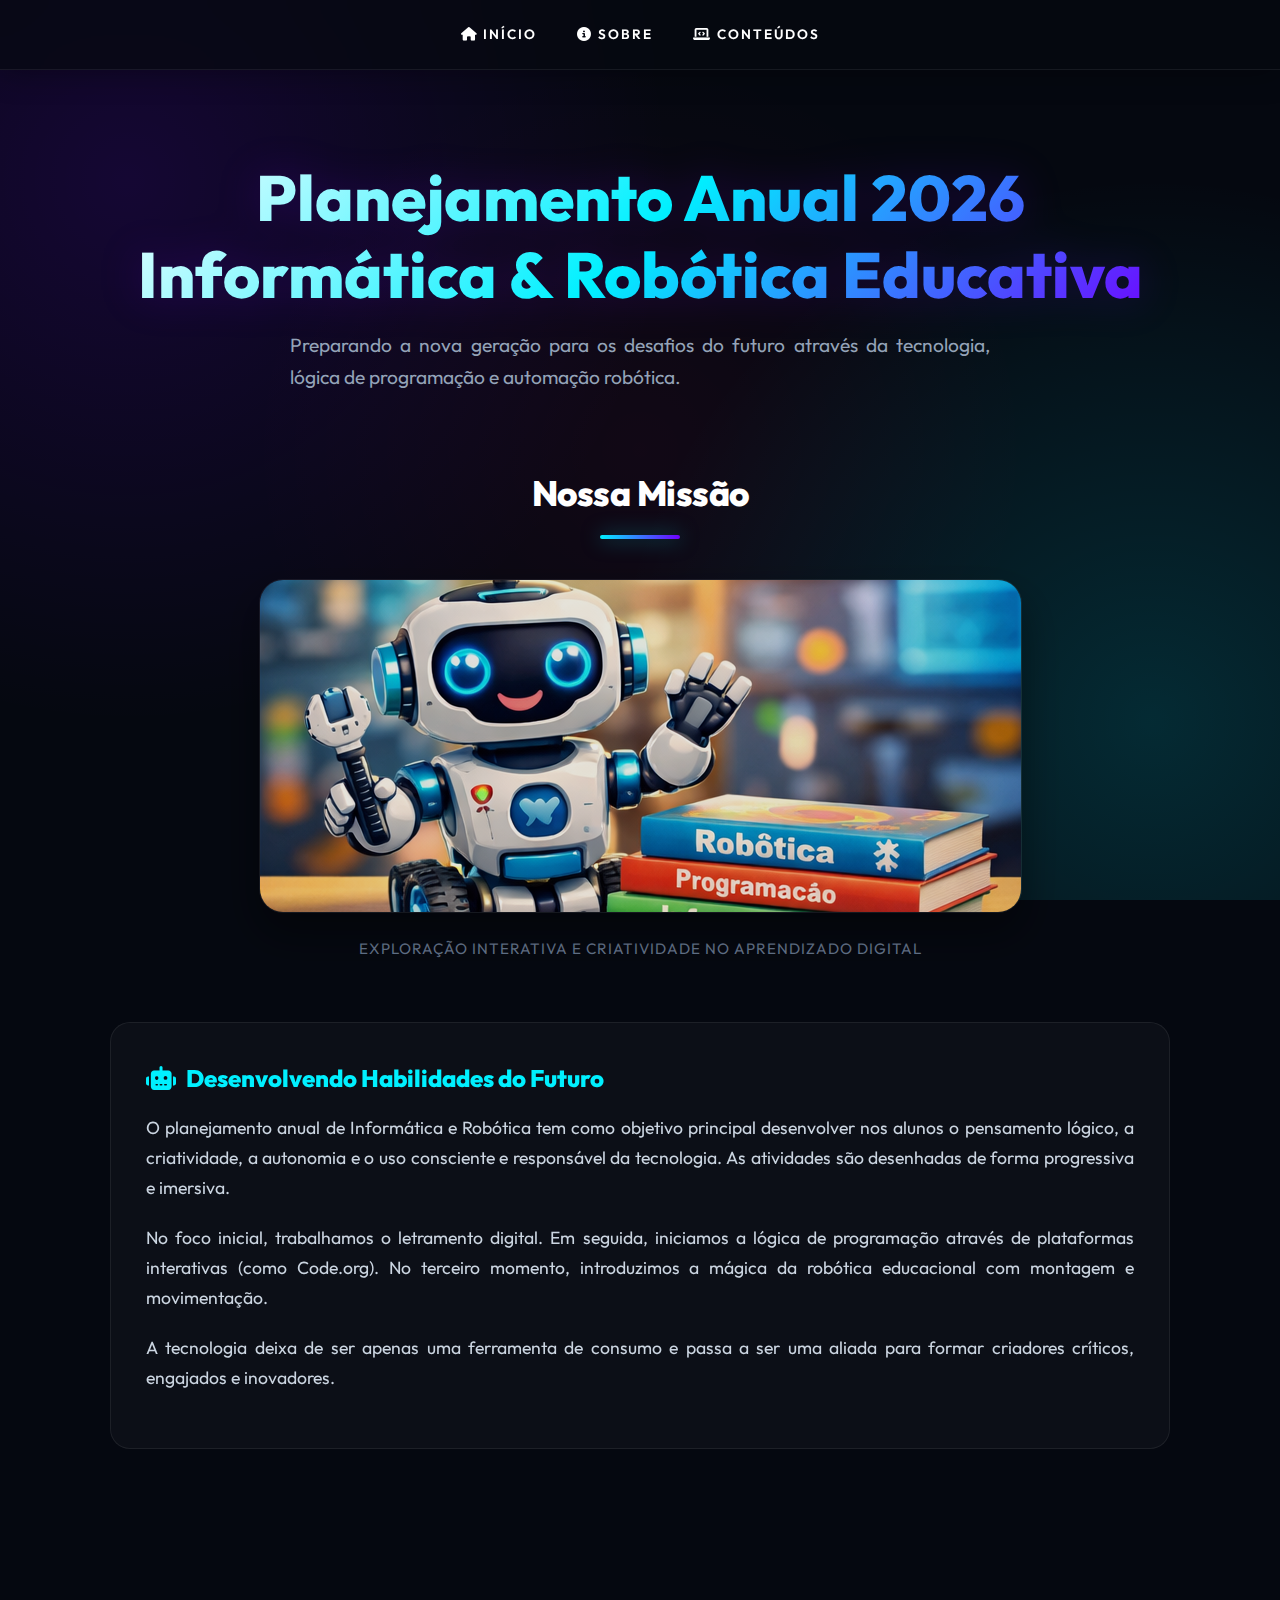
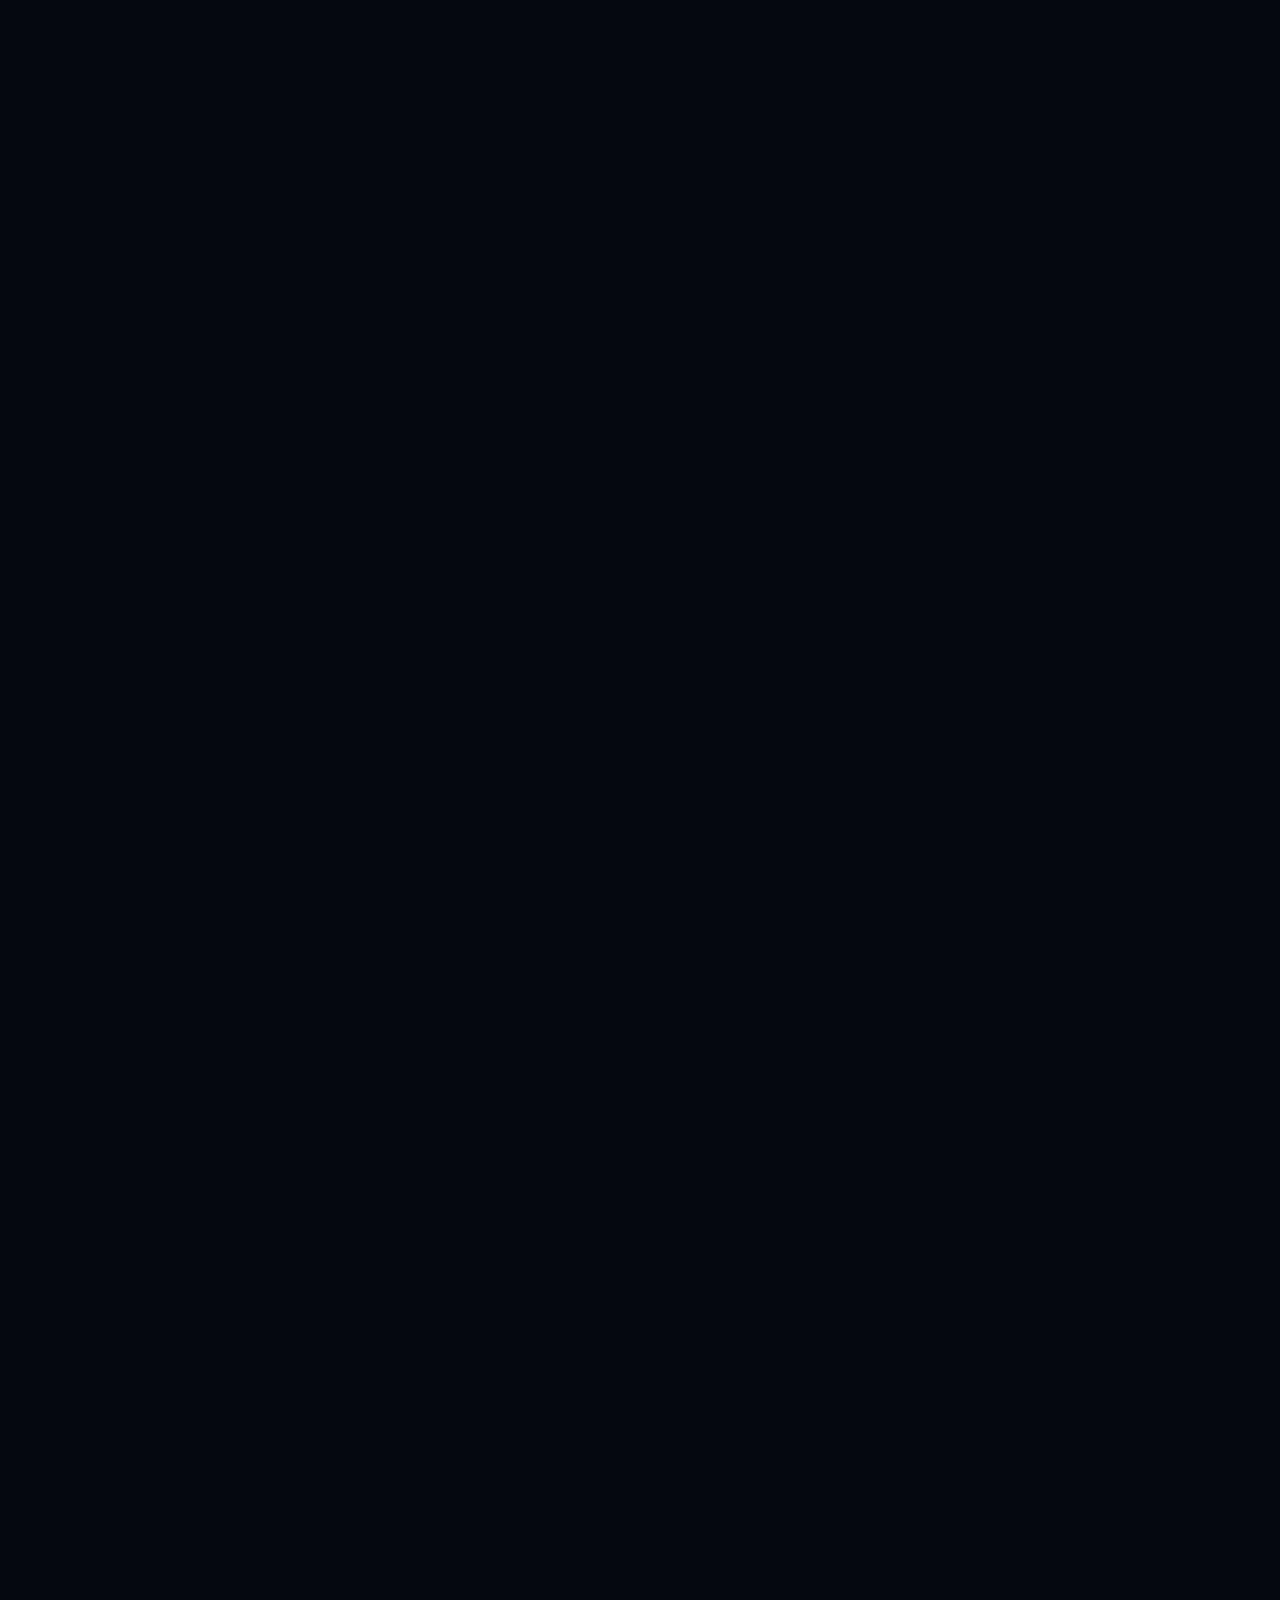
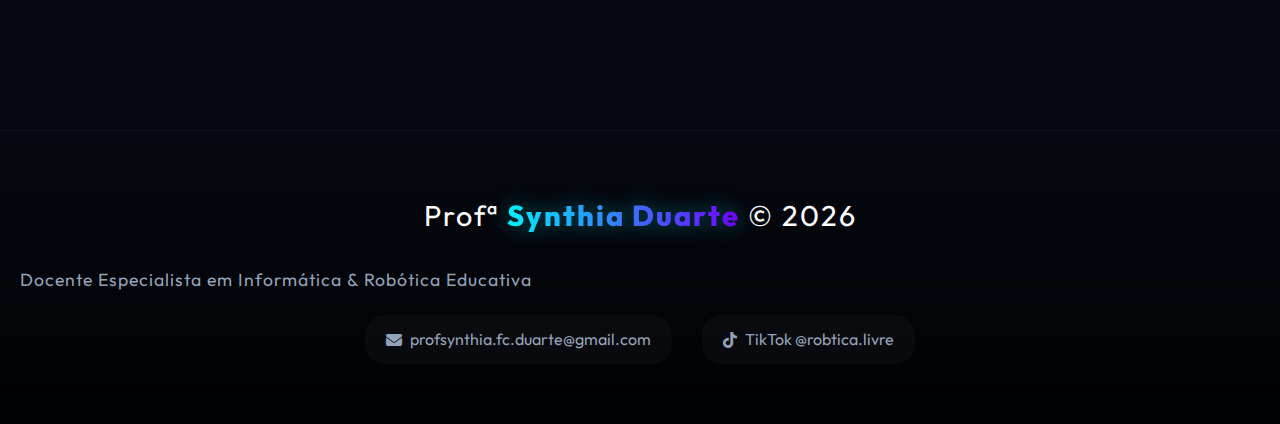
<file: index.html>
<!DOCTYPE html>
<html lang="pt-br">
<head>
    <meta charset="UTF-8">
    <meta name="viewport" content="width=device-width, initial-scale=1.0">
    <title>Planejamento Anual 2026 | Informática & Robótica</title>
    <link rel="stylesheet" href="style.css">
    <!-- Font Awesome for premium icons -->
    <link rel="stylesheet" href="https://cdnjs.cloudflare.com/ajax/libs/font-awesome/6.4.0/css/all.min.css">
</head>

<body>

<header>
    <nav class="menu">
        <a href="index.html"><i class="fas fa-home"></i> Início</a>
        <a href="#sobre"><i class="fas fa-info-circle"></i> Sobre</a>
        <a href="#conteudos"><i class="fas fa-laptop-code"></i> Conteúdos</a>
    </nav>
</header>

<main>

    <section class="topo">
        <h1>Planejamento Anual 2026<br><span>Informática & Robótica Educativa</span></h1>
        <p>Preparando a nova geração para os desafios do futuro através da tecnologia, lógica de programação e automação robótica.</p>
    </section>

    <section id="sobre">
        <h2>Nossa Missão</h2>
        <figure class="banner">
            <img src="2.png" alt="Informática Educativa IA">
            <figcaption>Exploração interativa e criatividade no aprendizado digital</figcaption>
        </figure>

        <article>
            <h3><i class="fas fa-robot"></i> Desenvolvendo Habilidades do Futuro</h3>
            <p>
                O planejamento anual de Informática e Robótica tem como objetivo principal desenvolver nos alunos o pensamento lógico, a criatividade, a autonomia e o uso consciente e responsável da tecnologia. As atividades são desenhadas de forma progressiva e imersiva.
            </p>
            <p>
                No foco inicial, trabalhamos o letramento digital. Em seguida, iniciamos a lógica de programação através de plataformas interativas (como Code.org). No terceiro momento, introduzimos a mágica da robótica educacional com montagem e movimentação.
            </p>
            <p>
                A tecnologia deixa de ser apenas uma ferramenta de consumo e passa a ser uma aliada para formar criadores críticos, engajados e inovadores.
            </p>
        </article>
    </section>

    <section>
        <h2>Base Nacional Comum Curricular</h2>
        <article class="glass-card" style="text-align: center;">
            <p>Nosso conteúdo é totalmente alinhado com as diretrizes e competências da BNCC Computação.</p>
            <figure style="margin-bottom: 20px;">
                <img src="bncc.png" alt="BNCC Computação em PDF" style="max-width: 300px;">
            </figure>
            <a href="https://drive.google.com/file/d/1I-4pd70odOUdjEQXsxJhS2jtABZU17_e/view?usp=sharing" target="_blank" class="link-destaque">
                <i class="fas fa-file-pdf" style="margin-right: 10px;"></i> Acessar Documento Oficial da BNCC
            </a>
        </article>
    </section>

    <section id="conteudos">
        <h2>Conteúdos Programáticos</h2>

        <figure class="banner">
            <img src="5.png" alt="Robótica IA">
            <figcaption>Estruturas e Engrenagens - Uma jornada incrível</figcaption>
        </figure>

        <p style="text-align: center; color: #a0aec0; max-width: 600px; margin: 0 auto;">Selecione uma série para visualizar as competências, os projetos práticos e os métodos de avaliação elaborados para 2026.</p>

        <ul class="lista-series">
            <li><a href="jardim.html" class="serie-link"><i class="fas fa-seedling" style="margin-right: 10px;"></i> JARDIM I e II</a></li>
            <li><a href="1ano.html" class="serie-link"><i class="fas fa-star" style="margin-right: 10px;"></i> 1º Ano</a></li>
            <li><a href="2ano.html" class="serie-link"><i class="fas fa-rocket" style="margin-right: 10px;"></i> 2º Ano</a></li>
            <li><a href="3ano.html" class="serie-link"><i class="fas fa-cogs" style="margin-right: 10px;"></i> 3º Ano</a></li>
            <li><a href="4ano.html" class="serie-link"><i class="fas fa-microchip" style="margin-right: 10px;"></i> 4º Ano</a></li>
            <li><a href="5ano.html" class="serie-link"><i class="fas fa-gamepad" style="margin-right: 10px;"></i> 5º Ano</a></li>
        </ul>

    </section>

</main>

<footer class="rodape">
    <div class="nome">
        Profª <span>Synthia Duarte</span> © 2026
    </div>
    <p style="color: #94a3b8; font-size: 1.1rem; letter-spacing: 1px; margin-bottom: 20px;">
        Docente Especialista em Informática & Robótica Educativa
    </p>

    <div class="contatos">
        <a href="mailto:profsynthia.fc.duarte@gmail.com">
            <i class="fas fa-envelope"></i> profsynthia.fc.duarte@gmail.com
        </a>
        <a href="https://www.tiktok.com/@robtica.livre?_r=1&_t=ZS-941yz8WfahL" target="_blank">
            <i class="fab fa-tiktok"></i> TikTok @robtica.livre
        </a>
    </div>
</footer>

<!-- Efeitos Sonoros Elegantes (Hover) -->
<audio id="hoverSound" src="hover.mp3" preload="auto"></audio>

<script>
    // Sound playback logic
    const sound = document.getElementById("hoverSound");

    document.querySelectorAll(".serie-link").forEach(link => {
        link.addEventListener("mouseenter", () => {
            sound.currentTime = 0;
            // Catch play errors due to browser autoplay policies
            let playPromise = sound.play();
            if (playPromise !== undefined) {
                playPromise.catch(error => { /* Ignore interaction block on pure hover without click */ });
            }
        });
    });

    // Intersection Observer for scroll animations (Premium touch)
    const observer = new IntersectionObserver((entries) => {
        entries.forEach(entry => {
            if (entry.isIntersecting) {
                entry.target.style.animationPlayState = 'running';
                entry.target.style.opacity = 1;
            }
        });
    }, { threshold: 0.1 });

    document.querySelectorAll('section').forEach(section => {
        section.style.animationPlayState = 'paused';
        section.style.opacity = 0;
        observer.observe(section);
    });
</script>

</body>
</html>
</file>
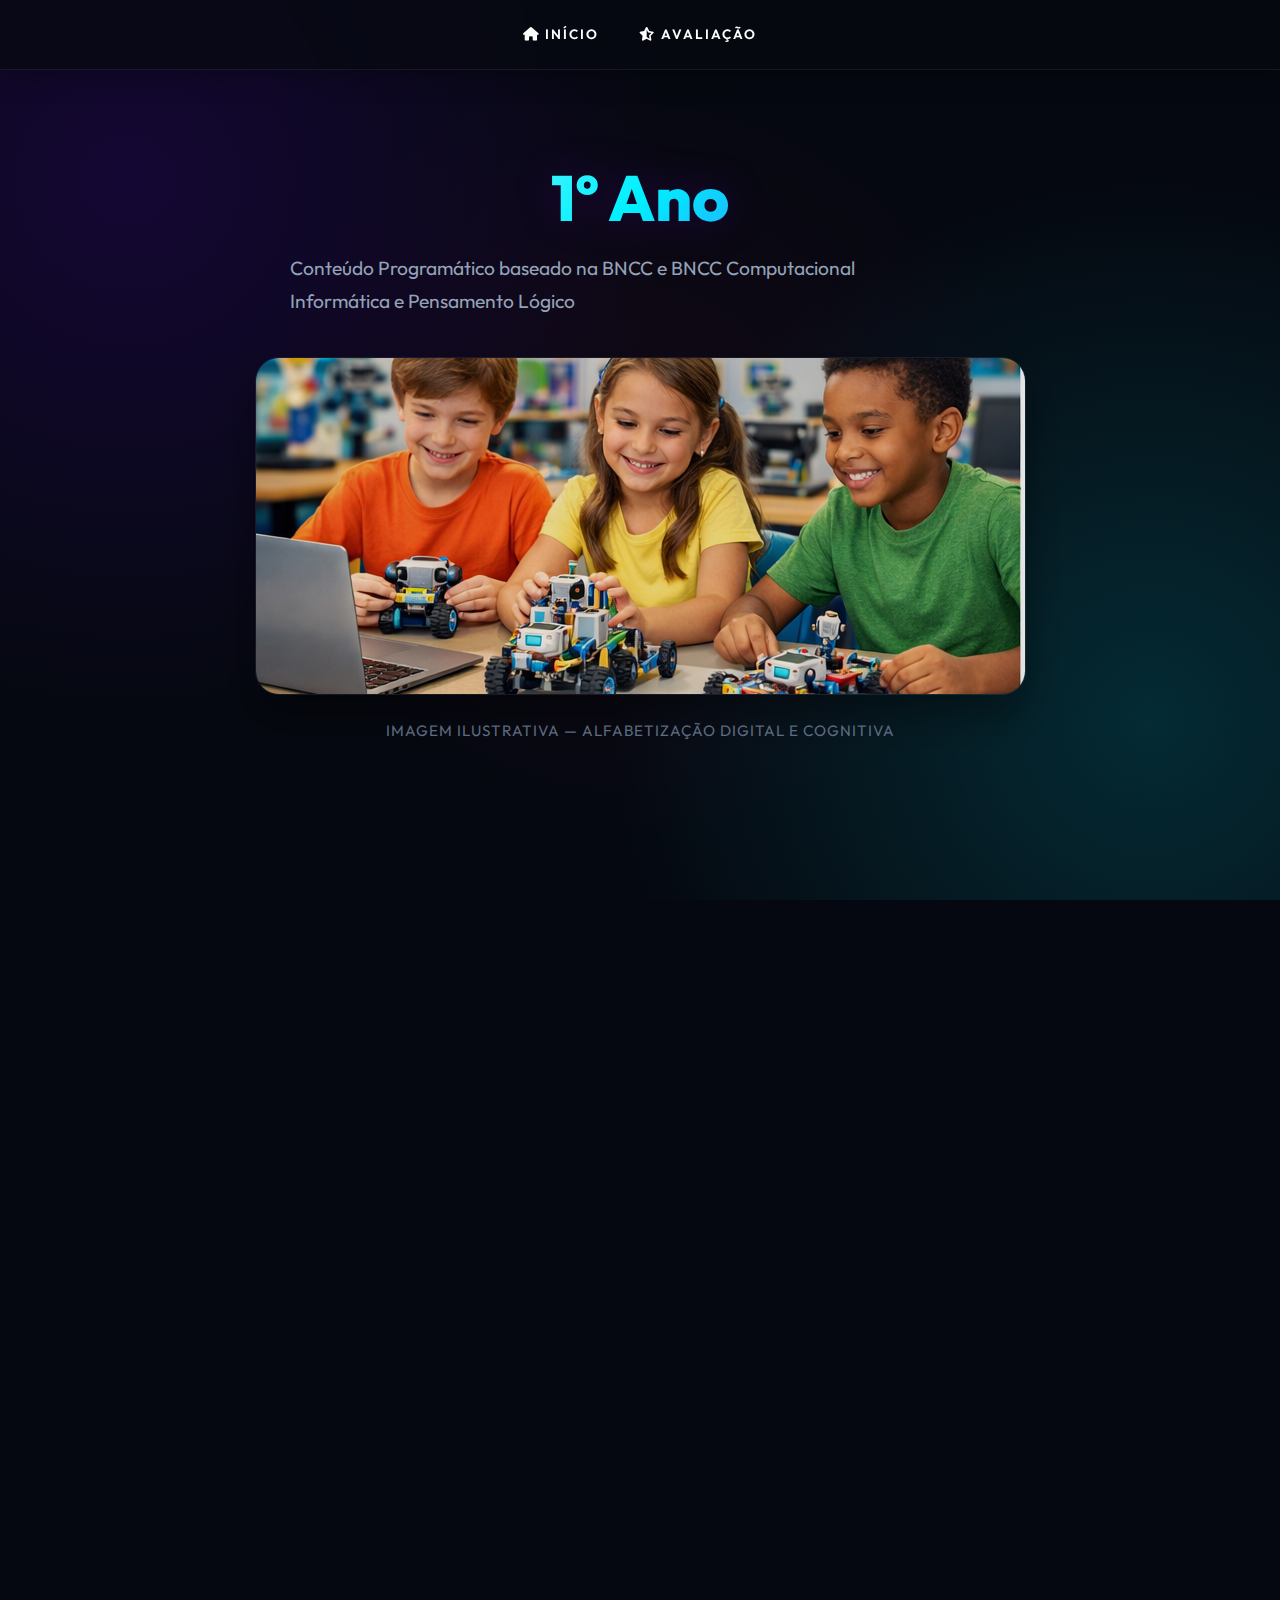
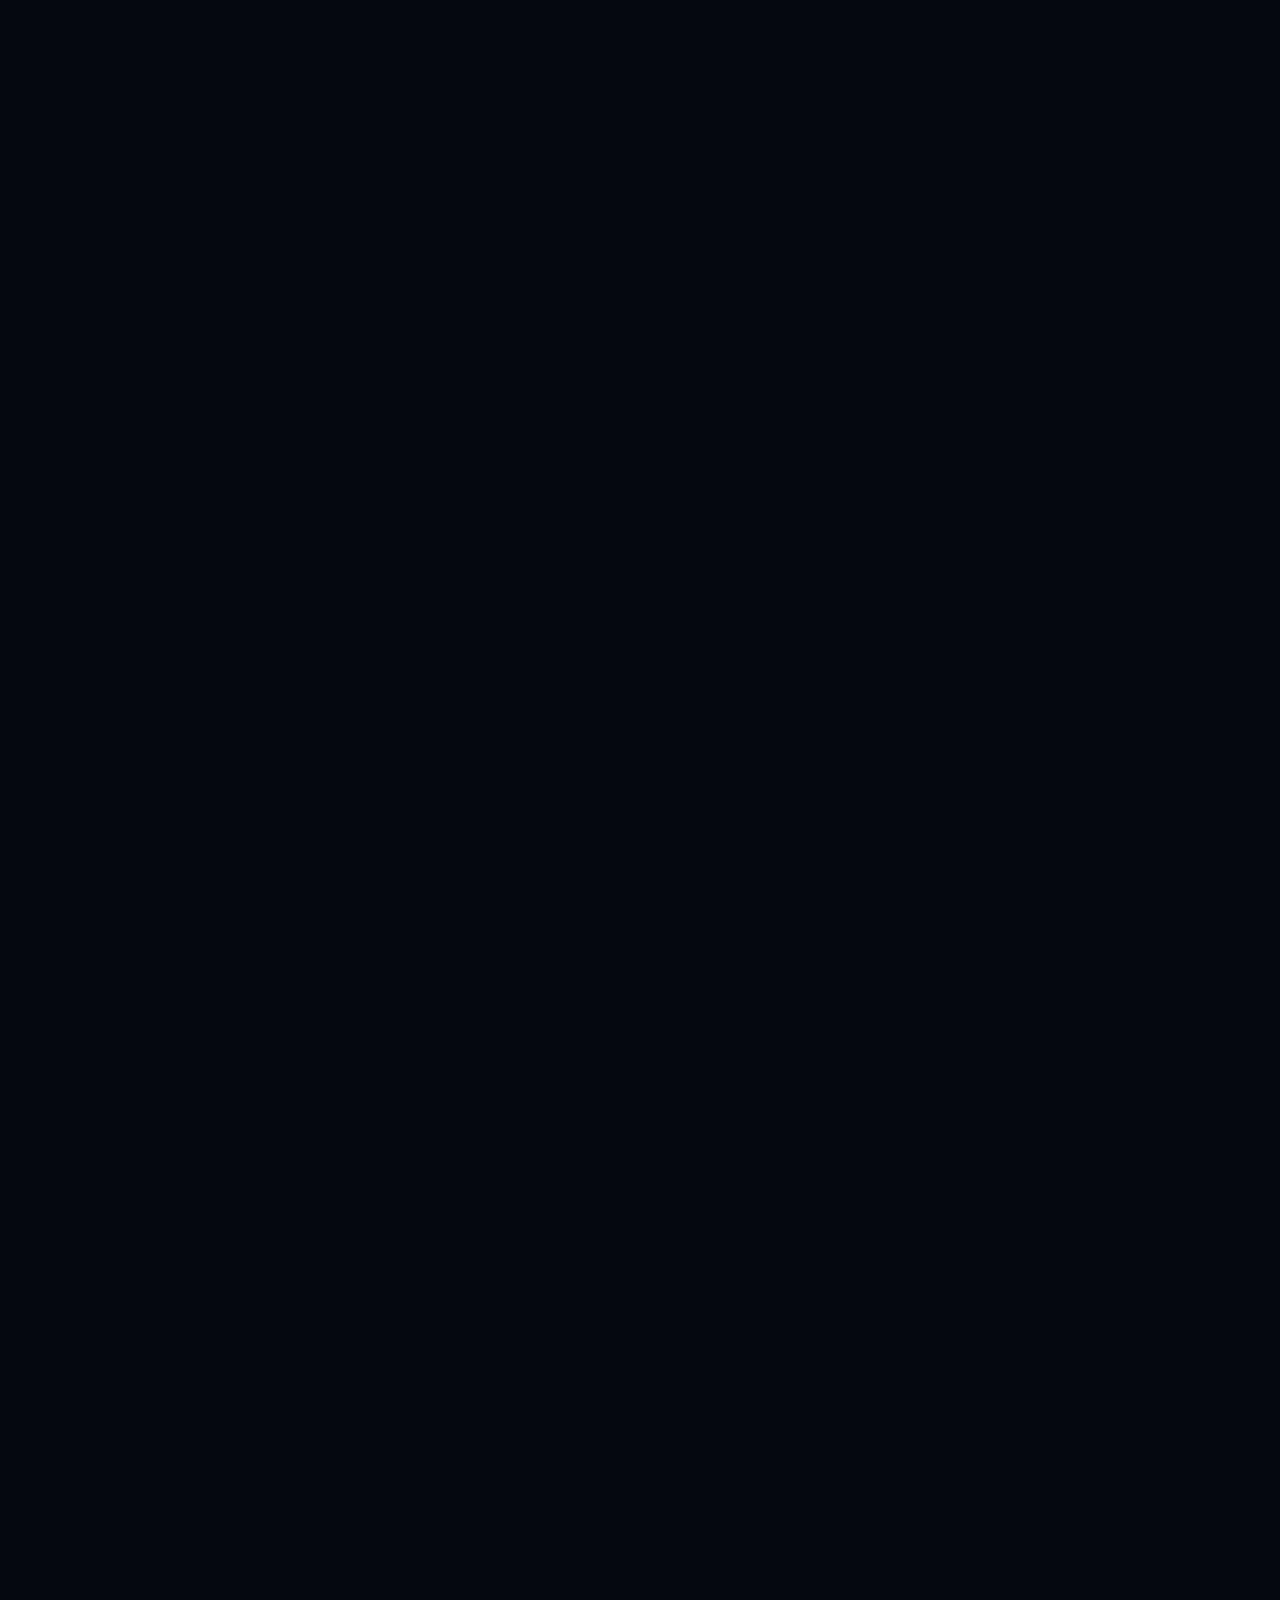
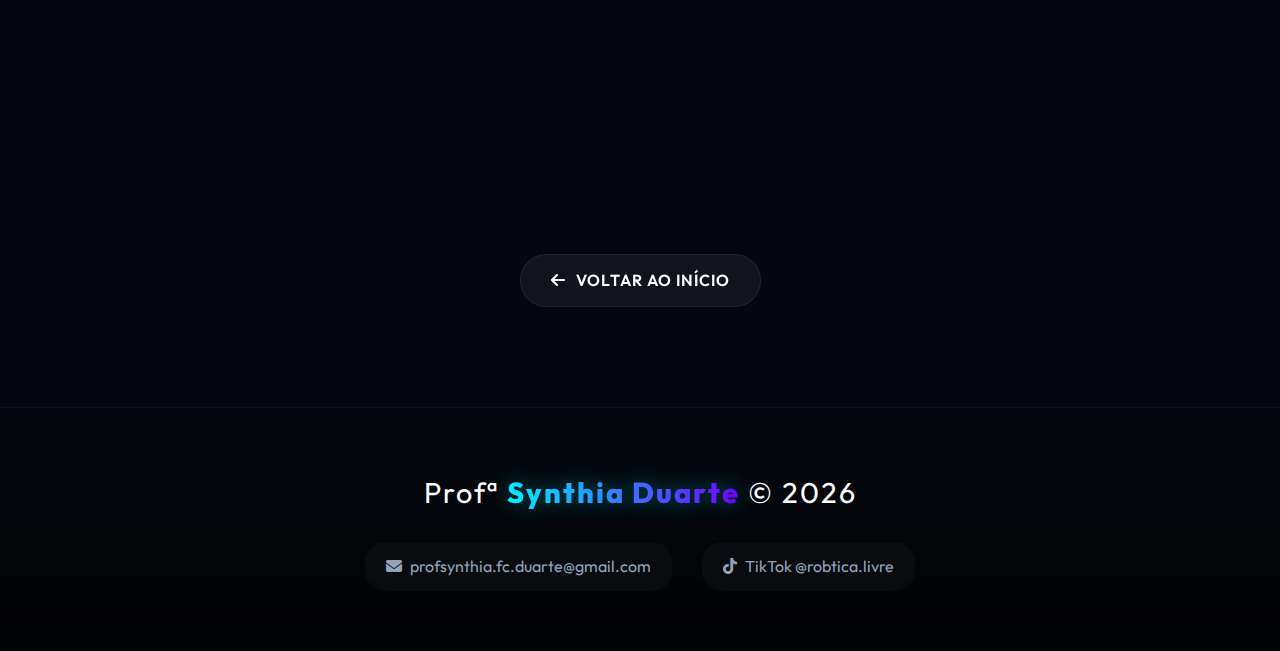
<file: 1ano.html>
<!DOCTYPE html>
<html lang="pt-br">

<head>
    <meta charset="utf-8">
    <meta name="viewport" content="width=device-width, initial-scale=1.0">
    <title>1º Ano - Planejamento 2026</title>
    <link rel="stylesheet" href="style.css">
    <link rel="stylesheet" href="https://cdnjs.cloudflare.com/ajax/libs/font-awesome/6.4.0/css/all.min.css">
</head>

<body>

    <header>
        <nav class="menu">
            <a href="index.html"><i class="fas fa-home"></i> Início</a>
            <a href="#avaliacao"><i class="fas fa-star-half-alt"></i> Avaliação</a>
        </nav>
    </header>

    <main>

        <!-- TOPO -->
        <section class="topo">
            <h1>1º Ano</h1>
            <p>Conteúdo Programático baseado na BNCC e BNCC Computacional<br>
                Informática e Pensamento Lógico</p>
        </section>

        <!-- BANNER -->
        <figure class="banner">
            <img src="1.png" alt="Imagem ilustrativa de informática para 1º ano">
            <figcaption>Imagem ilustrativa — Alfabetização Digital e Cognitiva</figcaption>
        </figure>

        <!-- EIXOS -->
        <section id="eixos">
            <h2><i class="fas fa-layer-group"></i> Eixos e Competências</h2>

            <div style="display: grid; grid-template-columns: repeat(auto-fit, minmax(280px, 1fr)); gap: 20px;">
                <article class="glass-card">
                    <h3><i class="fas fa-brain"></i> Pensamento Computacional</h3>
                    <ul>
                        <li>Construção de algoritmos simples</li>
                        <li>Sequência lógica estruturada</li>
                        <li>Reconhecimento e criação de padrões</li>
                        <li>Decomposição de problemas</li>
                        <li>Identificação e correção de erros (debug)</li>
                    </ul>
                </article>

                <article class="glass-card">
                    <h3><i class="fas fa-shield-alt"></i> Cultura Digital</h3>
                    <ul>
                        <li>Uso responsável da tecnologia</li>
                        <li>Noções iniciais de segurança digital</li>
                        <li>Respeito no ambiente virtual</li>
                        <li>Identificação de dispositivos</li>
                        <li>Cuidado com equipamentos</li>
                    </ul>
                </article>

                <article class="glass-card">
                    <h3><i class="fas fa-laptop"></i> Mundo Digital</h3>
                    <ul>
                        <li>Funcionamento básico do computador</li>
                        <li>Coordenação motora digital</li>
                        <li>Navegação guiada e comandos simples</li>
                        <li>Relação hardware x software</li>
                        <li>Programa como conjunto de instruções</li>
                    </ul>
                </article>

                <article class="glass-card">
                    <h3><i class="fas fa-font"></i> Alfabetização Digital</h3>
                    <ul>
                        <li>Leitura de ícones e menus</li>
                        <li>Relação símbolo–significado</li>
                        <li>Memória e organização mental</li>
                        <li>Autonomia no uso do mouse e teclado</li>
                        <li>Linguagem verbal x computacional</li>
                    </ul>
                </article>
            </div>
        </section>

        <!-- ATIVIDADES -->
        <section id="atividades">
            <h2><i class="fas fa-gamepad"></i> Atividades</h2>

            <div style="display: grid; grid-template-columns: repeat(auto-fit, minmax(280px, 1fr)); gap: 20px;">
                <article class="glass-card">
                    <h3><i class="fas fa-puzzle-piece"></i> Atividades Desplugadas</h3>
                    <p style="color: var(--primary);"><strong>A lógica nasce antes da tela.</strong></p>
                    <ul>
                        <li>Construção de algoritmos para atividades diárias</li>
                        <li>Jogo do robô programável</li>
                        <li>Labirinto no chão com comandos</li>
                        <li>Sequências com cartas numeradas</li>
                        <li>Montagem de padrões</li>
                        <li>Desafio “onde está o erro?”</li>
                        <li>Produção de histórias organizadas</li>
                    </ul>
                </article>

                <article class="glass-card">
                    <h3><i class="fas fa-desktop"></i> Atividades Plugadas</h3>
                    <ul>
                        <li>GCompris – lógica e memória</li>
                        <li>Pinte o Gatinho – integração com alfabetização</li>
                        <li>Code.org (Curso A e B)</li>
                        <li>Introdução à Robótica (opcional)</li>
                    </ul>
                </article>
            </div>
        </section>

        <!-- AVALIAÇÃO & RESULTADOS -->
        <section id="avaliacao">
            <h2><i class="fas fa-chart-line"></i> Avaliação e Resultados</h2>
            <article class="glass-card">
                <h3>Avaliação Formativa</h3>
                <p>A avaliação será processual, considerando a participação ativa, capacidade de organizar sequências,
                    resolução de desafios, autonomia digital e postura responsável.</p>

                <h3 style="margin-top: 20px;"><i class="fas fa-trophy"></i> Resultado Esperado</h3>
                <ul>
                    <li>Organizar ideias em sequência lógica</li>
                    <li>Compreender que um programa é um conjunto de instruções</li>
                    <li>Resolver desafios simples com programação em blocos</li>
                    <li>Identificar e corrigir erros básicos</li>
                    <li>Utilizar o computador com autonomia inicial</li>
                </ul>
            </article>
        </section>

        <!-- BOTÃO VOLTAR -->
        <div class="botao-voltar">
            <a href="index.html"><i class="fas fa-arrow-left"></i> Voltar ao Início</a>
        </div>

    </main>

    <footer class="rodape">
        <div class="nome">
            Profª <span>Synthia Duarte</span> © 2026
        </div>
        <div class="contatos">
            <a href="mailto:profsynthia.fc.duarte@gmail.com"><i class="fas fa-envelope"></i>
                profsynthia.fc.duarte@gmail.com</a>
            <a href="https://www.tiktok.com/@robtica.livre?_r=1&_t=ZS-941yz8WfahL" target="_blank"><i
                    class="fab fa-tiktok"></i> TikTok @robtica.livre</a>
        </div>
    </footer>

    <script>
        const observer = new IntersectionObserver((entries) => {
            entries.forEach(entry => {
                if (entry.isIntersecting) {
                    entry.target.style.animationPlayState = 'running';
                    entry.target.style.opacity = 1;
                }
            });
        }, { threshold: 0.1 });

        document.querySelectorAll('section').forEach(section => {
            section.style.animationPlayState = 'paused';
            section.style.opacity = 0;
            observer.observe(section);
        });
    </script>
</body>

</html>
</file>
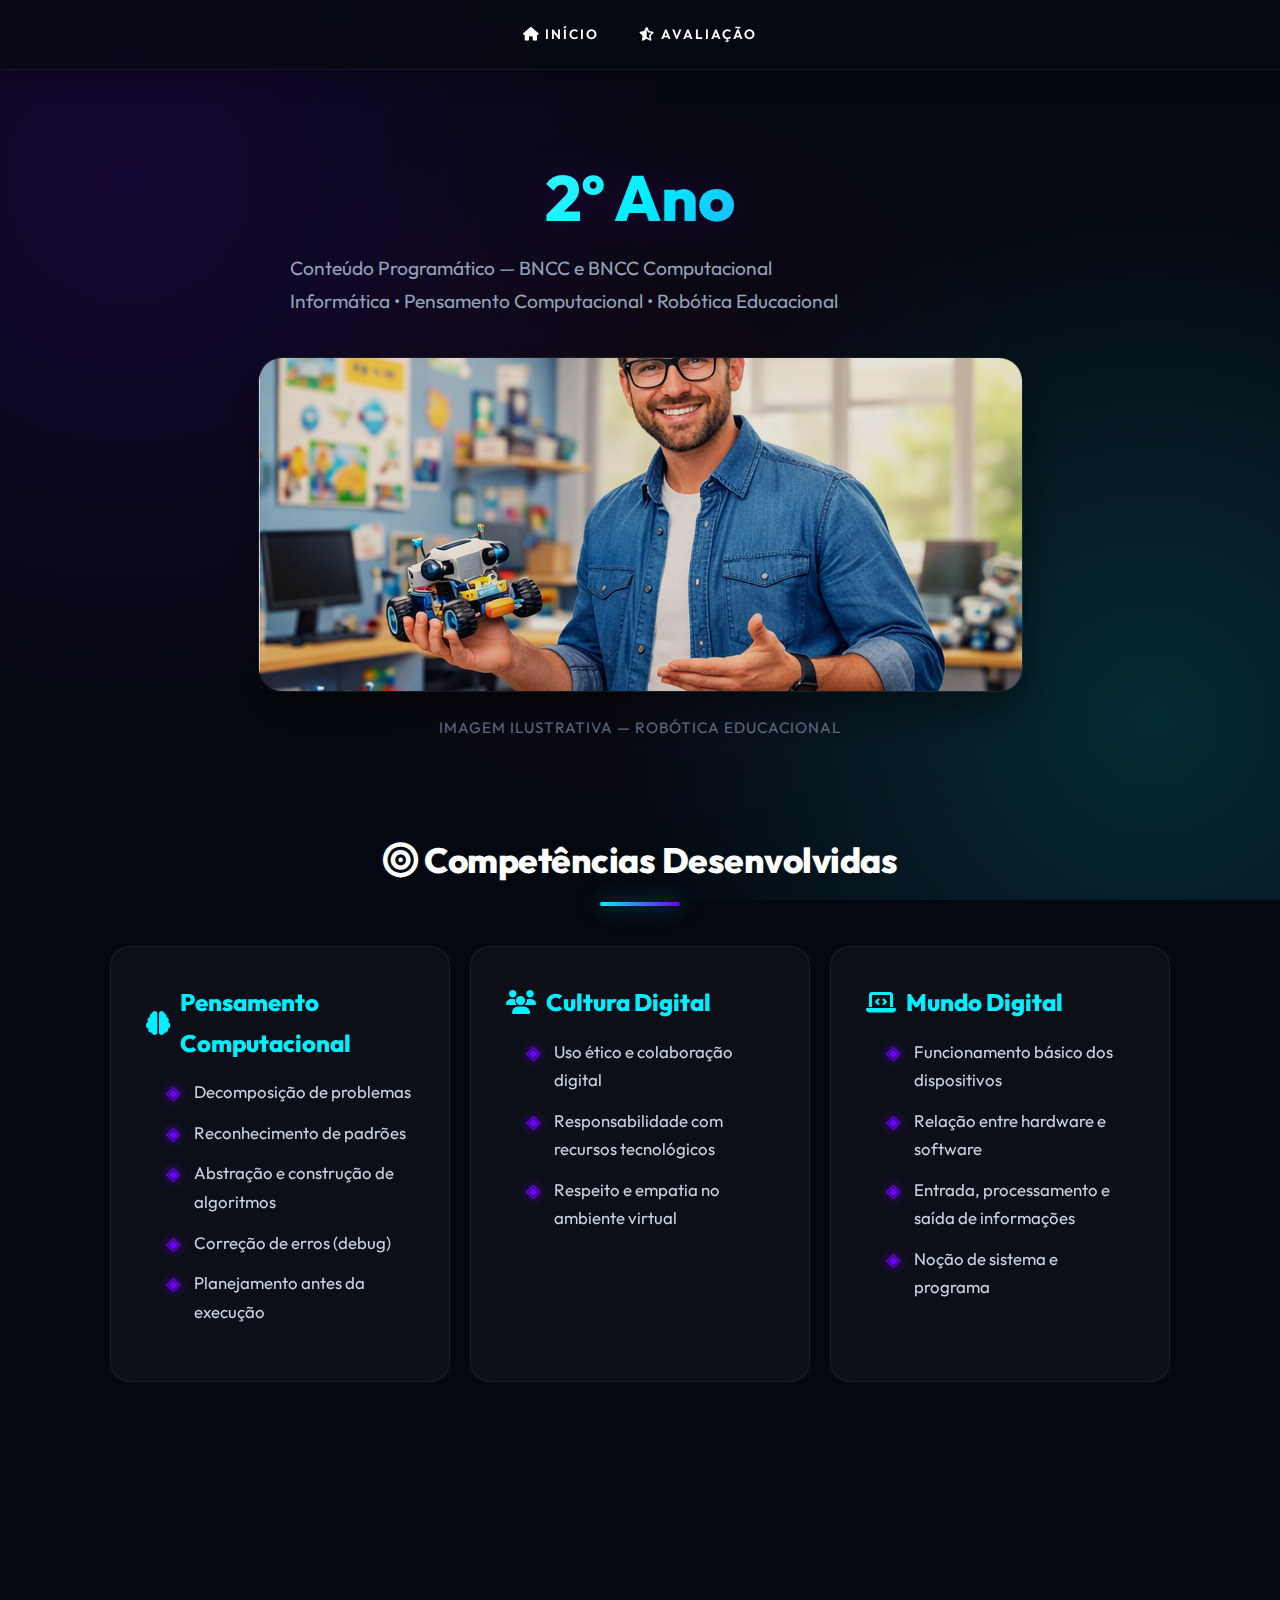
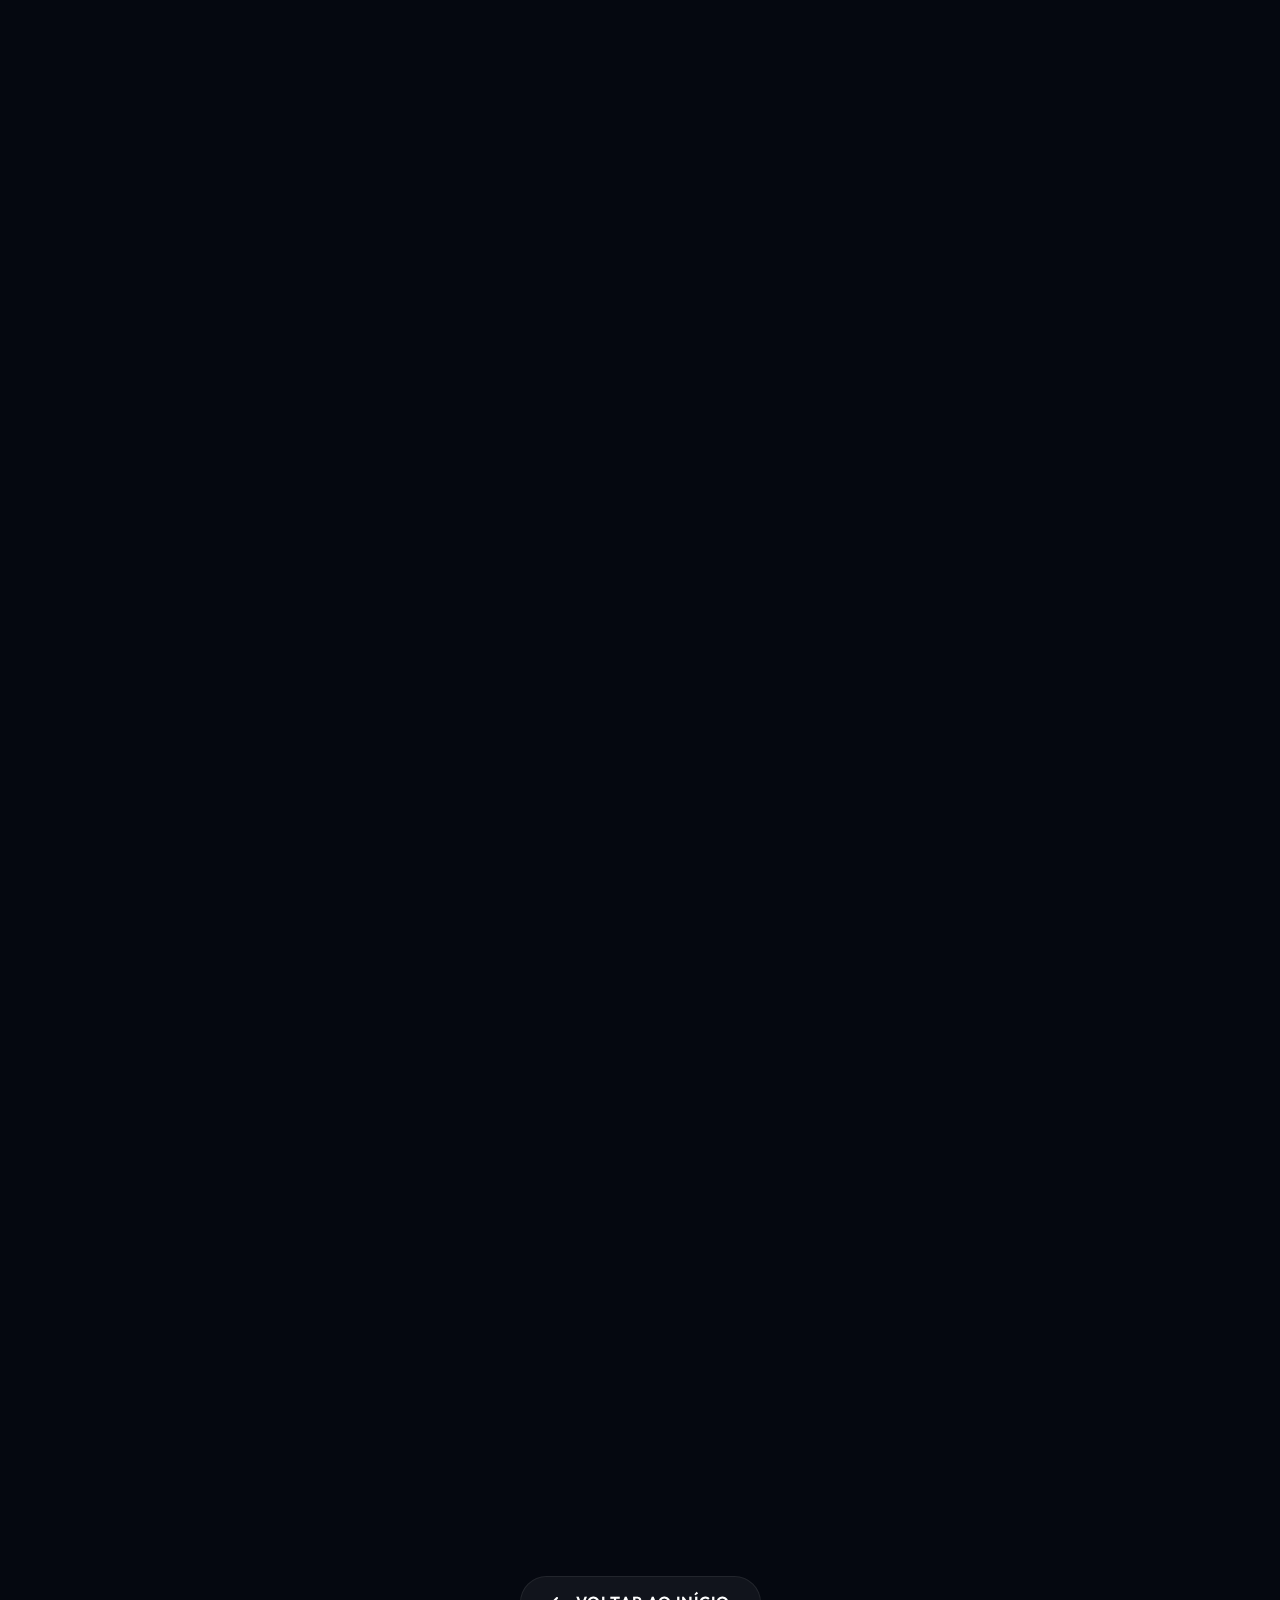
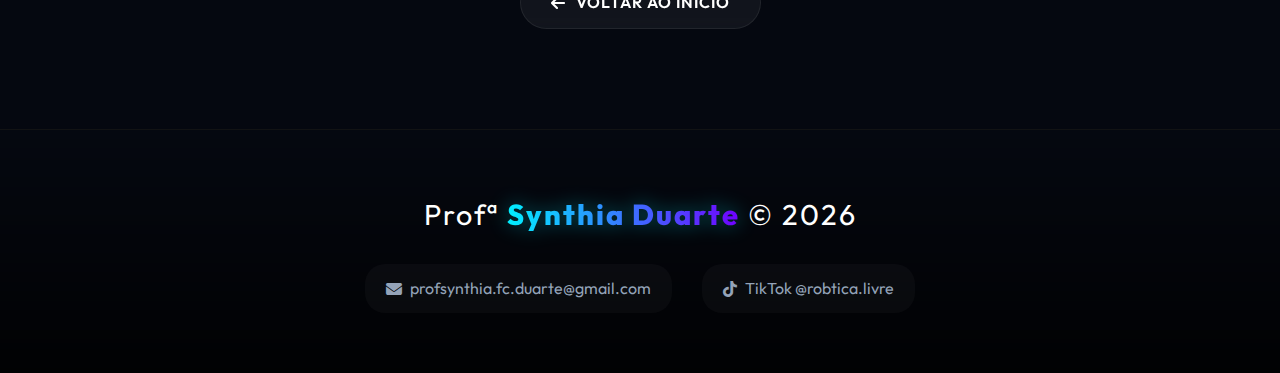
<file: 2ano.html>
<!DOCTYPE html>
<html lang="pt-br">

<head>
    <meta charset="utf-8">
    <meta name="viewport" content="width=device-width, initial-scale=1.0">
    <title>2º Ano - Planejamento 2026</title>
    <link rel="stylesheet" href="style.css">
    <link rel="stylesheet" href="https://cdnjs.cloudflare.com/ajax/libs/font-awesome/6.4.0/css/all.min.css">
</head>

<body>

    <header>
        <nav class="menu">
            <a href="index.html"><i class="fas fa-home"></i> Início</a>
            <a href="#avaliacao"><i class="fas fa-star-half-alt"></i> Avaliação</a>
        </nav>
    </header>

    <main>

        <!-- TOPO -->
        <section class="topo">
            <h1>2º Ano</h1>
            <p>Conteúdo Programático — BNCC e BNCC Computacional<br>
                Informática • Pensamento Computacional • Robótica Educacional</p>
        </section>

        <!-- BANNER -->
        <figure class="banner">
            <img src="4.png" alt="Imagem ilustrativa de robótica educacional para o 2º ano">
            <figcaption>Imagem ilustrativa — Robótica Educacional</figcaption>
        </figure>

        <!-- COMPETÊNCIAS -->
        <section id="eixos">
            <h2><i class="fas fa-bullseye"></i> Competências Desenvolvidas</h2>

            <div style="display: grid; grid-template-columns: repeat(auto-fit, minmax(280px, 1fr)); gap: 20px;">
                <article class="glass-card">
                    <h3><i class="fas fa-brain"></i> Pensamento Computacional</h3>
                    <ul>
                        <li>Decomposição de problemas</li>
                        <li>Reconhecimento de padrões</li>
                        <li>Abstração e construção de algoritmos</li>
                        <li>Correção de erros (debug)</li>
                        <li>Planejamento antes da execução</li>
                    </ul>
                </article>

                <article class="glass-card">
                    <h3><i class="fas fa-users"></i> Cultura Digital</h3>
                    <ul>
                        <li>Uso ético e colaboração digital</li>
                        <li>Responsabilidade com recursos tecnológicos</li>
                        <li>Respeito e empatia no ambiente virtual</li>
                    </ul>
                </article>

                <article class="glass-card">
                    <h3><i class="fas fa-laptop-code"></i> Mundo Digital</h3>
                    <ul>
                        <li>Funcionamento básico dos dispositivos</li>
                        <li>Relação entre hardware e software</li>
                        <li>Entrada, processamento e saída de informações</li>
                        <li>Noção de sistema e programa</li>
                    </ul>
                </article>
            </div>
        </section>

        <!-- APROFUNDAMENTO -->
        <section>
            <h2><i class="fas fa-microchip"></i> Pensamento Computacional — Aprofundamento</h2>

            <article class="glass-card">
                <p style="text-align: center; color: var(--primary); margin-bottom: 25px;">
                    Permite que o aluno organize ideias, resolva problemas e construa soluções lógicas.
                </p>

                <ul style="display: grid; grid-template-columns: repeat(auto-fit, minmax(200px, 1fr)); gap: 20px;">
                    <li>
                        <strong>1️⃣ Decomposição</strong><br>Dividir problemas. <em>Atividade:</em> Separar etapas do
                        carrinho robótico.
                    </li>
                    <li>
                        <strong>2️⃣ Padrões</strong><br>Identificar repetições. <em>Atividade:</em> Criar sequências de
                        comandos.
                    </li>
                    <li>
                        <strong>3️⃣ Abstração</strong><br>Apenas detalhes essenciais. <em>Atividade:</em> Instruções
                        precisas.
                    </li>
                    <li>
                        <strong>4️⃣ Algoritmo</strong><br>Sequência lógica. <em>Atividade:</em> Passo a passo cotidiano.
                    </li>
                </ul>
            </article>
        </section>

        <div style="display: grid; grid-template-columns: repeat(auto-fit, minmax(300px, 1fr)); gap: 30px;">
            <!-- ROBÓTICA -->
            <section>
                <h2><i class="fas fa-robot"></i> Robótica</h2>
                <article class="glass-card">
                    <h3>🔩 Estruturas</h3>
                    <ul>
                        <li><strong>Estrutura Rígida:</strong> base e estabilidade</li>
                        <li><strong>Estrutura Móvel:</strong> rodas, engrenagens e eixos</li>
                    </ul>
                    <p style="color: var(--primary);"><em>Atividade prática:</em> Construção de carrinhos.</p>

                    <h3 style="margin-top: 15px;">⚙ Os 3 Pilares</h3>
                    <ul>
                        <li><strong>Mecânica:</strong> movimento</li>
                        <li><strong>Elétrica:</strong> energia e motor</li>
                        <li><strong>Computação:</strong> programação e controle</li>
                    </ul>
                </article>
            </section>

            <!-- PROGRAMAÇÃO -->
            <section>
                <h2><i class="fas fa-code"></i> Programação</h2>
                <article class="glass-card">
                    <h3>Code.org (B e C)</h3>
                    <ul>
                        <li>Sequência estruturada</li>
                        <li>Introdução a laços de repetição</li>
                        <li>Eventos simples e debug</li>
                    </ul>
                    <p><strong>Desenvolve:</strong></p>
                    <ul>
                        <li>Raciocínio lógico e planejamento</li>
                        <li>Persistência e antecipação de resultados</li>
                    </ul>
                </article>
            </section>
        </div>

        <!-- AVALIAÇÃO -->
        <section id="avaliacao">
            <h2><i class="fas fa-chart-line"></i> Avaliação</h2>
            <article class="glass-card">
                <p><strong>Avaliação processual, considerando:</strong></p>
                <ul>
                    <li>Participação ativa e decomposição de problemas</li>
                    <li>Construção de algoritmos</li>
                    <li>Aplicação prática em projetos em equipe</li>
                    <li>Uso responsável da tecnologia</li>
                </ul>
            </article>
        </section>

        <!-- BOTÃO VOLTAR -->
        <div class="botao-voltar">
            <a href="index.html"><i class="fas fa-arrow-left"></i> Voltar ao Início</a>
        </div>

    </main>

    <footer class="rodape">
        <div class="nome">
            Profª <span>Synthia Duarte</span> © 2026
        </div>
        <div class="contatos">
            <a href="mailto:profsynthia.fc.duarte@gmail.com"><i class="fas fa-envelope"></i>
                profsynthia.fc.duarte@gmail.com</a>
            <a href="https://www.tiktok.com/@robtica.livre?_r=1&_t=ZS-941yz8WfahL" target="_blank"><i
                    class="fab fa-tiktok"></i> TikTok @robtica.livre</a>
        </div>
    </footer>

    <script>
        const observer = new IntersectionObserver((entries) => {
            entries.forEach(entry => {
                if (entry.isIntersecting) {
                    entry.target.style.animationPlayState = 'running';
                    entry.target.style.opacity = 1;
                }
            });
        }, { threshold: 0.1 });

        document.querySelectorAll('section').forEach(section => {
            section.style.animationPlayState = 'paused';
            section.style.opacity = 0;
            observer.observe(section);
        });
    </script>
</body>

</html>
</file>
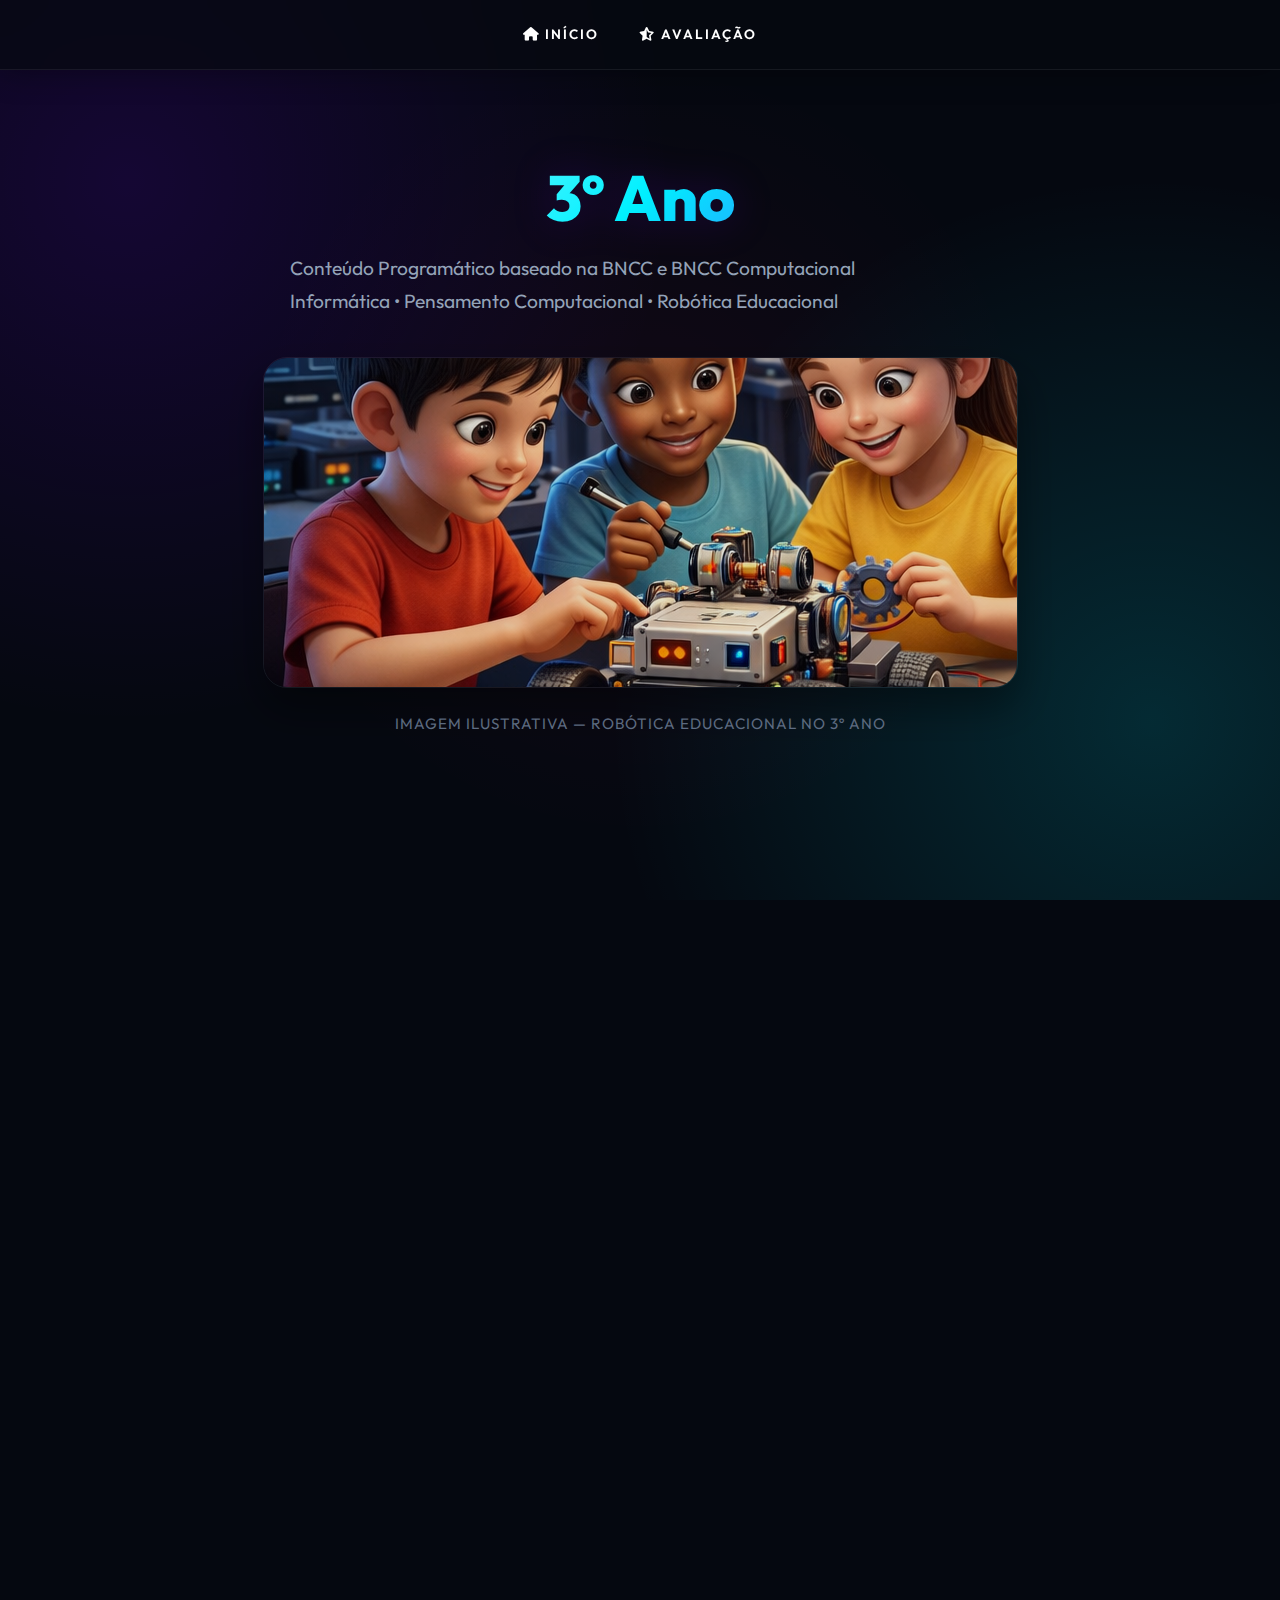
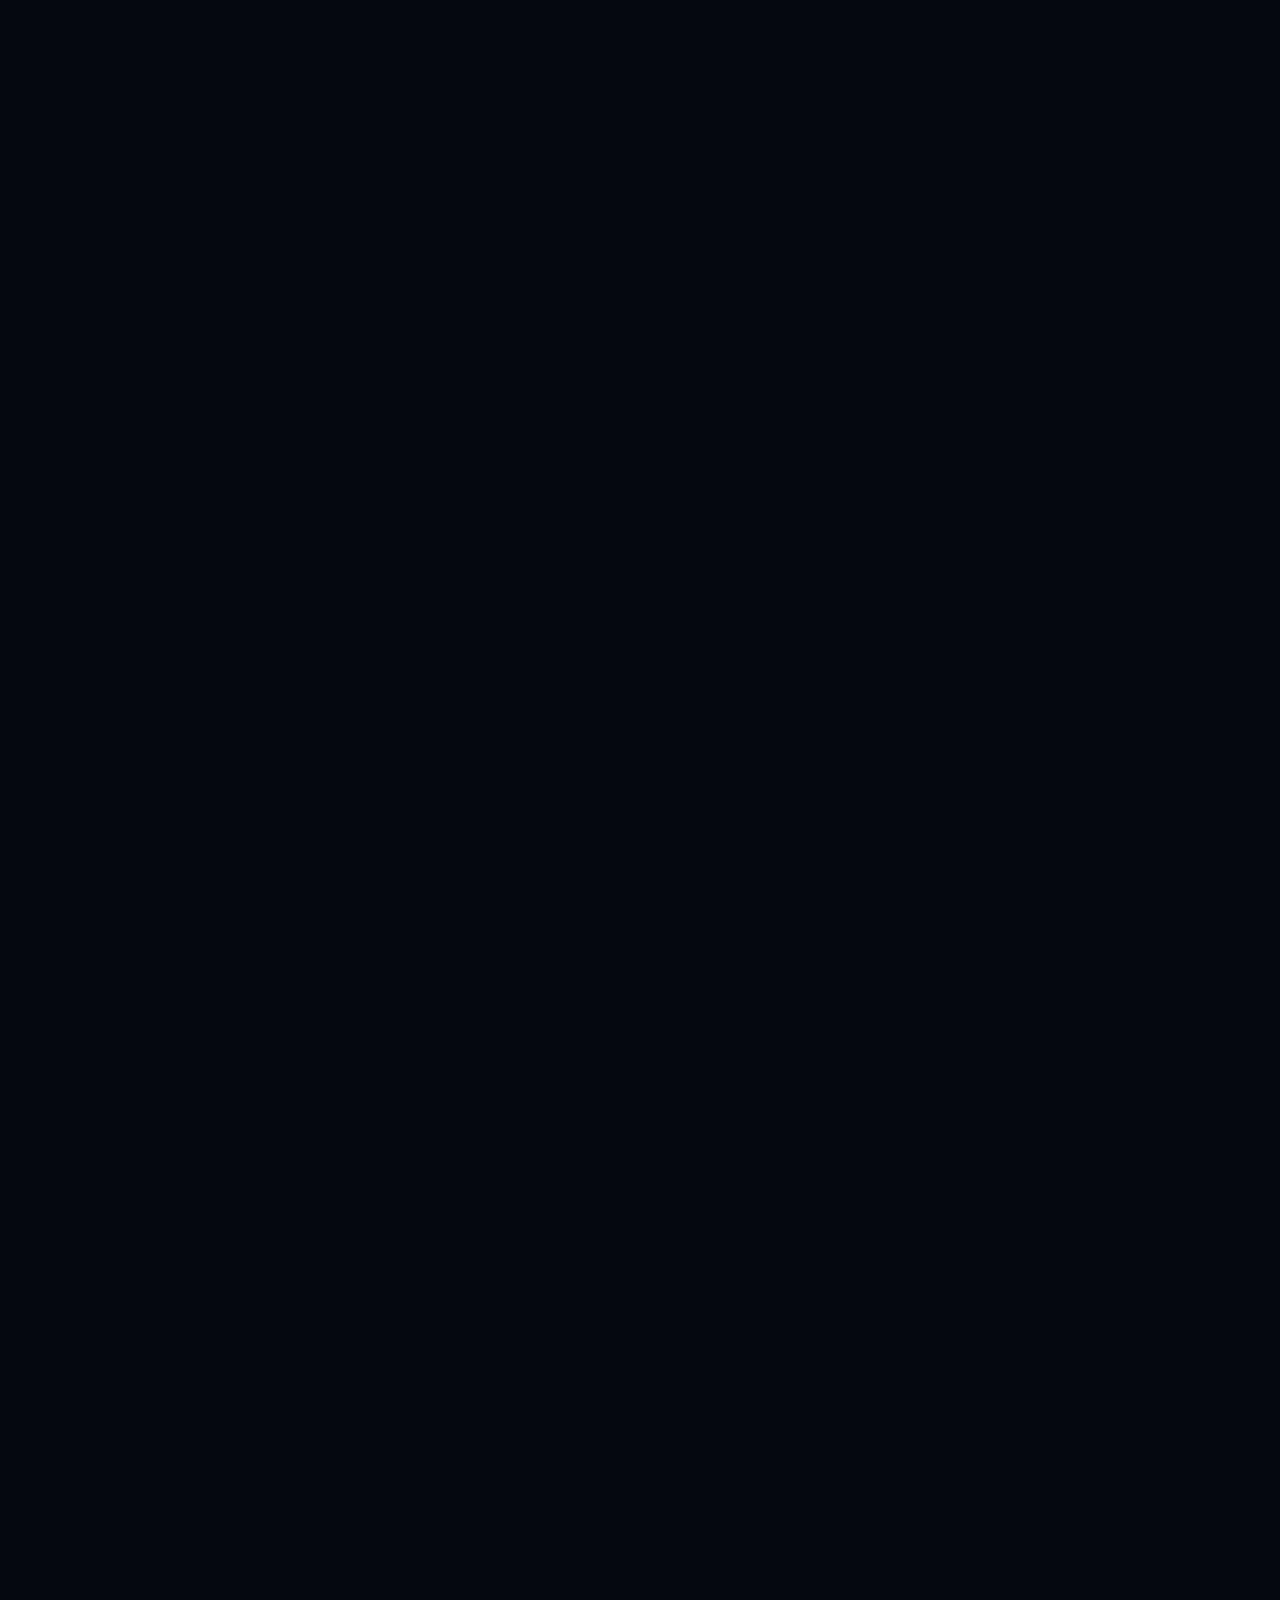
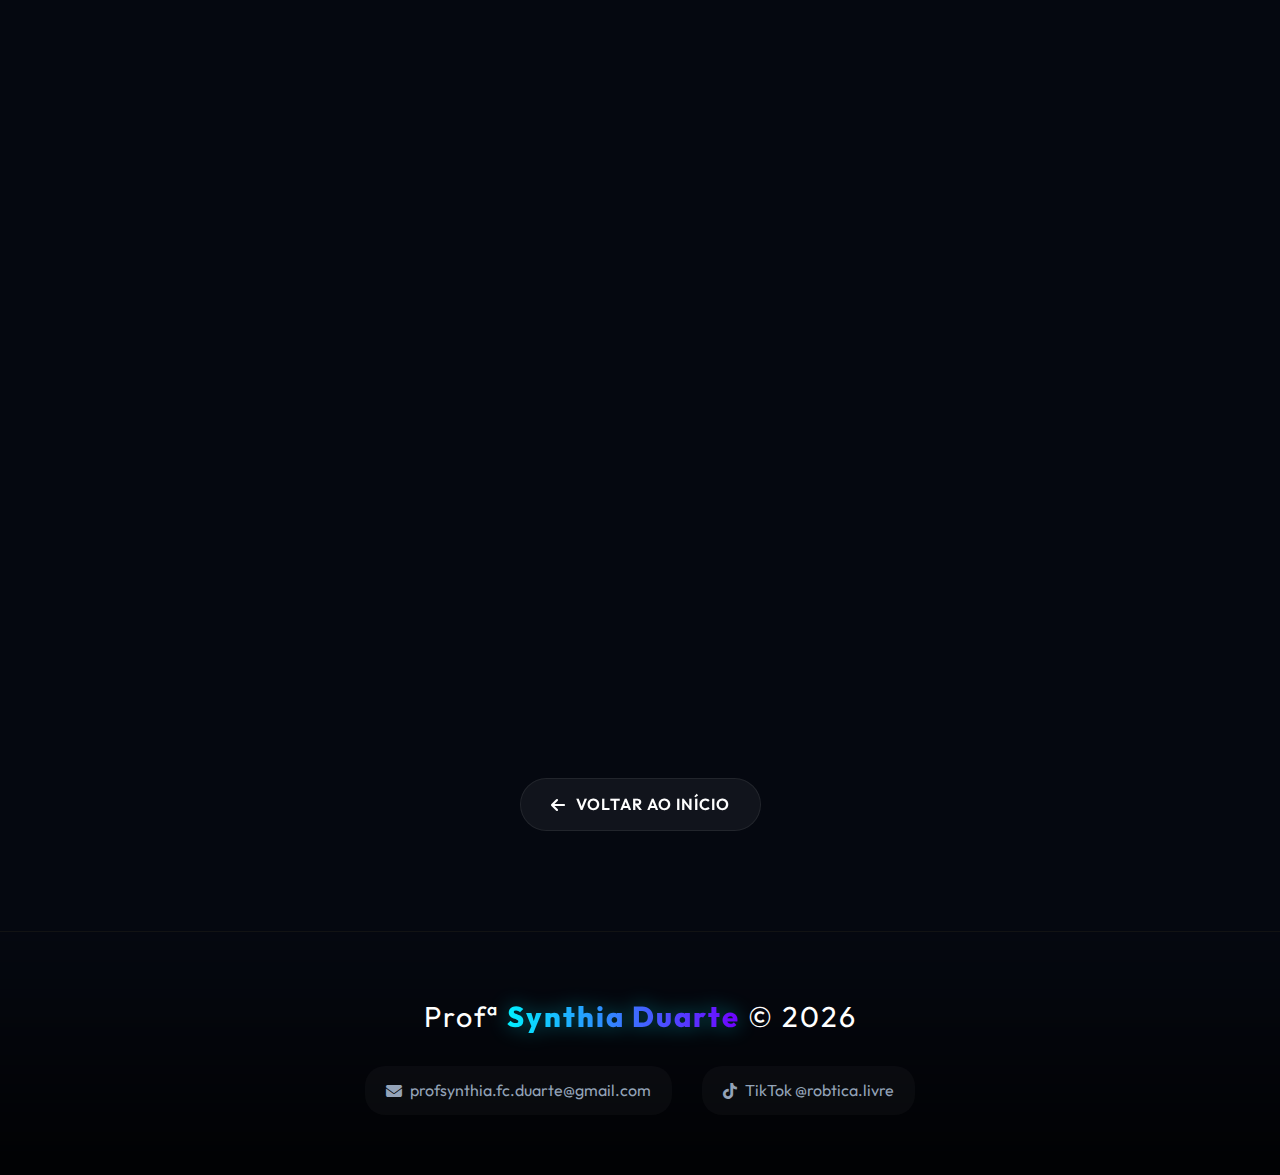
<file: 3ano.html>
<!DOCTYPE html>
<html lang="pt-br">

<head>
    <meta charset="utf-8">
    <meta name="viewport" content="width=device-width, initial-scale=1.0">
    <title>3º Ano - Informática e Robótica Educativa</title>
    <link rel="stylesheet" href="style.css">
    <link rel="stylesheet" href="https://cdnjs.cloudflare.com/ajax/libs/font-awesome/6.4.0/css/all.min.css">
</head>

<body>

    <header>
        <nav class="menu">
            <a href="index.html"><i class="fas fa-home"></i> Início</a>
            <a href="#avaliacao"><i class="fas fa-star-half-alt"></i> Avaliação</a>
        </nav>
    </header>

    <main>

        <!-- TOPO -->
        <section class="topo">
            <h1>3º Ano</h1>
            <p>Conteúdo Programático baseado na BNCC e BNCC Computacional<br>
                Informática • Pensamento Computacional • Robótica Educacional</p>
        </section>

        <!-- BANNER -->
        <figure class="banner">
            <img src="9.png" alt="Robótica educacional em laboratório de informática">
            <figcaption>Imagem ilustrativa — Robótica Educacional no 3º Ano</figcaption>
        </figure>


        <!-- COMPETÊNCIAS -->
        <section>
            <h2><i class="fas fa-bullseye"></i> Competências Desenvolvidas</h2>

            <div style="display: grid; grid-template-columns: repeat(auto-fit, minmax(250px, 1fr)); gap: 20px;">
                <article class="glass-card">
                    <h3><i class="fas fa-brain"></i> Pensamento Computacional</h3>
                    <ul>
                        <li>Decomposição estruturada de problemas</li>
                        <li>Reconhecimento de padrões e regularidades</li>
                        <li>Abstração (seleção do essencial)</li>
                        <li>Construção e refinamento de algoritmos</li>
                        <li>Testes e depuração (debug)</li>
                        <li>Planejamento estratégico</li>
                    </ul>
                </article>

                <article class="glass-card">
                    <h3><i class="fas fa-globe"></i> Mundo Digital</h3>
                    <ul>
                        <li>Funcionamento dos sistemas digitais</li>
                        <li>Entrada → Processamento → Saída</li>
                        <li>Armazenamento de dados</li>
                        <li>Noções básicas de rede e internet</li>
                    </ul>
                </article>

                <article class="glass-card">
                    <h3><i class="fas fa-laptop-code"></i> Cultura Digital</h3>
                    <ul>
                        <li>Comunicação responsável</li>
                        <li>Colaboração digital</li>
                        <li>Direitos e deveres no ambiente online</li>
                    </ul>
                </article>

                <article class="glass-card">
                    <h3><i class="fas fa-shield-alt"></i> Segurança na Internet</h3>
                    <ul>
                        <li>Privacidade e proteção de dados</li>
                        <li>Criação de senhas seguras</li>
                        <li>Noção inicial sobre fake news</li>
                        <li>Respeito nas interações digitais</li>
                    </ul>
                </article>
            </div>
        </section>


        <!-- CONCEITOS -->
        <section>
            <h2><i class="fas fa-book"></i> Conceitos Trabalhados</h2>
            <div class="glass-card" style="display: flex; flex-wrap: wrap; gap: 15px; justify-content: center;">
                <span class="link-destaque" style="margin: 0; padding: 10px 20px; font-size: 1rem;"><i
                        class="fas fa-cogs"></i> Algoritmo</span>
                <span class="link-destaque" style="margin: 0; padding: 10px 20px; font-size: 1rem;"><i
                        class="fas fa-sync-alt"></i> Repetição</span>
                <span class="link-destaque" style="margin: 0; padding: 10px 20px; font-size: 1rem;"><i
                        class="fas fa-question-circle"></i> Condição</span>
                <span class="link-destaque" style="margin: 0; padding: 10px 20px; font-size: 1rem;"><i
                        class="fas fa-cube"></i> Estrutura</span>
                <span class="link-destaque" style="margin: 0; padding: 10px 20px; font-size: 1rem;"><i
                        class="fas fa-bolt"></i> Energia</span>
                <span class="link-destaque" style="margin: 0; padding: 10px 20px; font-size: 1rem;"><i
                        class="fas fa-robot"></i> Automação</span>
            </div>
        </section>


        <!-- APROFUNDAMENTO -->
        <section>
            <h2><i class="fas fa-microchip"></i> Aprofundamento</h2>

            <article>
                <h3>1️⃣ Decomposição</h3>
                <p>Dividir problemas complexos em partes organizadas.</p>
                <p><strong>Exemplo:</strong> Planejar a construção de um robô separando estrutura, energia e
                    programação.</p>
            </article>
            <article>
                <h3>2️⃣ Reconhecimento de Padrões</h3>
                <p>Identificar repetições para otimizar soluções.</p>
                <p><strong>Exemplo:</strong> Utilizar laços na programação ao perceber repetição de comandos.</p>
            </article>
        </section>

        <!-- ROBÓTICA -->
        <section>
            <h2><i class="fas fa-robot"></i> Robótica Educacional</h2>
            <article class="glass-card">
                <h3>🔩 Estrutura (Móvel e Rígida)</h3>
                <p><strong>Estrutura Rígida:</strong> Base de sustentação, Equilíbrio, Resistência</p>
                <p><strong>Estrutura Móvel:</strong> Rodas, Engrenagens, Eixos, Sistemas de transmissão</p>
                <p style="color: var(--primary);"><strong>Atividade prática:</strong> Construção de veículo simples com
                    foco em estabilidade e movimento controlado.</p>
            </article>

            <article class="glass-card">
                <h3>⚙ Os 3 Pilares da Robótica</h3>
                <ul>
                    <li><strong>1️⃣ Mecânica:</strong> Movimento, Engrenagens, Força</li>
                    <li><strong>2️⃣ Elétrica:</strong> Fonte de energia, Motor, Circuito simples</li>
                    <li><strong>3️⃣ Computação:</strong> Programação em blocos, Laços de repetição</li>
                </ul>
            </article>
        </section>

        <!-- AVALIAÇÃO -->
        <section id="avaliacao">
            <h2><i class="fas fa-chart-line"></i> Avaliação (Formativa)</h2>
            <p>Nossa avaliação considerará a participação, organização do raciocínio e capacidade de resolução de
                problemas.</p>
            <ul>
                <li>Organização do raciocínio e construção de algoritmos claros</li>
                <li>Aplicação prática dos três pilares em equipe</li>
                <li>Postura ética e responsabilidade digital</li>
                <li>Programar desafios básicos com autonomia</li>
            </ul>
        </section>

        <!-- BOTÃO VOLTAR -->
        <div class="botao-voltar">
            <a href="index.html"><i class="fas fa-arrow-left"></i> Voltar ao Início</a>
        </div>

    </main>

    <footer class="rodape">
        <div class="nome">
            Profª <span>Synthia Duarte</span> © 2026
        </div>
        <div class="contatos">
            <a href="mailto:profsynthia.fc.duarte@gmail.com"><i class="fas fa-envelope"></i>
                profsynthia.fc.duarte@gmail.com</a>
            <a href="https://www.tiktok.com/@robtica.livre?_r=1&_t=ZS-941yz8WfahL" target="_blank"><i
                    class="fab fa-tiktok"></i> TikTok @robtica.livre</a>
        </div>
    </footer>

    <script>
        const observer = new IntersectionObserver((entries) => {
            entries.forEach(entry => {
                if (entry.isIntersecting) {
                    entry.target.style.animationPlayState = 'running';
                    entry.target.style.opacity = 1;
                }
            });
        }, { threshold: 0.1 });

        document.querySelectorAll('section').forEach(section => {
            section.style.animationPlayState = 'paused';
            section.style.opacity = 0;
            observer.observe(section);
        });
    </script>
</body>

</html>
</file>
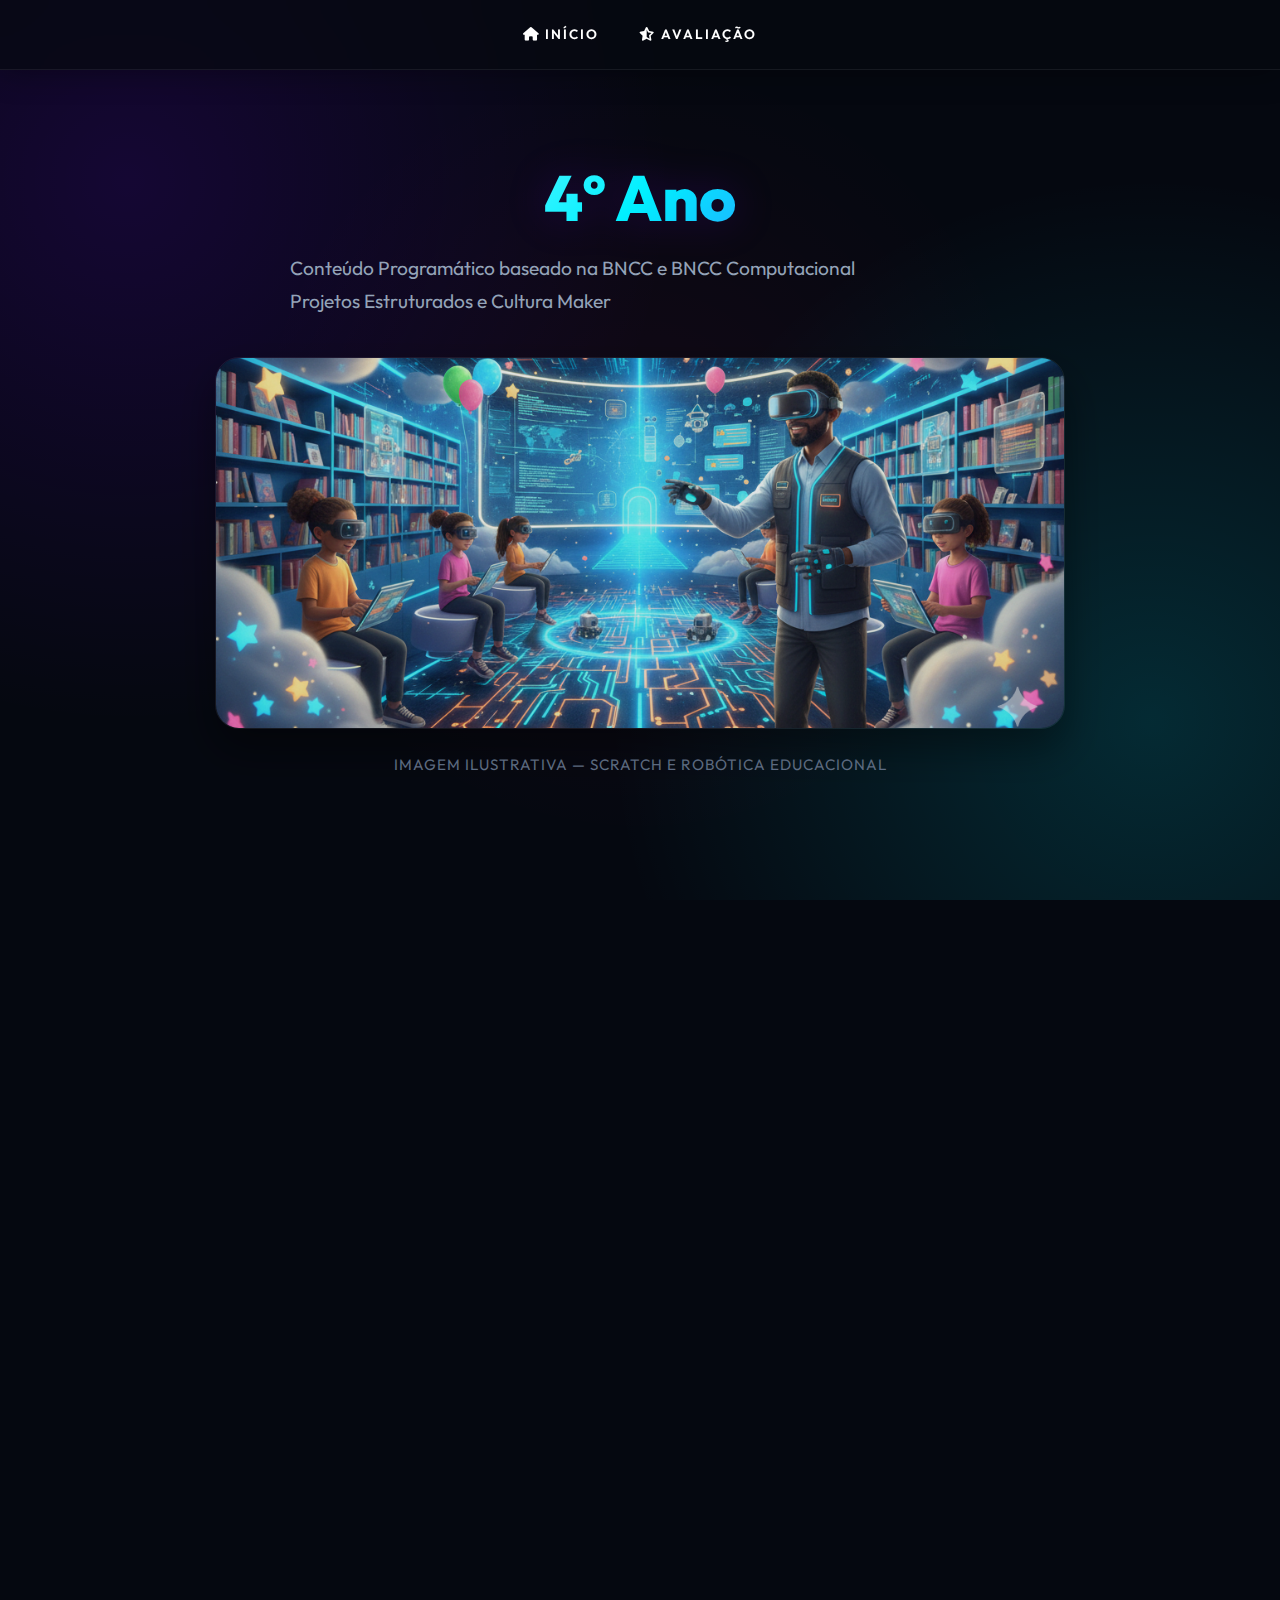
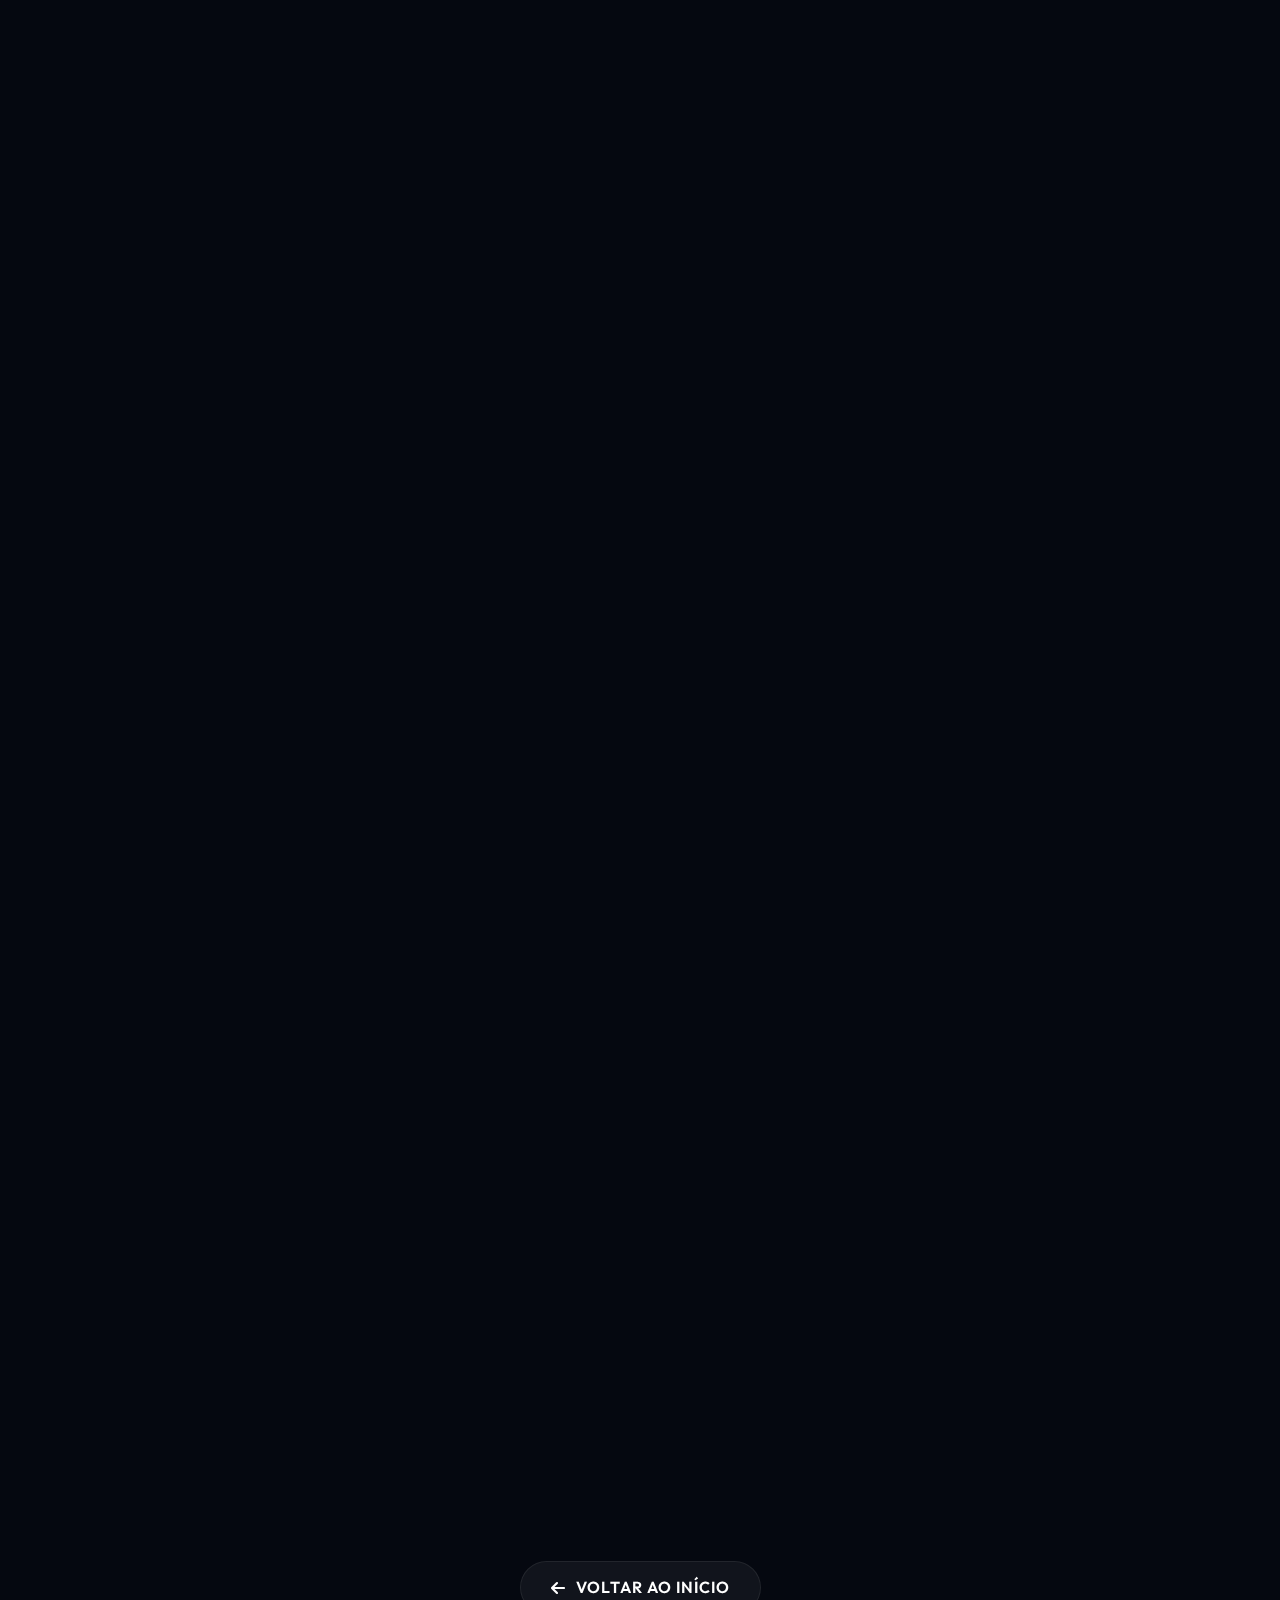
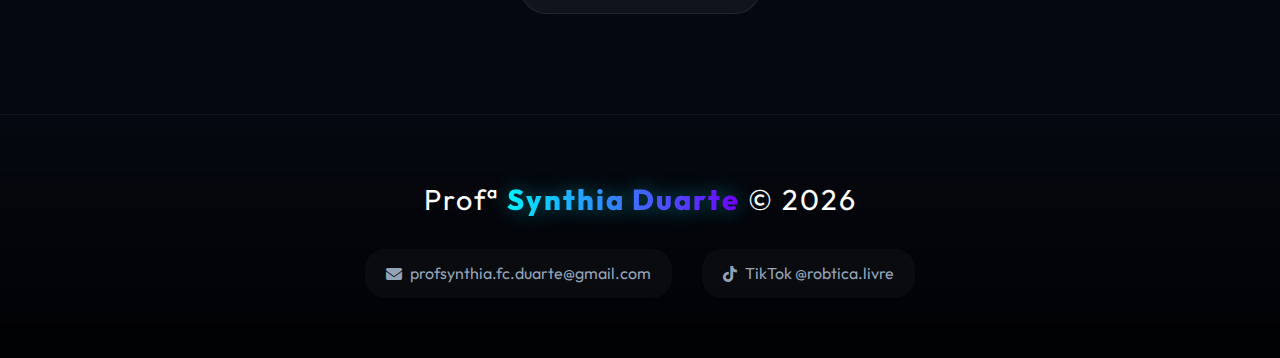
<file: 4ano.html>
<!DOCTYPE html>
<html lang="pt-br">

<head>
    <meta charset="utf-8">
    <meta name="viewport" content="width=device-width, initial-scale=1.0">
    <title>4º Ano - Planejamento 2026</title>
    <link rel="stylesheet" href="style.css">
    <link rel="stylesheet" href="https://cdnjs.cloudflare.com/ajax/libs/font-awesome/6.4.0/css/all.min.css">
</head>

<body>

    <header>
        <nav class="menu">
            <a href="index.html"><i class="fas fa-home"></i> Início</a>
            <a href="#avaliacao"><i class="fas fa-star-half-alt"></i> Avaliação</a>
        </nav>
    </header>

    <main>

        <!-- TOPO -->
        <section class="topo">
            <h1>4º Ano</h1>
            <p>Conteúdo Programático baseado na BNCC e BNCC Computacional<br>
                Projetos Estruturados e Cultura Maker</p>
        </section>

        <!-- BANNER -->
        <figure class="banner">
            <img src="6.png" alt="Tecnologia educacional para o 4º ano">
            <figcaption>Imagem ilustrativa — Scratch e Robótica Educacional</figcaption>
        </figure>

        <!-- COMPETÊNCIAS -->
        <section id="competencias">
            <h2><i class="fas fa-bullseye"></i> Competências Desenvolvidas</h2>

            <div style="display: grid; grid-template-columns: repeat(auto-fit, minmax(250px, 1fr)); gap: 20px;">
                <article class="glass-card">
                    <h3><i class="fas fa-brain"></i> Pensamento Computacional</h3>
                    <ul>
                        <li>Decomposição de problemas complexos</li>
                        <li>Reconhecimento de padrões e otimização</li>
                        <li>Abstração aplicada a projetos</li>
                        <li>Testes, depuração consciente e planejamento</li>
                    </ul>
                </article>

                <article class="glass-card">
                    <h3><i class="fas fa-network-wired"></i> Mundo Digital</h3>
                    <ul>
                        <li>Entrada → Processamento → Saída</li>
                        <li>Armazenamento e organização de dados</li>
                        <li>Noções básicas de rede</li>
                        <li>Software x Hardware</li>
                    </ul>
                </article>

                <article class="glass-card">
                    <h3><i class="fas fa-user-shield"></i> Cultura e Segurança Digital</h3>
                    <ul>
                        <li>Ética e regras de direitos autorais</li>
                        <li>Privacidade e proteção de senhas</li>
                        <li>Combate às Fake news e Cyberbullying</li>
                    </ul>
                </article>
            </div>
        </section>

        <!-- DETALHES -->
        <section id="pc">
            <h2><i class="fas fa-sitemap"></i> Pensamento Computacional Detalhado</h2>
            <div class="glass-card">
                <ul
                    style="display: grid; grid-template-columns: repeat(auto-fit, minmax(200px, 1fr)); gap: 20px; text-align: left;">
                    <li><strong>1️⃣ Decomposição</strong><br>Planejar projeto no Scratch dividindo cenário, personagens
                        e regras.</li>
                    <li><strong>2️⃣ Padrões</strong><br>Uso de laços para evitar repetições extensas em código.</li>
                    <li><strong>3️⃣ Abstração</strong><br>Focar estritamente na lógica do jogo antes do polimento
                        visual.</li>
                    <li><strong>4️⃣ Algoritmo</strong><br>Elaborar um roteiro escrito antes da programação digital.</li>
                </ul>
            </div>
        </section>

        <div style="display: grid; grid-template-columns: repeat(auto-fit, minmax(300px, 1fr)); gap: 30px;">
            <!-- ROBÓTICA -->
            <section id="robotica">
                <h2><i class="fas fa-robot"></i> Robótica</h2>
                <article class="glass-card">
                    <h3>🔩 Físico e Estrutural</h3>
                    <p><strong>Rígida:</strong> Base sólida, Resistência e Escalonamento.</p>
                    <p><strong>Móvel:</strong> Engrenagens complexas, eixos e sistemas de transmissão motorizada.</p>
                    <h3 style="margin-top: 20px;">⚙ Os 3 Pilares</h3>
                    <p>Computação (Lógica), Elétrica (Conexões) e Mecânica (Engenharia física).</p>
                </article>
            </section>

            <!-- PROGRAMAÇÃO E MAKER -->
            <section id="programacao">
                <h2><i class="fas fa-laptop-code"></i> Scratch e Maker</h2>
                <article class="glass-card">
                    <h3>Programação Criativa</h3>
                    <ul>
                        <li>Uso intenso de Variáveis</li>
                        <li>Laços infinitos e Condições Complexas (If/Else)</li>
                        <li>Tratamento de Eventos e Interatividade</li>
                    </ul>
                    <h3 style="margin-top: 20px;"><i class="fas fa-hammer"></i> Cultura Maker</h3>
                    <p><strong>Aprender fazendo.</strong> Prototipagem, Testar, Ajustar e Melhorar em um ciclo contínuo
                        e colaborativo.</p>
                </article>
            </section>
        </div>

        <!-- AVALIAÇÃO -->
        <section id="avaliacao">
            <h2><i class="fas fa-chart-line"></i> Avaliação e Resultados</h2>
            <article class="glass-card">
                <p><strong>Avaliação formativa:</strong> Observação da organização lógica, trabalho em equipe, solução
                    criativa de erros tecnológicos e postura ética.</p>

                <h3 style="margin-top: 15px;"><i class="fas fa-star"></i> Resultado Esperado</h3>
                <ul>
                    <li>Planejar e executar projetos completos.</li>
                    <li>Utilizar o Scratch com total autonomia e criatividade.</li>
                    <li>Integrar naturalmente os três pilares da computação/robótica.</li>
                </ul>
            </article>
        </section>

        <div class="botao-voltar">
            <a href="index.html"><i class="fas fa-arrow-left"></i> Voltar ao Início</a>
        </div>

    </main>

    <footer class="rodape">
        <div class="nome">
            Profª <span>Synthia Duarte</span> © 2026
        </div>
        <div class="contatos">
            <a href="mailto:profsynthia.fc.duarte@gmail.com"><i class="fas fa-envelope"></i>
                profsynthia.fc.duarte@gmail.com</a>
            <a href="https://www.tiktok.com/@robtica.livre?_r=1&_t=ZS-941yz8WfahL" target="_blank"><i
                    class="fab fa-tiktok"></i> TikTok @robtica.livre</a>
        </div>
    </footer>

    <script>
        const observer = new IntersectionObserver((entries) => {
            entries.forEach(entry => {
                if (entry.isIntersecting) {
                    entry.target.style.animationPlayState = 'running';
                    entry.target.style.opacity = 1;
                }
            });
        }, { threshold: 0.1 });

        document.querySelectorAll('section').forEach(section => {
            section.style.animationPlayState = 'paused';
            section.style.opacity = 0;
            observer.observe(section);
        });
    </script>
</body>

</html>
</file>
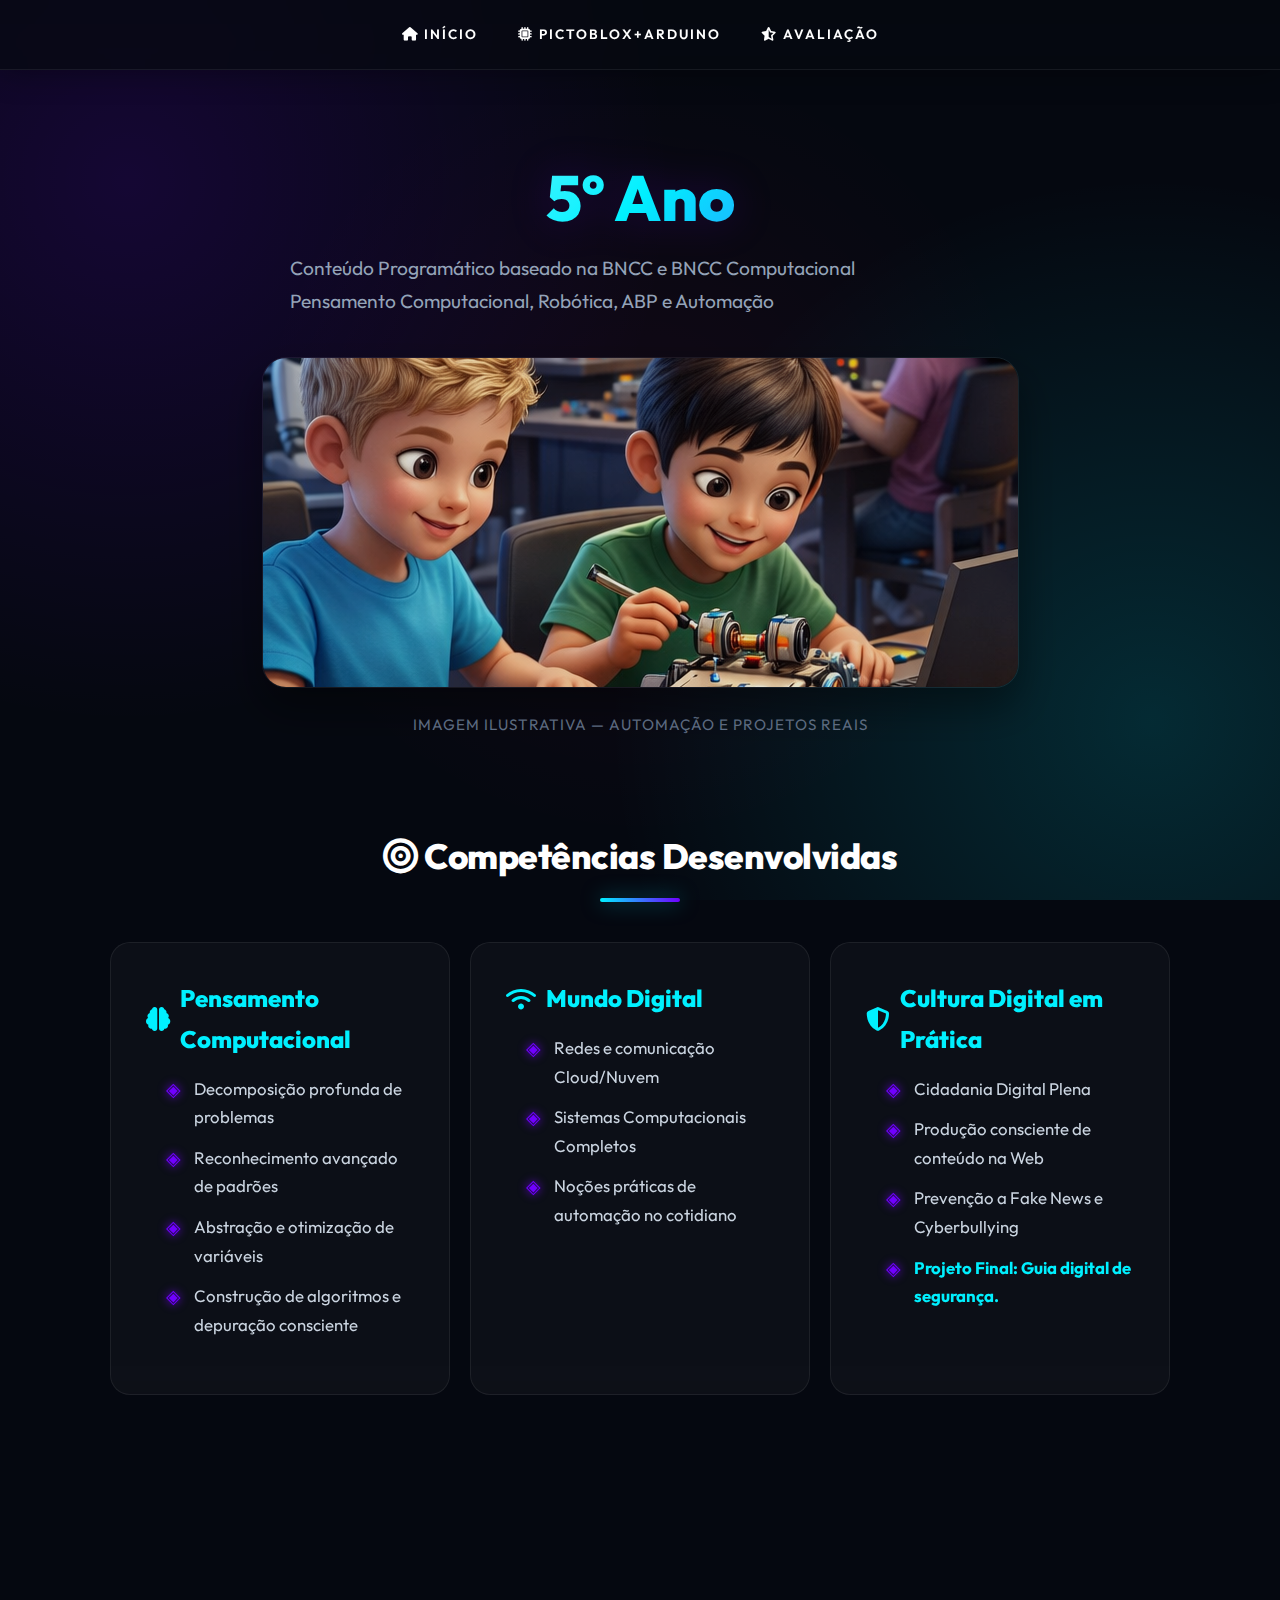
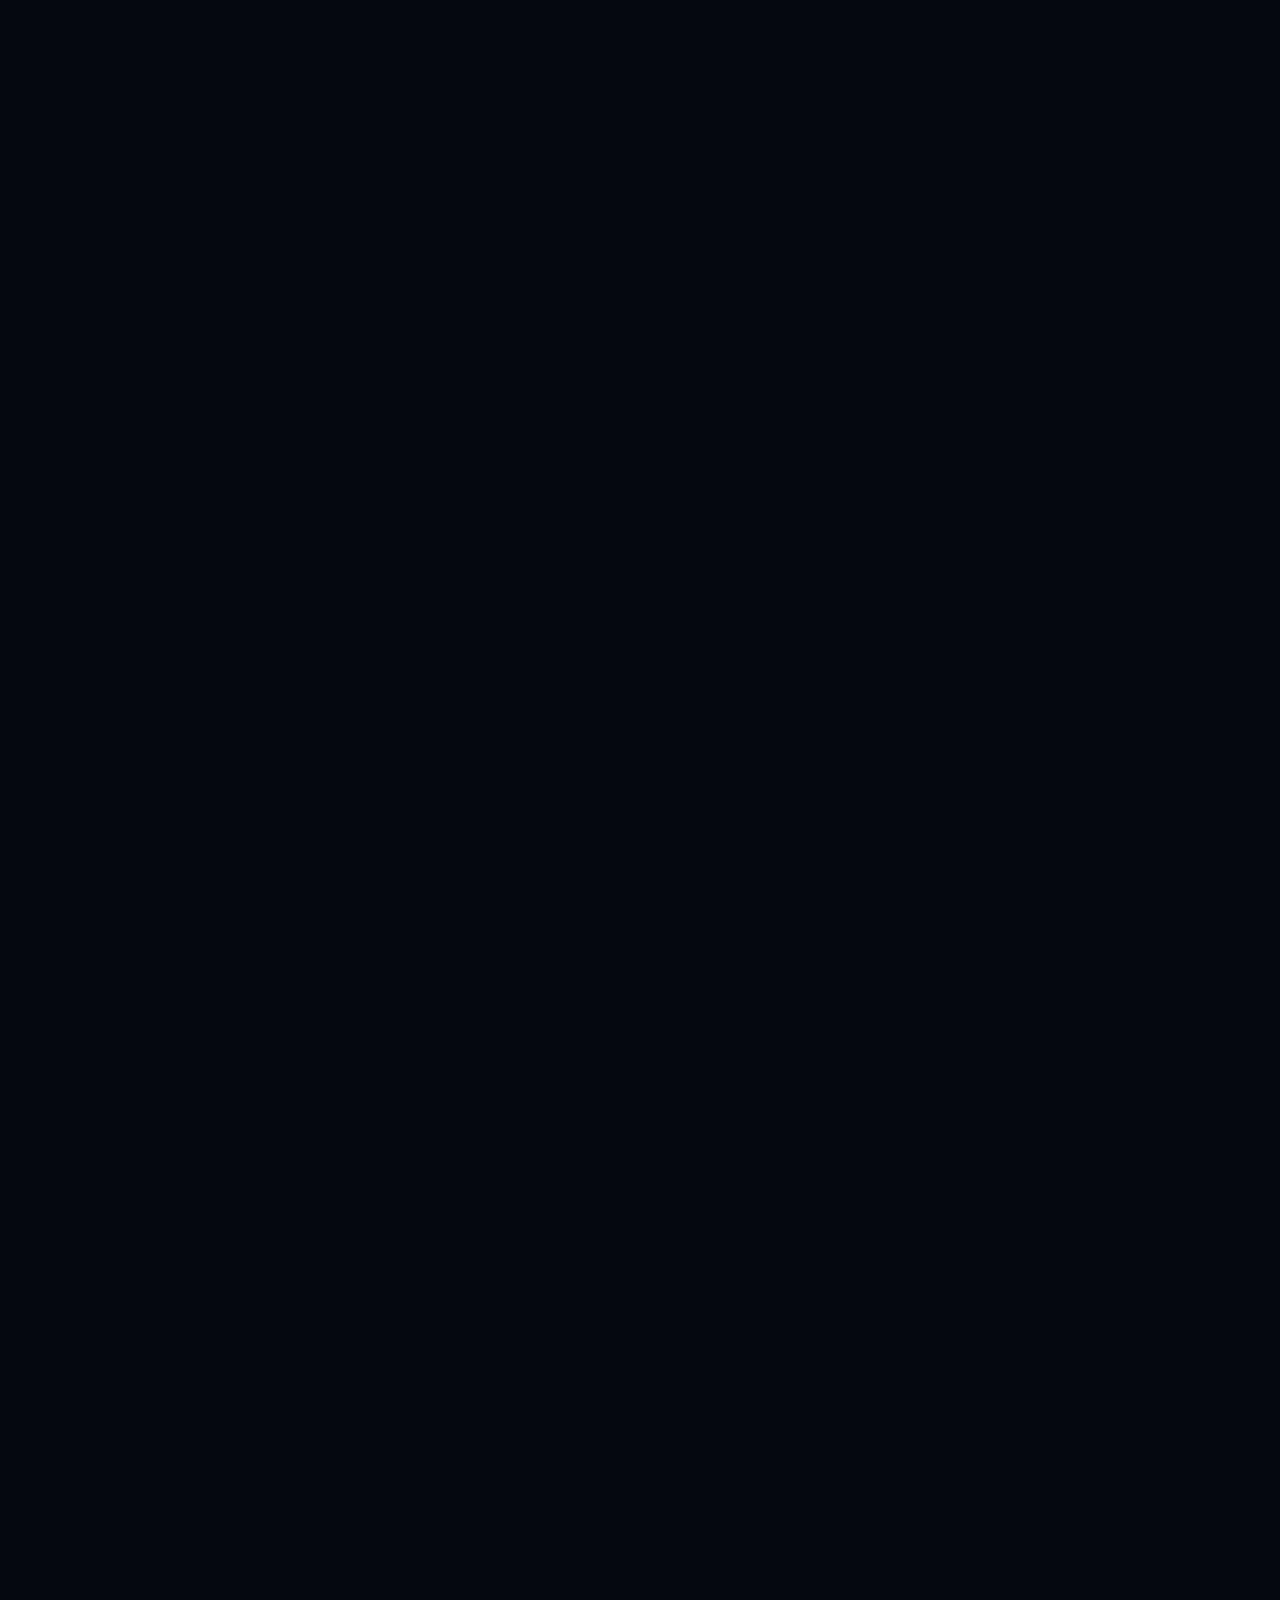
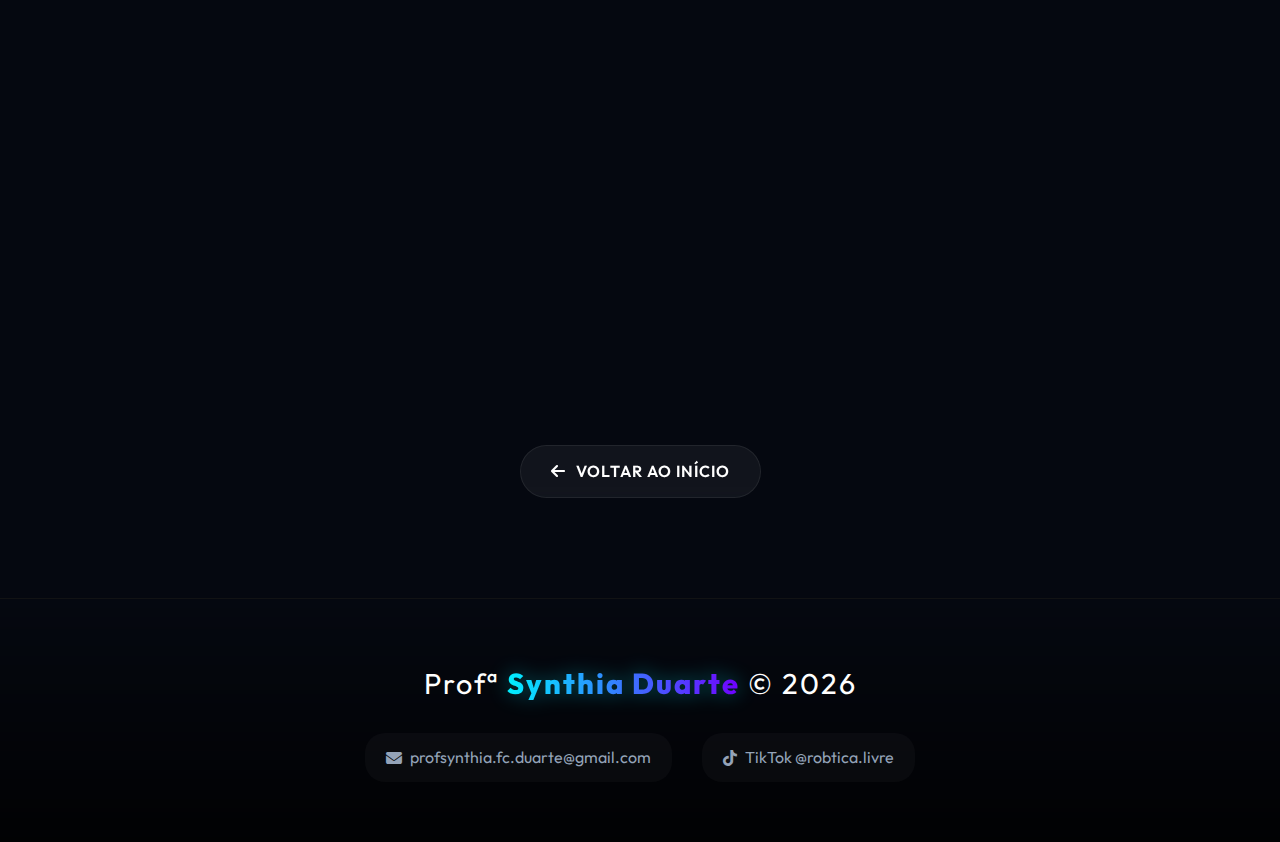
<file: 5ano.html>
<!DOCTYPE html>
<html lang="pt-br">

<head>
    <meta charset="utf-8">
    <meta name="viewport" content="width=device-width, initial-scale=1.0">
    <title>5º Ano - Planejamento 2026</title>
    <link rel="stylesheet" href="style.css">
    <link rel="stylesheet" href="https://cdnjs.cloudflare.com/ajax/libs/font-awesome/6.4.0/css/all.min.css">
</head>

<body>

    <header>
        <nav class="menu">
            <a href="index.html"><i class="fas fa-home"></i> Início</a>
            <a href="#picto-arduino"><i class="fas fa-microchip"></i> PictoBlox+Arduino</a>
            <a href="#avaliacao-geral"><i class="fas fa-star-half-alt"></i> Avaliação</a>
        </nav>
    </header>

    <main>

        <!-- TOPO -->
        <section class="topo">
            <h1>5º Ano</h1>
            <p>Conteúdo Programático baseado na BNCC e BNCC Computacional<br>
                Pensamento Computacional, Robótica, ABP e Automação</p>
        </section>

        <!-- BANNER -->
        <figure class="banner">
            <img src="10.png" alt="Robótica educacional avançada com automação IA">
            <figcaption>Imagem ilustrativa — Automação e Projetos Reais</figcaption>
        </figure>

        <!-- COMPETÊNCIAS -->
        <section id="competencias">
            <h2><i class="fas fa-bullseye"></i> Competências Desenvolvidas</h2>

            <div style="display: grid; grid-template-columns: repeat(auto-fit, minmax(280px, 1fr)); gap: 20px;">
                <article class="glass-card">
                    <h3><i class="fas fa-brain"></i> Pensamento Computacional</h3>
                    <ul>
                        <li>Decomposição profunda de problemas</li>
                        <li>Reconhecimento avançado de padrões</li>
                        <li>Abstração e otimização de variáveis</li>
                        <li>Construção de algoritmos e depuração consciente</li>
                    </ul>
                </article>

                <article class="glass-card">
                    <h3><i class="fas fa-wifi"></i> Mundo Digital</h3>
                    <ul>
                        <li>Redes e comunicação Cloud/Nuvem</li>
                        <li>Sistemas Computacionais Completos</li>
                        <li>Noções práticas de automação no cotidiano</li>
                    </ul>
                </article>

                <article class="glass-card">
                    <h3><i class="fas fa-shield-alt"></i> Cultura Digital em Prática</h3>
                    <ul>
                        <li>Cidadania Digital Plena</li>
                        <li>Produção consciente de conteúdo na Web</li>
                        <li>Prevenção a Fake News e Cyberbullying</li>
                        <li style="color: var(--primary);"><strong>Projeto Final: Guia digital de segurança.</strong>
                        </li>
                    </ul>
                </article>
            </div>
        </section>

        <!-- PC APLICADO -->
        <section id="pc">
            <h2><i class="fas fa-terminal"></i> Pensamento Computacional (Aplicado)</h2>

            <div class="glass-card" style="display: grid; grid-template-columns: repeat(2, 1fr); gap: 20px;">
                <div>
                    <p><strong>1️⃣ Decomposição:</strong> Dividir o jogo do Scratch em Sistema de Pontuação, UI,
                        Movimento.</p>
                    <p><strong>2️⃣ Padrões:</strong> Identificar repetições com laços eficientes e Clones.</p>
                </div>
                <div>
                    <p><strong>3️⃣ Abstração:</strong> Foco brutal no núcleo da inovação antes da estética.</p>
                    <p><strong>4️⃣ Algoritmo:</strong> Roteiro altamente estruturado pronto para codificação.</p>
                </div>
            </div>
        </section>

        <!-- INTEGRAÇÃO PICTOBLOX E ARDUINO -->
        <section id="picto-arduino">
            <h2><i class="fas fa-microchip"></i> Programação: PictoBlox + Arduino</h2>
            <p style="text-align: center; color: var(--text-color); margin-bottom: 25px;">
                Introduzir o sistema físico-programável. Entendendo totalmente a relação
                <strong>Entrada → Processamento → Saída</strong> em ambiente real e tátil.
            </p>

            <div style="display: grid; grid-template-columns: repeat(auto-fit, minmax(250px, 1fr)); gap: 20px;">
                <article class="glass-card">
                    <h3><i class="fas fa-plug"></i> Desplugado</h3>
                    <ul>
                        <li>Simulação humana de hardware (sensor/atuador)</li>
                        <li>Fluxogramas de ação de circuitos</li>
                        <li>Pensar a eletrônica antes de plugar na tomada.</li>
                    </ul>
                </article>

                <article class="glass-card">
                    <h3><i class="fas fa-code"></i> PictoBlox (Plugado)</h3>
                    <ul>
                        <li>Ponte com o formato do Scratch.</li>
                        <li>Acender LEDs usando eventos e controle de variáveis lógicas pela tela.</li>
                    </ul>
                </article>

                <article class="glass-card">
                    <h3><i class="fas fa-robot"></i> Arduino Mão na Massa</h3>
                    <ul>
                        <li>Placa Arduino, Protoboard, Resistores, Buzzers.</li>
                        <li><strong>Projetos:</strong> Semáforo Simples, Alarme Sonoro Controlado e Custo de Energia.
                        </li>
                    </ul>
                </article>
            </div>
            <p style="text-align: center; margin-top: 20px; font-weight: bold; color: var(--tertiary);">O erro é apenas
                um dado temporário; e um dado vira melhoria (Cultura Maker).</p>
        </section>

        <!-- ABP E ROBOTICA -->
        <section id="abp">
            <h2><i class="fas fa-tasks"></i> Robótica, Maker & ABP (Aprendizagem por Projetos)</h2>

            <article class="glass-card">
                <h3>Desenvolvimento Autônomo Integral</h3>
                <p>O 5º ano culmina em uma mentalidade "Prototipagem -> Teste -> Correção -> Sucesso". Projetos
                    semestrais envolvendo pesquisa profunda e apresentação argumentada para uma banca ou feira de
                    projetos.</p>
                <p><strong>Exemplos de ABP:</strong> 1) Jogo educativo funcional para o Jardim II, 2) Solução
                    automatizada (Alarme/Semáforo) construída no hardware para problemas estruturais da escola.</p>
            </article>
        </section>

        <!-- AVALIAÇÃO -->
        <section id="avaliacao-geral">
            <h2><i class="fas fa-chart-line"></i> Observação e Avaliações</h2>

            <article class="glass-card">
                <h3 style="color: #ffca28;"><i class="fas fa-exclamation-triangle"></i> Observação de Transição</h3>
                <p>O uso do PictoBlox e Arduino possui caráter introdutório, servindo de transição tátil para o Ensino
                    Fundamental II, sem obrigação de programação textual avançada profunda ou eletrônica de circuitos
                    intensos neste estágio.</p>

                <h3 style="margin-top: 20px;"><i class="fas fa-clipboard-check"></i> Resultado Esperado Global</h3>
                <ul>
                    <li>Planejar e construir sistemas automatizados funcionais e reais.</li>
                    <li>Aplicar o pensamento de depuração técnica do lado computacional à eletrônica mecânica.</li>
                    <li>Trabalhar responsabilidade, respeito à eletricidade e pensamento de Feira Científica.</li>
                </ul>
            </article>
        </section>

        <!-- BOTÃO VOLTAR -->
        <div class="botao-voltar">
            <a href="index.html"><i class="fas fa-arrow-left"></i> Voltar ao Início</a>
        </div>

    </main>

    <footer class="rodape">
        <div class="nome">
            Profª <span>Synthia Duarte</span> © 2026
        </div>
        <div class="contatos">
            <a href="mailto:profsynthia.fc.duarte@gmail.com"><i class="fas fa-envelope"></i>
                profsynthia.fc.duarte@gmail.com</a>
            <a href="https://www.tiktok.com/@robtica.livre?_r=1&_t=ZS-941yz8WfahL" target="_blank"><i
                    class="fab fa-tiktok"></i> TikTok @robtica.livre</a>
        </div>
    </footer>

    <script>
        const observer = new IntersectionObserver((entries) => {
            entries.forEach(entry => {
                if (entry.isIntersecting) {
                    entry.target.style.animationPlayState = 'running';
                    entry.target.style.opacity = 1;
                }
            });
        }, { threshold: 0.1 });

        document.querySelectorAll('section').forEach(section => {
            section.style.animationPlayState = 'paused';
            section.style.opacity = 0;
            observer.observe(section);
        });
    </script>
</body>

</html>
</file>
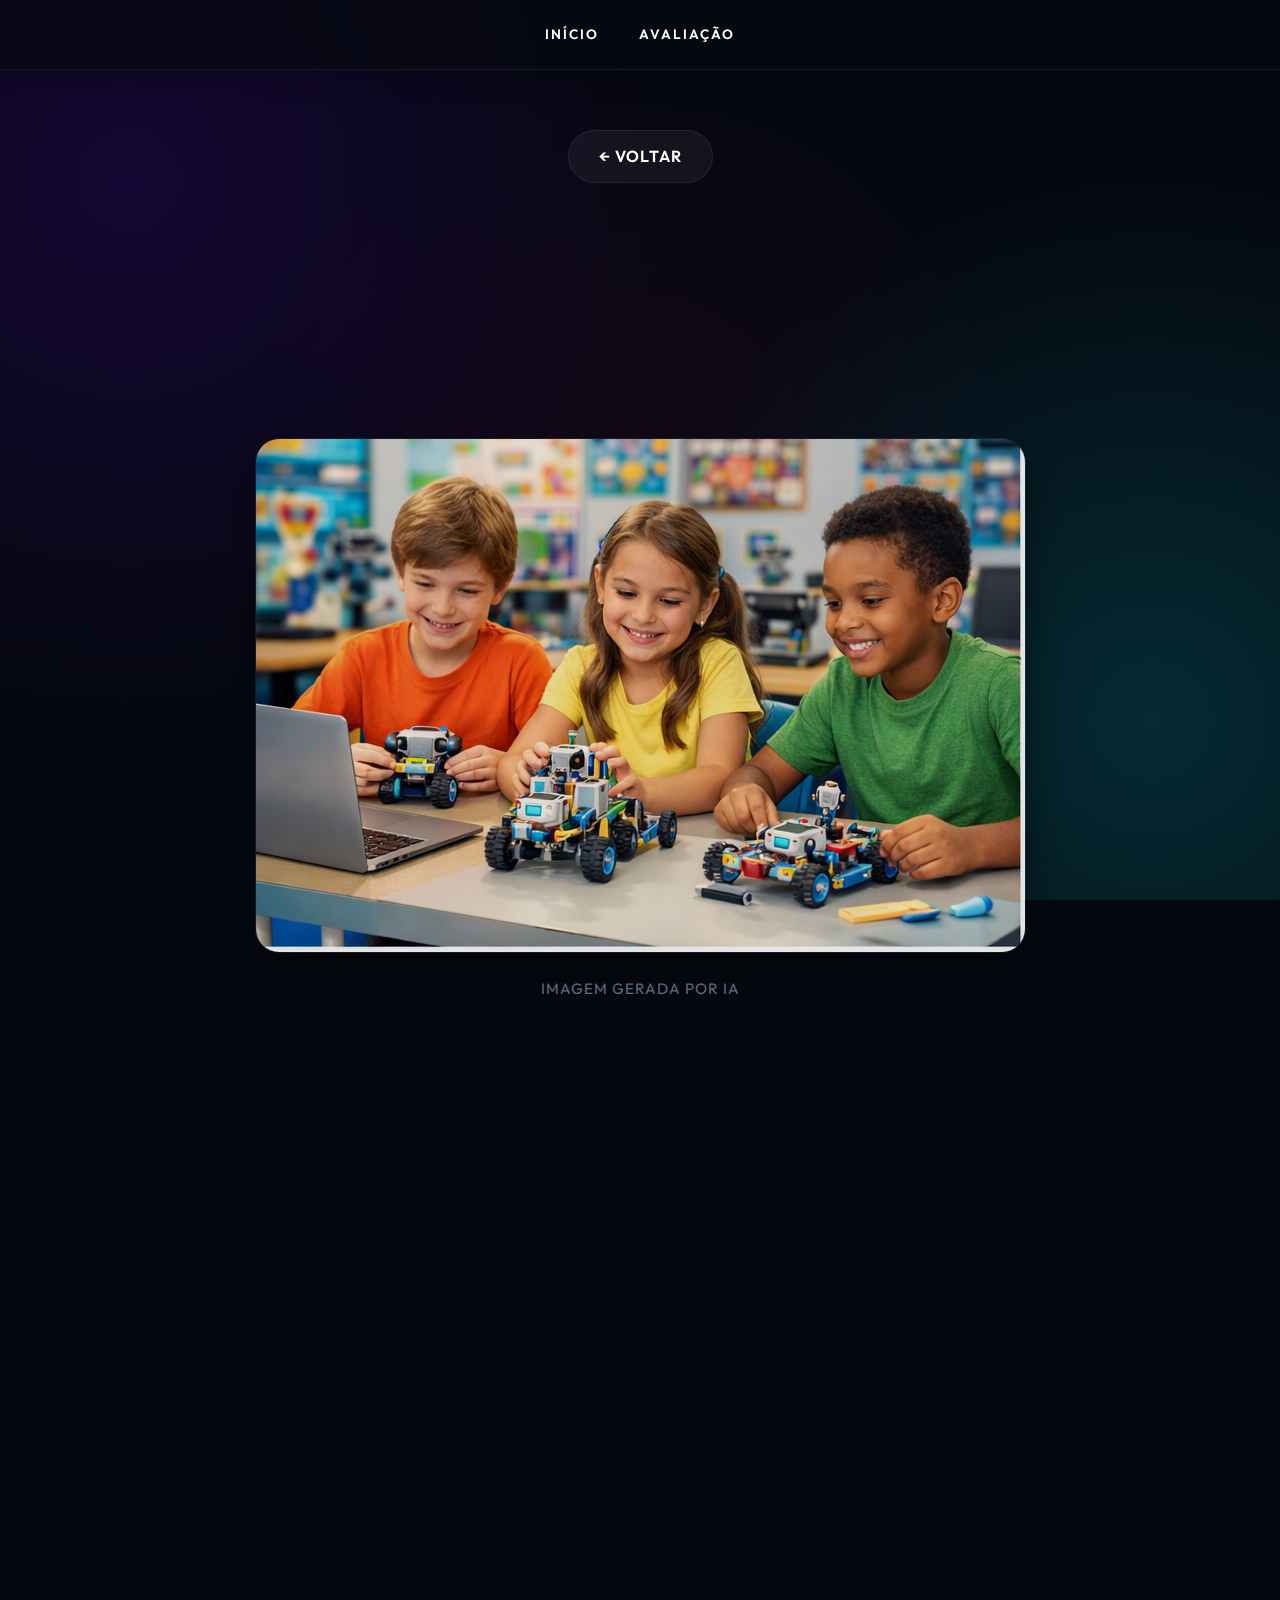
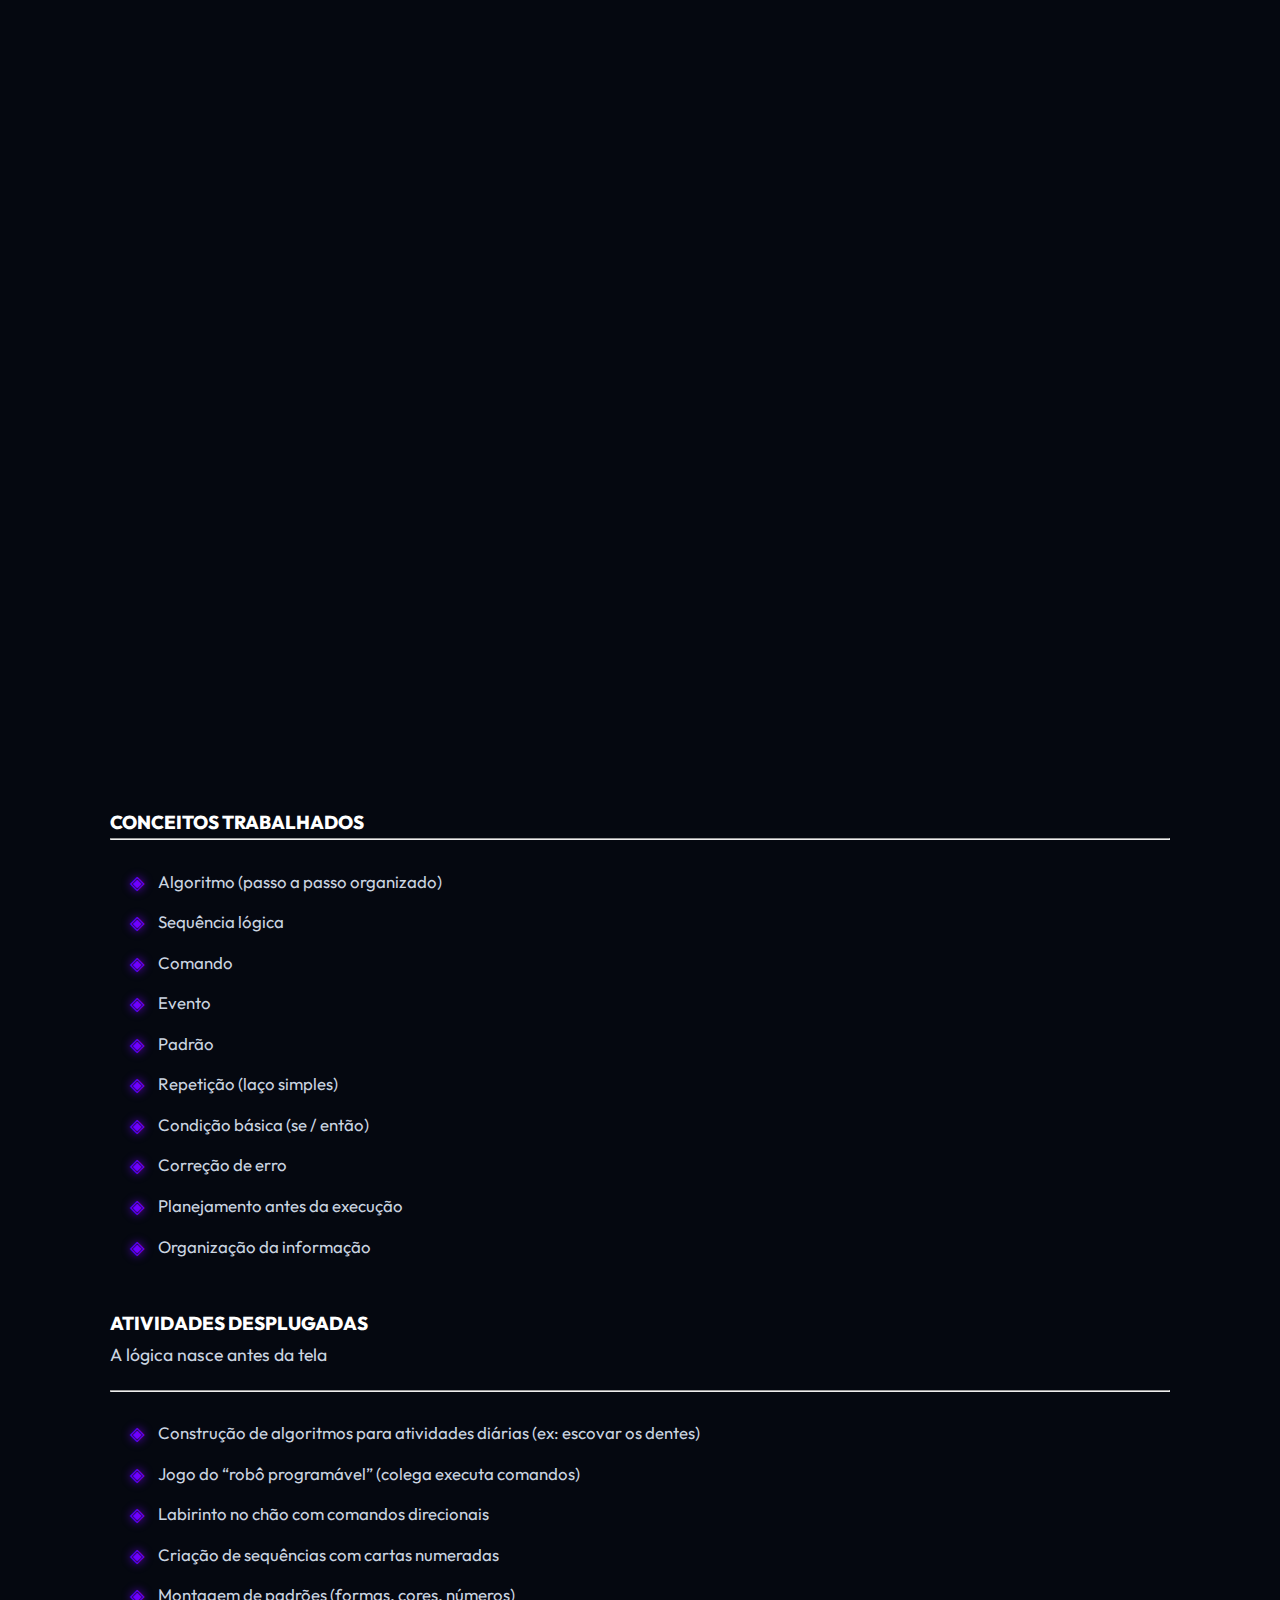
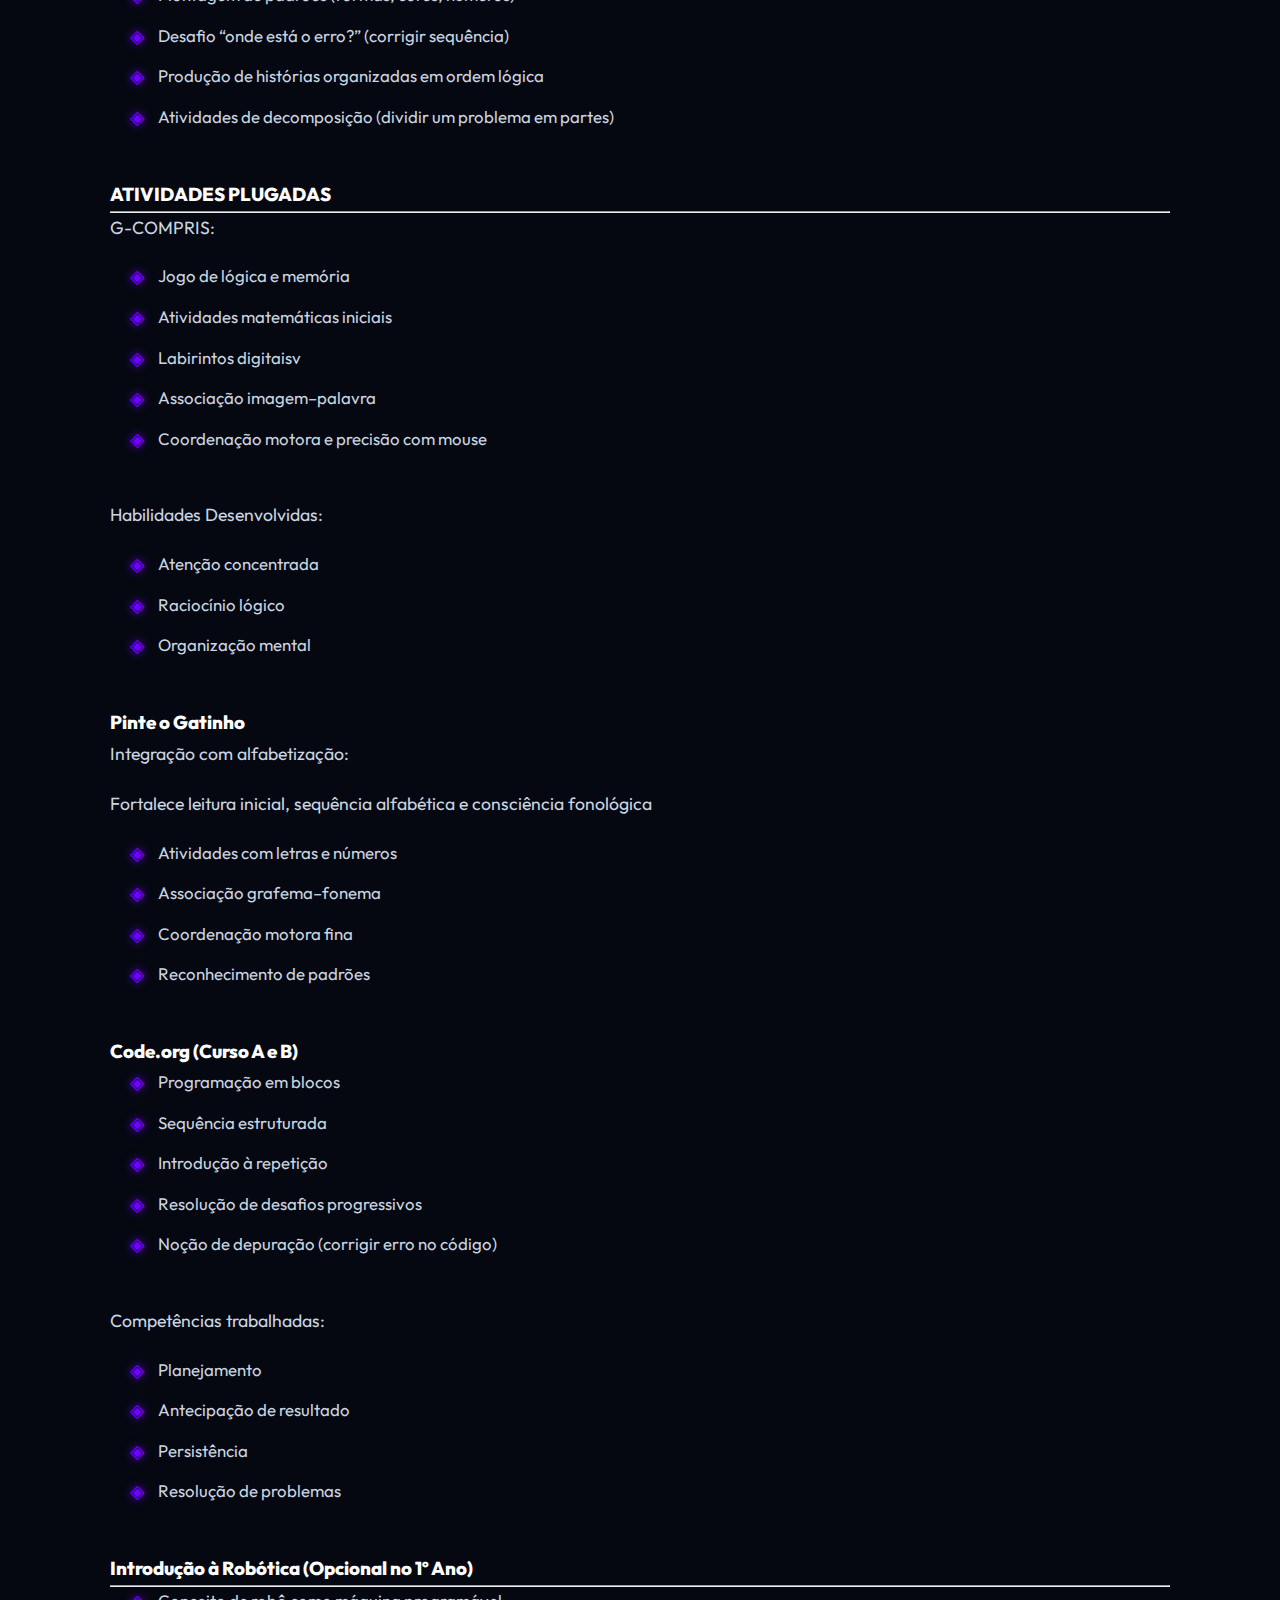
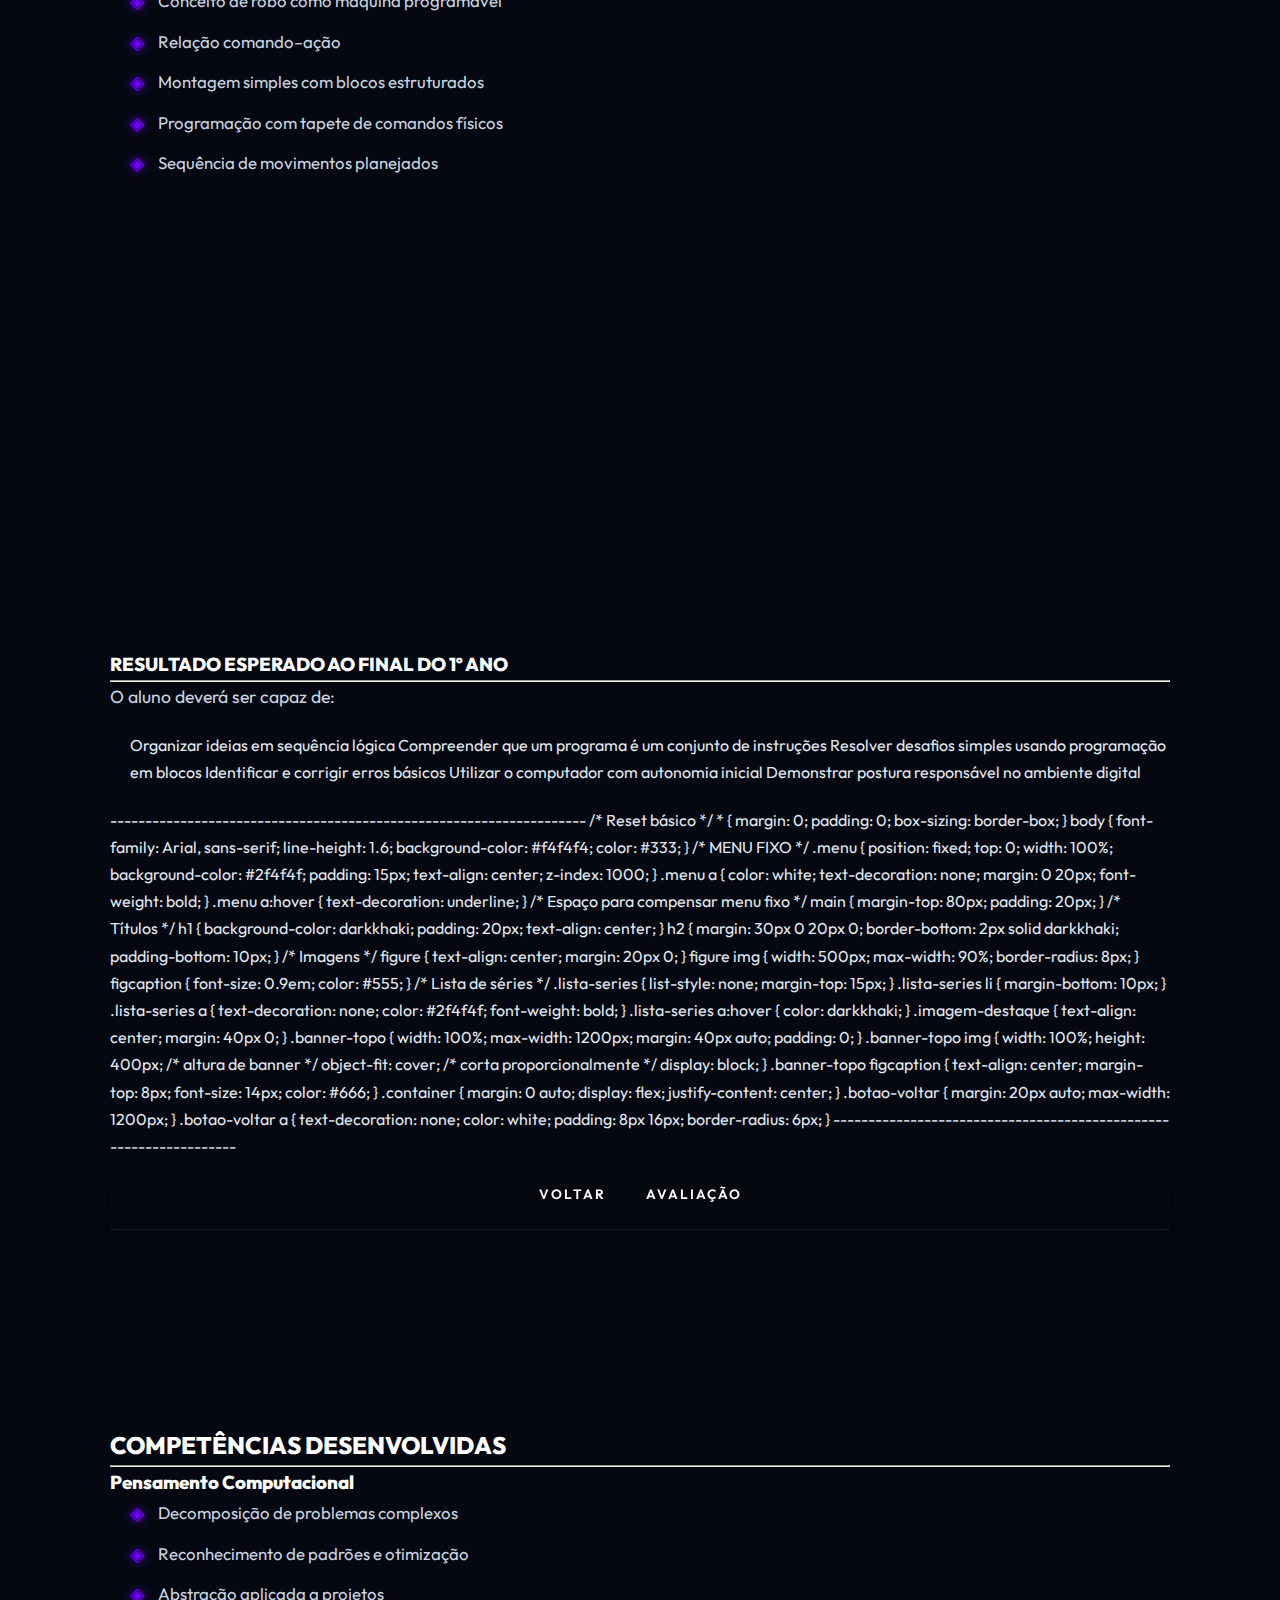
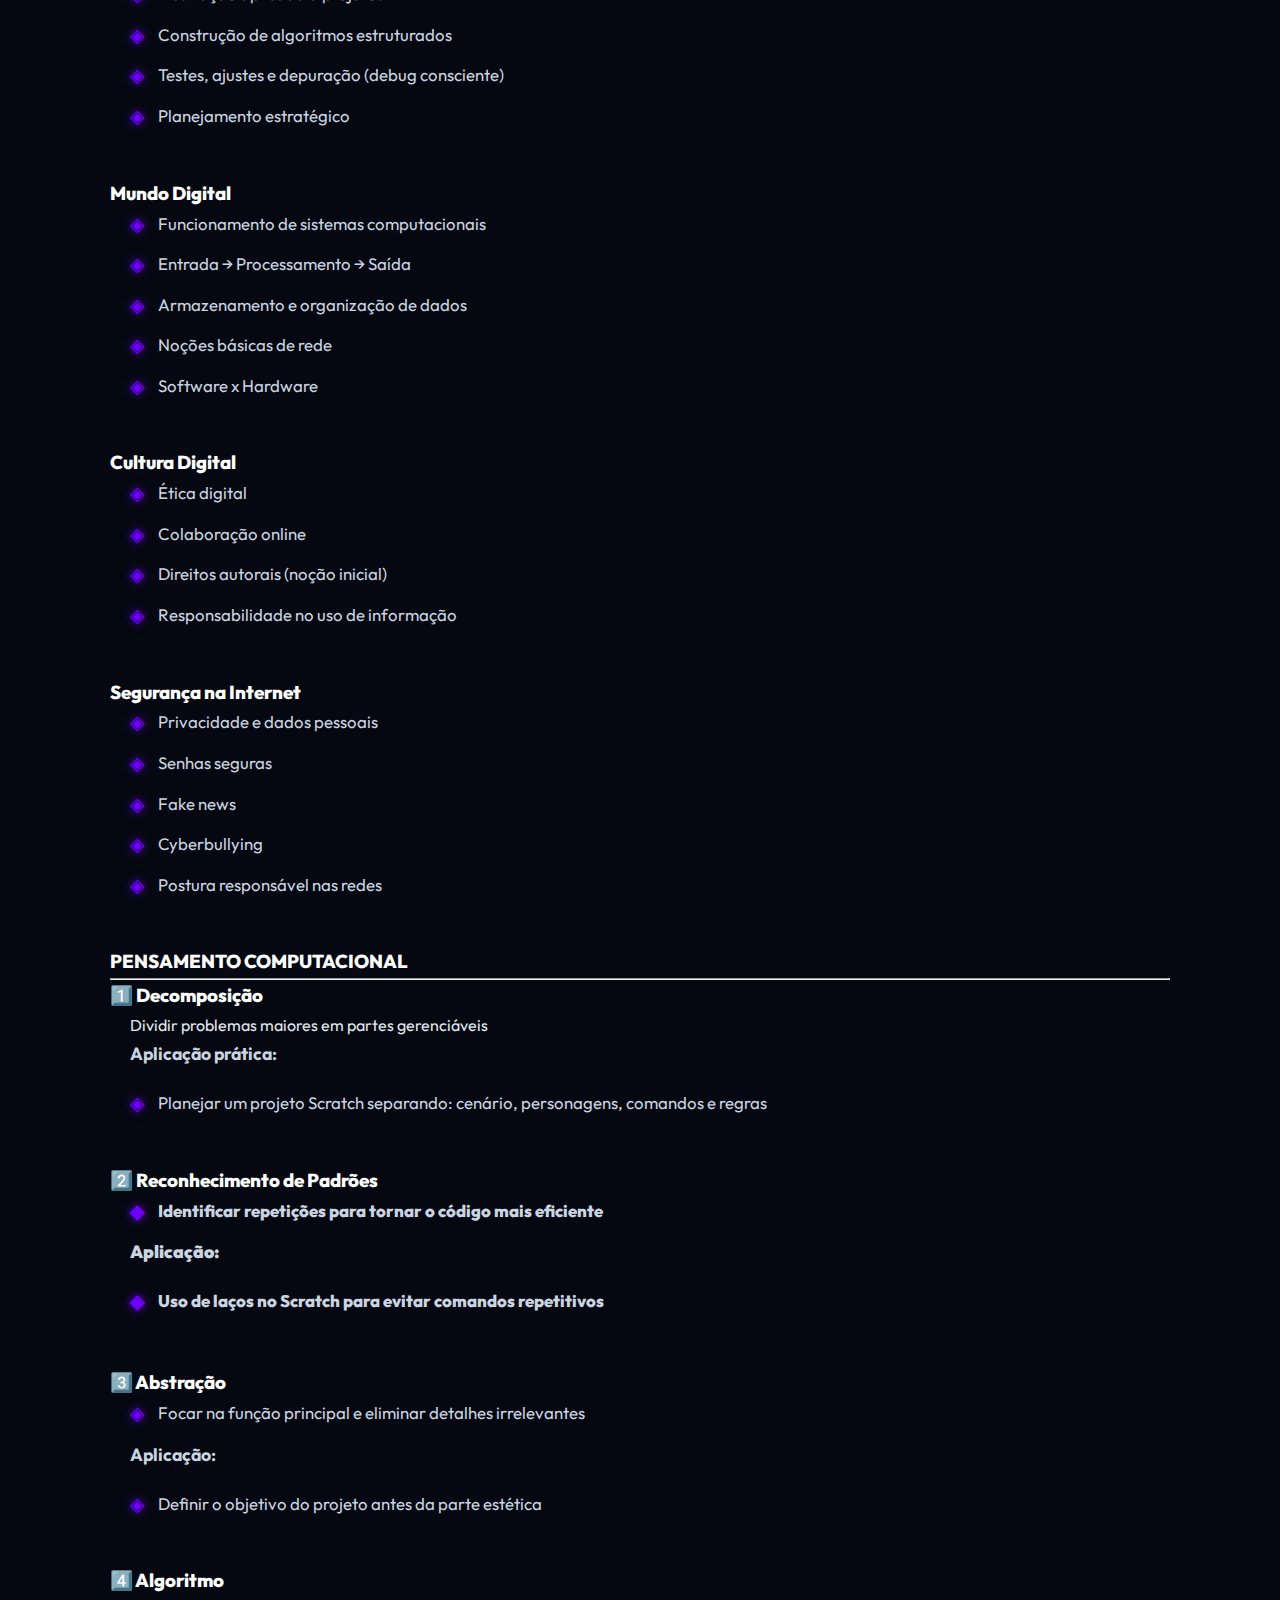
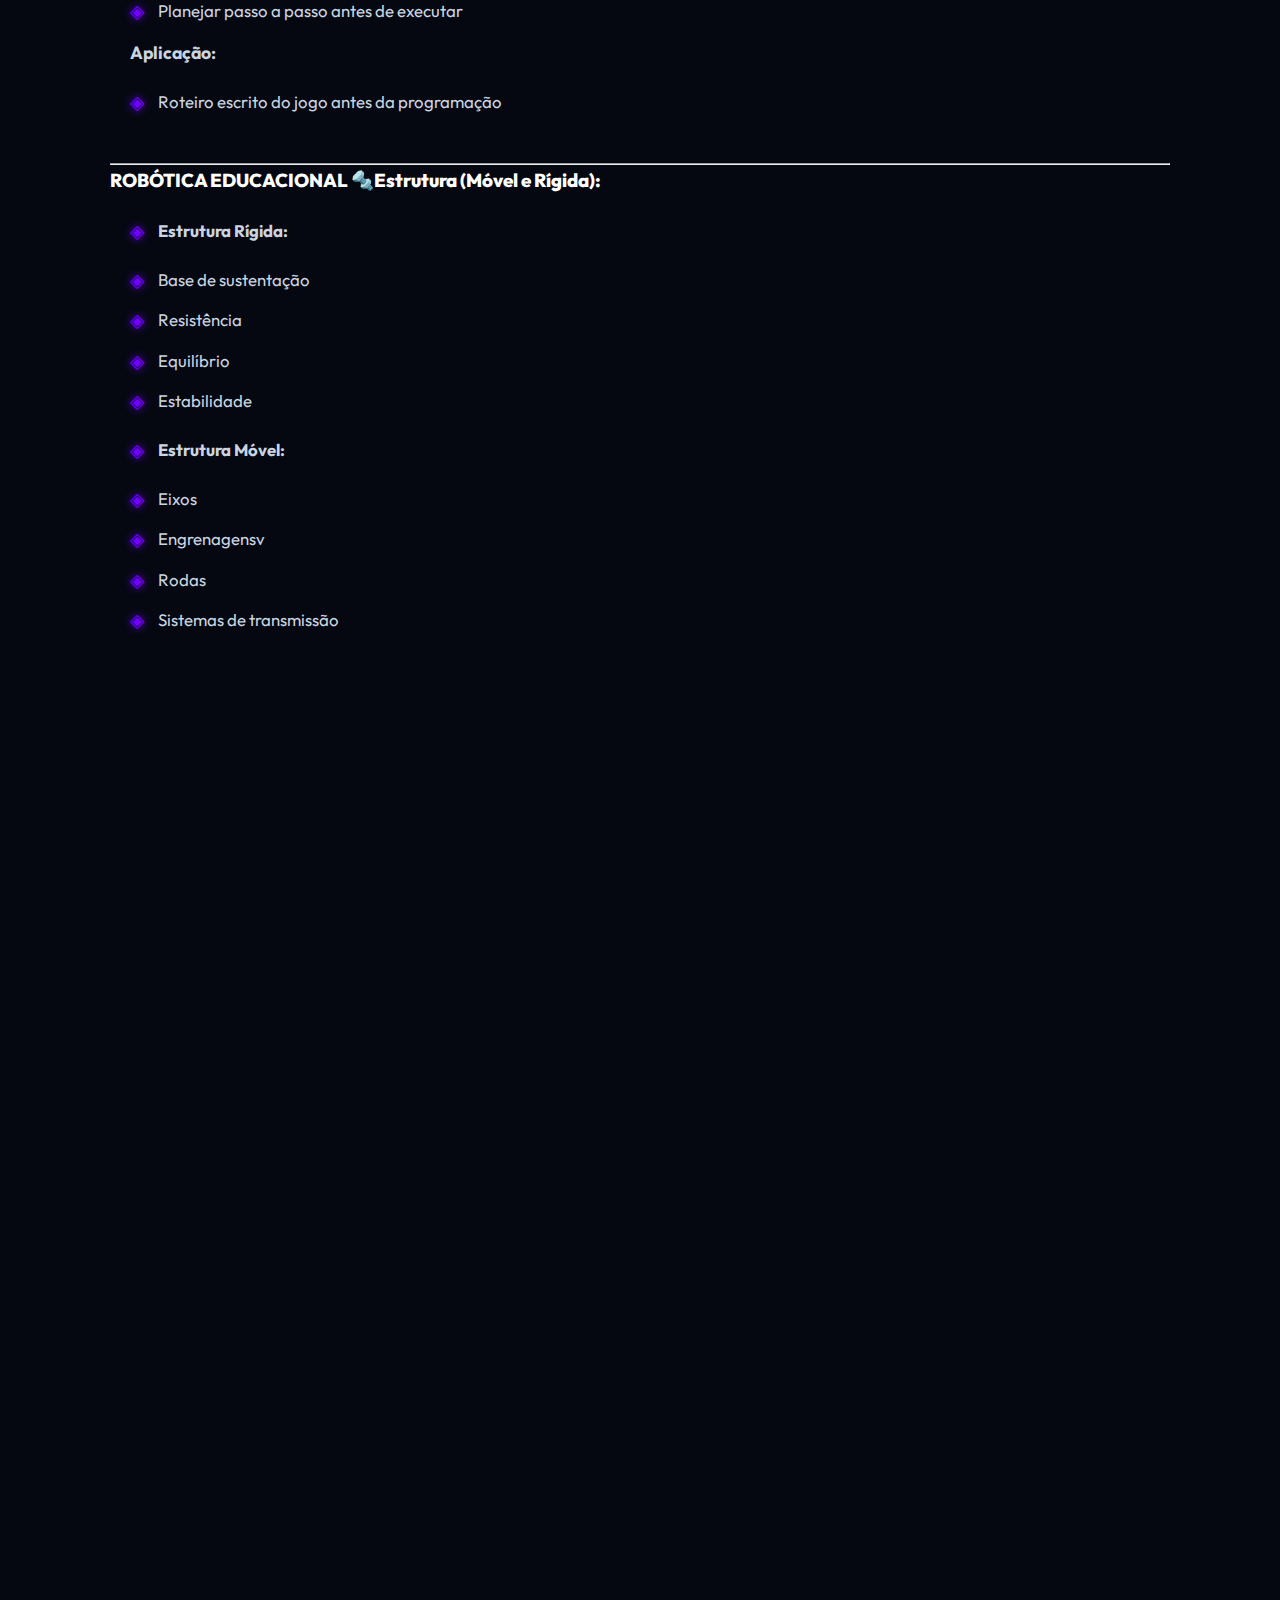
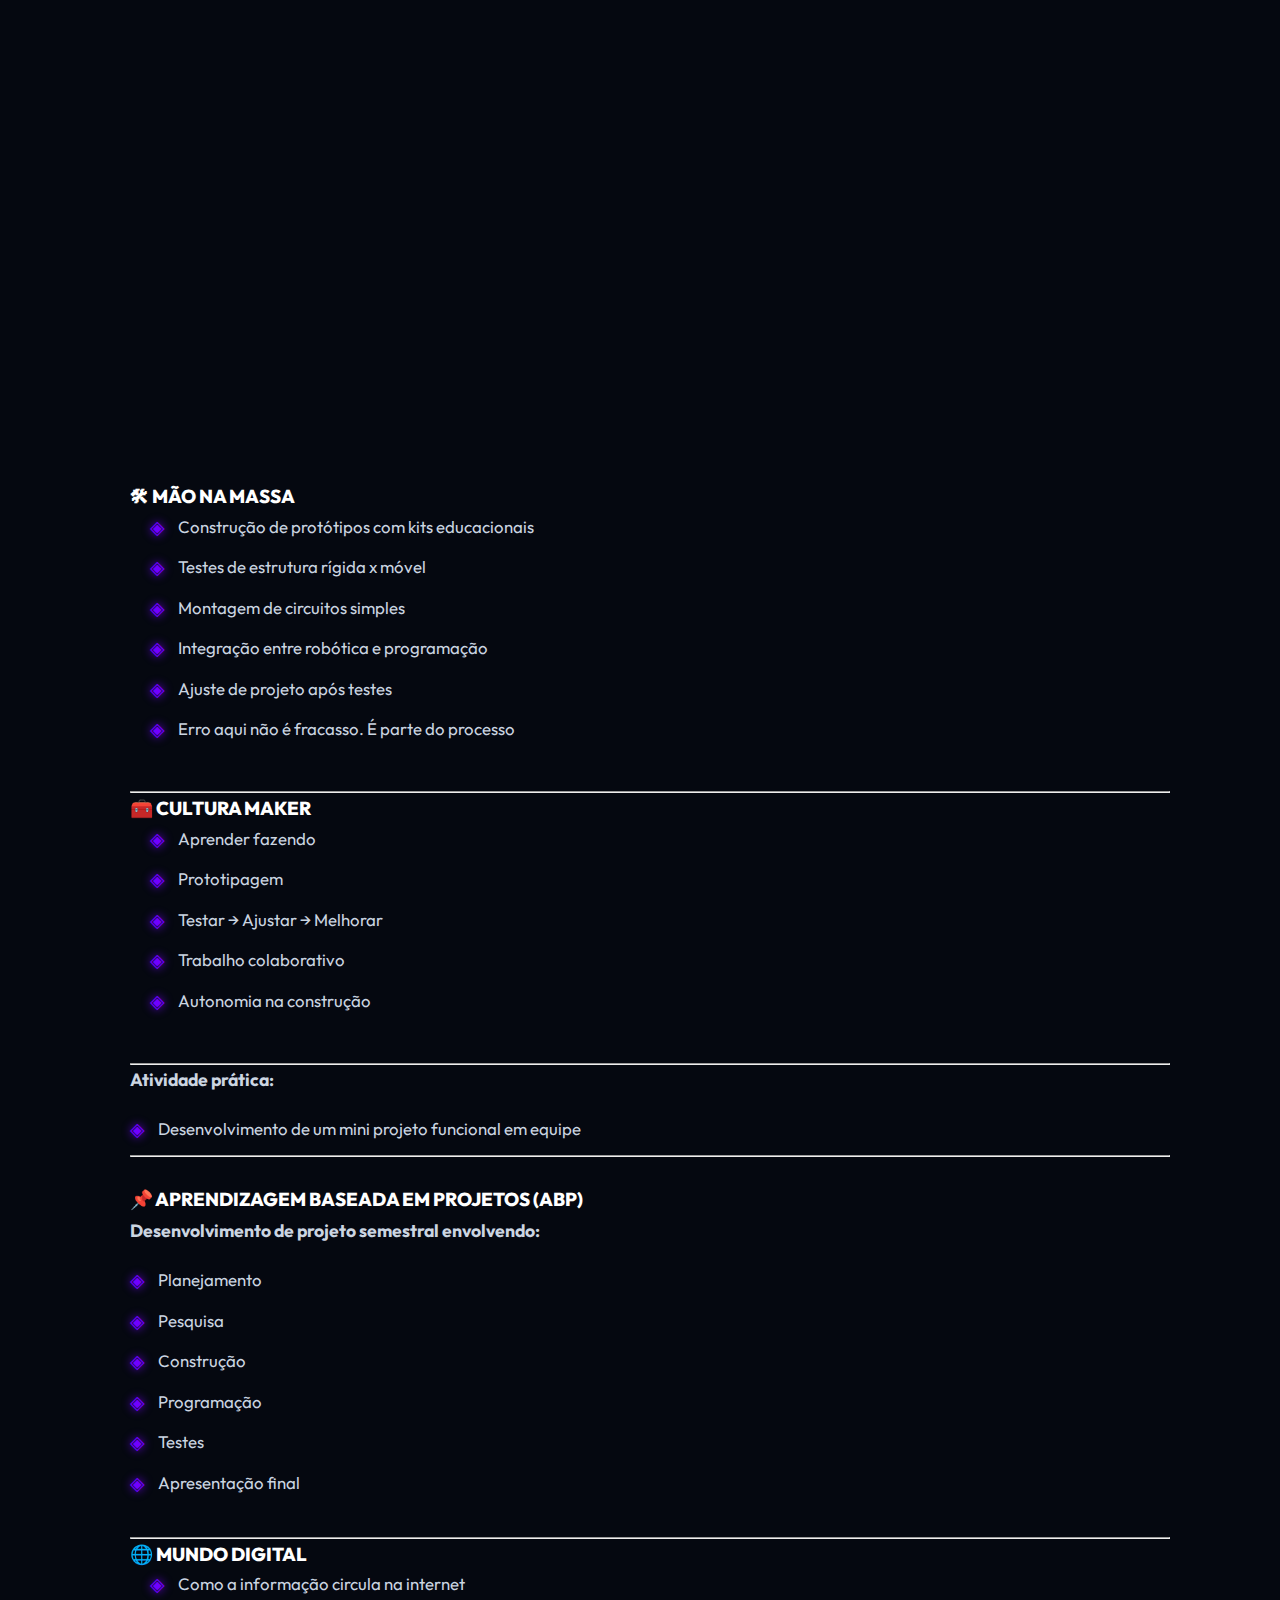
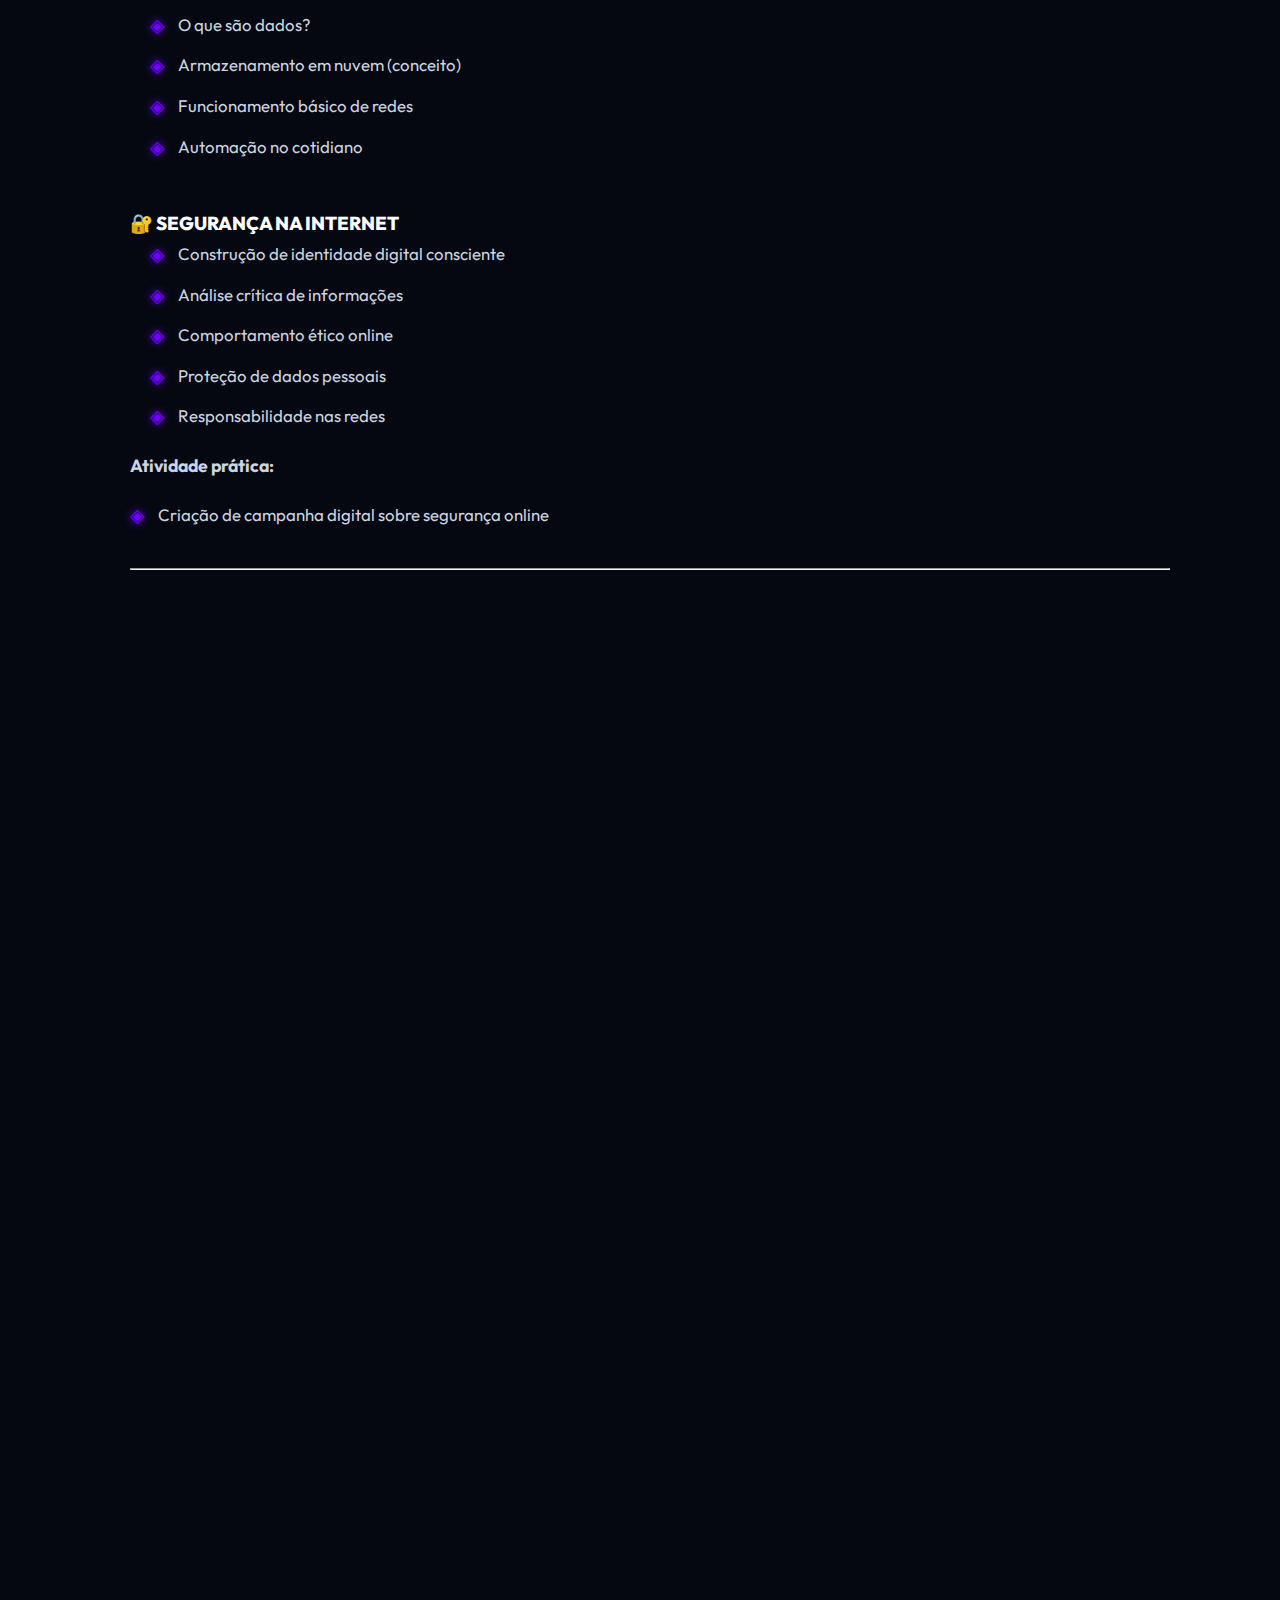
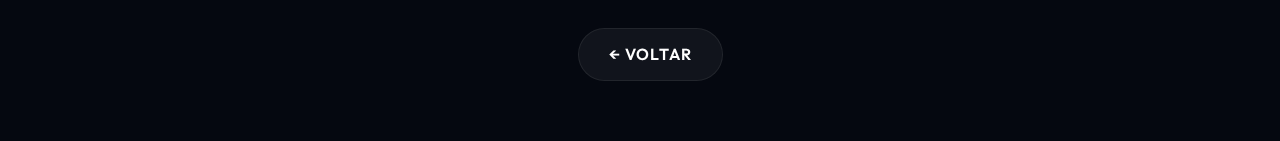
<file: jardim.1.2.3.4.5ano.html>
<!DOCTYPE html>
<html lang="pt-br">
<head>
    <meta charset="utf-8">
    <title>1º Ano</title>
    <link rel="stylesheet" href="style.css">
</head>

<body>

    <header>
    <nav class="menu">
        <a href="index.html">Início</a>
            <a href="#avaliacao">Avaliação</a>
    </nav>
</header>

    <main>


        <div class="botao-voltar">
            <a href="index.html">← Voltar</a>
        </div>



<section class="topo">
    <h1>1º Ano</h1>
    <p>Conteúdo Programático baseado na BNCC e BNCC Computacional</p>
</section>


        <figure>
            <img src="1.png" alt="Imagem IA">
            <figcaption>Imagem gerada por IA</figcaption>
        </figure>


  <section id="eixos">
    <h2>Eixos e Competências</h2>

    <h3>1️⃣ Pensamento Computacional</h3>
    <ul>
        <li>Construção de algoritmos simples</li>
            <li>Sequência lógica estruturada</li>
                <li>Reconhecimento e criação de padrões</li>
                     <li>Decomposição de problemas</li>
                        <li>Identificação e correção de erros (debug)</li>
    </ul>
    <br>
    
     <h3>2️⃣ Cultura Digital</h3>
    <ul>
        <li>Uso responsável da tecnologia</li>
            <li>Noções iniciais de segurança digital</li>
                <li>Respeito no ambiente virtual</li>
                    <li>Identificação de dispositivos</li>
                        <li>Cuidado com equipamentos</li>
                            <li>Segurança na Internet</li>
    </ul>
     <br>

      <h3>3️⃣ Mundo Digital</h3>
    <ul>
        <li>Compreensão do funcionamento básico do computador</li>
            <li>Coordenação motora digital</li>
                <li>Navegação guiada</li>
                    <li>Compreensão de comandos simples</li>
                        <li>Relação hardware x software</li>
                            <li>Noção de programa como conjunto de instruções</li>
    </ul>
    <br>

     <h3>4️⃣ Alfabetização Digital-Cognitiva</h3>
     <ul>
        <li>Leitura de ícones e menus</li>
            <li>Lição símbolo–significado</li>
                <li>lição, memória e organização mental</li>
                    <li>Autonomia progressiva no uso do mouse e teclado</li>
                        <li>Relação entre linguagem verbal e linguagem computacional</li>
    
    </ul>
    <br>
</section>


    <h3>CONCEITOS TRABALHADOS</h3>
    <hr/>
    <br>
    <ul>
        <li>Algoritmo (passo a passo organizado)</li>
            <li>Sequência lógica</li>
                <li>Comando</li>
                    <li>Evento</li> 
                        <li>Padrão</li> 
                            <li>Repetição (laço simples)</li>
                                 <li>Condição básica (se / então)</li>
                                     <li>Correção de erro</li>
                                         <li>Planejamento antes da execução</li>
                                             <li>Organização da informação</li>
    </ul>
    <br>

    <h3>ATIVIDADES DESPLUGADAS</h3>
    <p>A lógica nasce antes da tela</p>
    <hr/>
    <br>

    <ul>
        <li>Construção de algoritmos para atividades diárias (ex: escovar os dentes)</li>
            <li>Jogo do “robô programável” (colega executa comandos)</li>
                <li>Labirinto no chão com comandos direcionais</li>
                    <li>Criação de sequências com cartas numeradas</li>
                        <li>Montagem de padrões (formas, cores, números)</li>
                            <li>Desafio “onde está o erro?” (corrigir sequência)</li>
                                <li>Produção de histórias organizadas em ordem lógica</li>
                                    <li>Atividades de decomposição (dividir um problema em partes)</li>
    </ul>
    <br>

    <h3>ATIVIDADES PLUGADAS</h3>
    <hr/>
    <p>G-COMPRIS:</p>
    <ul>
        <li>Jogo de lógica e memória</li>
            <li>Atividades matemáticas iniciais</li>
                <li>Labirintos digitaisv</li>
                    <li>Associação imagem–palavra</li>
                       <li>Coordenação motora e precisão com mouse</li>
    </ul>
    <br>
    <p>Habilidades Desenvolvidas:</p>
    <ul>
        <li>Atenção concentrada</li>
            <li>Raciocínio lógico</li>
                <li>Organização mental</li>
    </ul>
    <br>

    <h3>Pinte o Gatinho</h3>
    <p>Integração com alfabetização:</p>
    <p>Fortalece leitura inicial, sequência alfabética e consciência fonológica</p>
    
    <ul>
        <li>Atividades com letras e números</li>
            <li>Associação grafema–fonema</li>
                <li>Coordenação motora fina</li>
                    <li>Reconhecimento de padrões</li>
    </ul>
    <br>

    <h3>Code.org (Curso A e B)</h3>
    <ul>
        <li>Programação em blocos</li>
            <li>Sequência estruturada</li>
                <li>Introdução à repetição</li>
                    <li>Resolução de desafios progressivos</li>
                        <li>Noção de depuração (corrigir erro no código)</li>
    </ul>
    <br>
    <p>Competências trabalhadas:</p>
    <ul>
        <li>Planejamento</li>
            <li>Antecipação de resultado</li>
                 <li>Persistência</li>
                    <li>Resolução de problemas</li>
    </ul>
    <br>

    <h3>Introdução à Robótica (Opcional no 1º Ano)</h3>
    <hr/>
    <ul>
        <li>Conceito de robô como máquina programável</li>
            <li>Relação comando–ação</li>
                <li>Montagem simples com blocos estruturados</li>
                    <li>Programação com tapete de comandos físicos</li>
                        <li>Sequência de movimentos planejados</li>
    </ul>
    <br>

<section id="avaliacao">

    <h3>AVALIAÇÃO</h3>
    <hr/>
    <p>Processual e formativa, considerando:</p>
    <ul>
        <li>Participação ativa</li>
            <li>Capacidade de organizar sequências</li>
                <li>Resolução de desafios</li>
                    <li>Autonomia no uso do recurso digital</li>
                        <li>Postura ética e responsável</li>
    </ul>

</section>
    <br>

    <h3>RESULTADO ESPERADO AO FINAL DO 1º ANO</h3>
    <hr/>
    <p>O aluno deverá ser capaz de:</p>
    
    <ul>
        Organizar ideias em sequência lógica</li>
        Compreender que um programa é um conjunto de instruções</li>
        Resolver desafios simples usando programação em blocos</li>
        Identificar e corrigir erros básicos</li>
        Utilizar o computador com autonomia inicial</li>
        Demonstrar postura responsável no ambiente digital</li>
    </ul>










</body>

</html>



--------------------------------------------------------------------

/* Reset básico */
* {
    margin: 0;
    padding: 0;
    box-sizing: border-box;
}

body {
    font-family: Arial, sans-serif;
    line-height: 1.6;
    background-color: #f4f4f4;
    color: #333;
}

/* MENU FIXO */
.menu {
    position: fixed;
    top: 0;
    width: 100%;
    background-color: #2f4f4f;
    padding: 15px;
    text-align: center;
    z-index: 1000;
}

.menu a {
    color: white;
    text-decoration: none;
    margin: 0 20px;
    font-weight: bold;
}

.menu a:hover {
    text-decoration: underline;
}

/* Espaço para compensar menu fixo */
main {
    margin-top: 80px;
    padding: 20px;
}

/* Títulos */
h1 {
    background-color: darkkhaki;
    padding: 20px;
    text-align: center;
}

h2 {
    margin: 30px 0 20px 0;
    border-bottom: 2px solid darkkhaki;
    padding-bottom: 10px;
}

/* Imagens */
figure {
    text-align: center;
    margin: 20px 0;
}

figure img {
    width: 500px;
    max-width: 90%;
    border-radius: 8px;
}

figcaption {
    font-size: 0.9em;
    color: #555;
}

/* Lista de séries */
.lista-series {
    list-style: none;
    margin-top: 15px;
}

.lista-series li {
    margin-bottom: 10px;
}

.lista-series a {
    text-decoration: none;
    color: #2f4f4f;
    font-weight: bold;
}

.lista-series a:hover {
    color: darkkhaki;
}

.imagem-destaque {
    text-align: center;
    margin: 40px 0;
}

.banner-topo {
    width: 100%;
    max-width: 1200px;
    margin: 40px auto;
    padding: 0;
}


.banner-topo img {
    width: 100%;
    height: 400px;          /* altura de banner */
    object-fit: cover;      /* corta proporcionalmente */
    display: block;
}

.banner-topo figcaption {
    text-align: center;
    margin-top: 8px;
    font-size: 14px;
    color: #666;
}

.container {
    margin: 0 auto;
    display: flex;
    justify-content: center;
}

.botao-voltar {
    margin: 20px auto;
    max-width: 1200px;
}

.botao-voltar a {
    text-decoration: none;

    color: white;
    padding: 8px 16px;
    border-radius: 6px;
}

------------------------------------------------------------------

<!DOCTYPE html>
<html lang="pt-br">
<head>
    <meta charset="utf-8">
    <title>4º Ano</title>
    <link rel="stylesheet" href="style.css">
</head>

<body>

<header>

    <nav class="menu">
        <a href="index.html">Voltar</a>
        <a href="#avaliacao">Avaliação</a>
    </nav>
        
</header>






    <section class="topo">
        <h1>4º Ano</h1>
        <p>Conteúdo Programático baseado na BNCC e BNCC Computacional</p>
    </section>

    
            <h2>COMPETÊNCIAS DESENVOLVIDAS</h2>
            <hr/>

            <h3>Pensamento Computacional</h3>
                <ul>
                    <li>Decomposição de problemas complexos</li>
                        <li>Reconhecimento de padrões e otimização</li>
                            <li>Abstração aplicada a projetos</li>
                                <li>Construção de algoritmos estruturados</li>
                                    <li>Testes, ajustes e depuração (debug consciente)</li>
                                        <li>Planejamento estratégico</li>

                </ul>
                <br>

            <h3>Mundo Digital</h3>
                <ul>
                    <li>Funcionamento de sistemas computacionais</li>
                        <li>Entrada → Processamento → Saída</li>
                            <li>Armazenamento e organização de dados</li>
                                <li>Noções básicas de rede</li>
                                    <li>Software x Hardware</li>
                </ul>
                <br>


            <h3>Cultura Digital</h3>
                <ul>
                    <li>Ética digital</li>
                        <li>Colaboração online</li>
                            <li>Direitos autorais (noção inicial)</li>       
                                <li>Responsabilidade no uso de informação</li>
                </ul>
                <br>

            <h3>Segurança na Internet</h3>
                <ul>
                    <li>Privacidade e dados pessoais</li>
                        <li>Senhas seguras</li>
                            <li>Fake news</li>
                                <li>Cyberbullying</li>
                                    <li>Postura responsável nas redes</li>
                </ul>
                <br>

            <h3>PENSAMENTO COMPUTACIONAL</h3>
            <hr/>

            <h3>1️⃣ Decomposição</h3>
                <ul>
                    <il>Dividir problemas maiores em partes gerenciáveis</il>

                <p><strong>Aplicação prática:</strong></p>
                    <li>Planejar um projeto Scratch separando: cenário, personagens, comandos e regras</li>

                </ul>
                <br>

            <h3>2️⃣ Reconhecimento de Padrões
                <ul>
                    <li>Identificar repetições para tornar o código mais eficiente</li>

                    <p><strong>Aplicação:</strong></p>

                    <li>Uso de laços no Scratch para evitar comandos repetitivos</li>
                </ul>
                <br>

            <h3>3️⃣ Abstração</h3>
                <ul>
                    <li>Focar na função principal e eliminar detalhes irrelevantes</li>

                    <p><strong>Aplicação:</strong></p>

                    <li>Definir o objetivo do projeto antes da parte estética</li>

                </ul>
                <br>

            <h3>4️⃣ Algoritmo</h3>
                <ul>
                    <li>Planejar passo a passo antes de executar</li>

                     <p><strong>Aplicação:</strong></p>

                    <li>Roteiro escrito do jogo antes da programação</li>

                </ul>    
                <br>
                
                <hr/>


                <h3>ROBÓTICA EDUCACIONAL 🔩Estrutura (Móvel e Rígida):</h3>
                    <ul>
                        <p><li><strong>Estrutura Rígida:</strong></li></p>
                            <li>Base de sustentação</li>
                                <li>Resistência</li>
                                    <li>Equilíbrio</li>
                                        <li>Estabilidade
                                         
                <p><li><strong>Estrutura Móvel:</strong></li></p>
                                          
                        <li>Eixos</li>
                            <li>Engrenagensv</li>
                                <li>Rodas</li>
                                    <li>Sistemas de transmissão</li>
                    
<section id="atividades">


                <h3>Atividade Mão na Massa:</h3>
                <li>Construção de protótipo móvel analisando estabilidade e eficiência do movimento</li>
                <br>

                <h3>⚙ OS 3 PILARES DA ROBÓTICA</h3>
                <hr/>

                <h3>1️⃣ Computação:</h3>

                    <li>Programação</li>
                        <li>Algoritmo</li>
                            <li>Controle lógico</li>

                <h3>2️⃣ Elétrica:</h3>

                    <li>Fonte de energia</li>
                        <li>Motor</li>
                            <li>Circuito</li>
                                <li>Conexão básica</li>

                <h3>3️⃣ Mecânica</h3>

                    <li>Movimento</li>
                        <li>Estrutura</li>
                            <li>Engrenagens</li>
                                <li>Força</li>

                    <p><strong>Integração dos três pilares em projeto prático</strong></p>
                <br>
                <hr/>

                <h3>💻 PROGRAMAÇÃO – Scratch</h3>
                    <ul>
                        <li>Criação de animações</li>
                            <li>Desenvolvimento de jogos simples</li>
                                <li>Uso de variáveis</li>
                                    <li>Laços de repetição</li>
                                        <li>Condições</li>
                                            <li>Eventos</li>
                                                <li>Interatividade</li>
                    </ul>                            
                <br>

                    <ul>
                    <p><strong>Habilidades desenvolvidas:</strong></p>
                    <li>Organização lógica</li>
                        <li>Criatividade estruturada</li>
                            <li>Planejamento</li>
                                <li>Resolução de problemas</li>
                    </ul>
                    <br>
                    <hr/>
</section>



                <h3>🛠 MÃO NA MASSA</h3>
                    <ul>
                       
                        <li>Construção de protótipos com kits educacionais</li>
                            <li>Testes de estrutura rígida x móvel</li>
                                <li>Montagem de circuitos simples</li>
                                    <li>Integração entre robótica e programação</li>
                                        <li>Ajuste de projeto após testes</li>
                                            <li>Erro aqui não é fracasso. É parte do processo</li>
                    </ul>
                    <br>
                    <hr/>


                <h3>🧰 CULTURA MAKER</h3>
                    <ul>
                        <li>Aprender fazendo</Li>
                            <li>Prototipagem</Li>
                                <li>Testar → Ajustar → Melhorar</Li>
                                    <li>Trabalho colaborativo</Li>
                                        <Li>Autonomia na construção</Li>
                    </ul>
                     <br>
                    <hr/>

                    <p><strong>Atividade prática:</strong></p>
                    <li>Desenvolvimento de um mini projeto funcional em equipe</li>

                    <hr/>
                    <br>

                    <h3>📌 APRENDIZAGEM BASEADA EM PROJETOS (ABP)</h3>

                    <p><strong> Desenvolvimento de projeto semestral envolvendo:</strong></p>
                        <li>Planejamento</li>
                            <li>Pesquisa</li>
                                <li>Construção</li>
                                    <li>Programação</li>
                                        <li>Testes</li>
                                            <li>Apresentação final</li>
                    <br>
                    <hr/>
                    
                    <h3>🌐 MUNDO DIGITAL</h3>
                        <ul>
                            <li>Como a informação circula na internet</li>
                                <li>O que são dados?</il>
                                    <li>Armazenamento em nuvem (conceito)</li>
                                        <li>Funcionamento básico de redes</li>
                                            <li>Automação no cotidiano</li>

                        </ul>
                        <br>
                        

                    <h3>🔐 SEGURANÇA NA INTERNET</h3>
                        <ul>
                            <li>Construção de identidade digital consciente</li>
                                <li>Análise crítica de informações</li>
                                    <li>Comportamento ético online</li>
                                        <li>Proteção de dados pessoais</li>
                                            <li>Responsabilidade nas redes</li>
                        </ul>


                            <p><strong>Atividade prática:</strong></p>
                            <li>Criação de campanha digital sobre segurança online</li>

                    <br>
                    <hr/>

<section id="avaliacao">

                    <h3>📊 AVALIAÇÃO</h3>
                    <br>

                    <p><strong>Avaliação contínua baseada em:</strong></p>
                        <br>
                        <li>Organização do raciocínio</li>
                            <li>Aplicação do pensamento computacional</li>
                                <li>Capacidade de trabalhar em equipe</li>
                                    <li>Construção funcional de projetos</li>
                                        <li>Clareza no algoritmo</li>
                                            <li>Postura ética digital</li>
                                                <li>Evolução entre teste e melhoria</li>
                    <br>
                    <p><strong>🌟 RESULTADO ESPERADO AO FINAL DO 4º ANO</strong></p>
                        <br>
                        <p><strong>O aluno deverá ser capaz de:</strong></p>
                        <br>
                        <li>Planejar e executar projetos simples</li>
                            <li>Utilizar Scratch com autonomia</li>
                                <li>Aplicar laços, condições e variáveis</li>
                                    <li>Integrar os três pilares da robótica</li>
                                        <li>Compreender estrutura móvel e rígida</li>
                                            <li>Trabalhar com mentalidade maker</li>
                                                <li>Demonstrar postura crítica e segura no mundo digital</li>
                                                    <li>Resolver problemas de forma estruturada</li>
</section>
    







<!-- BOTÃO VOLTAR -->
    <div class="botao-voltar">
        <a href="index.html">← Voltar</a>
    </div>


</body>

</html>
</file>
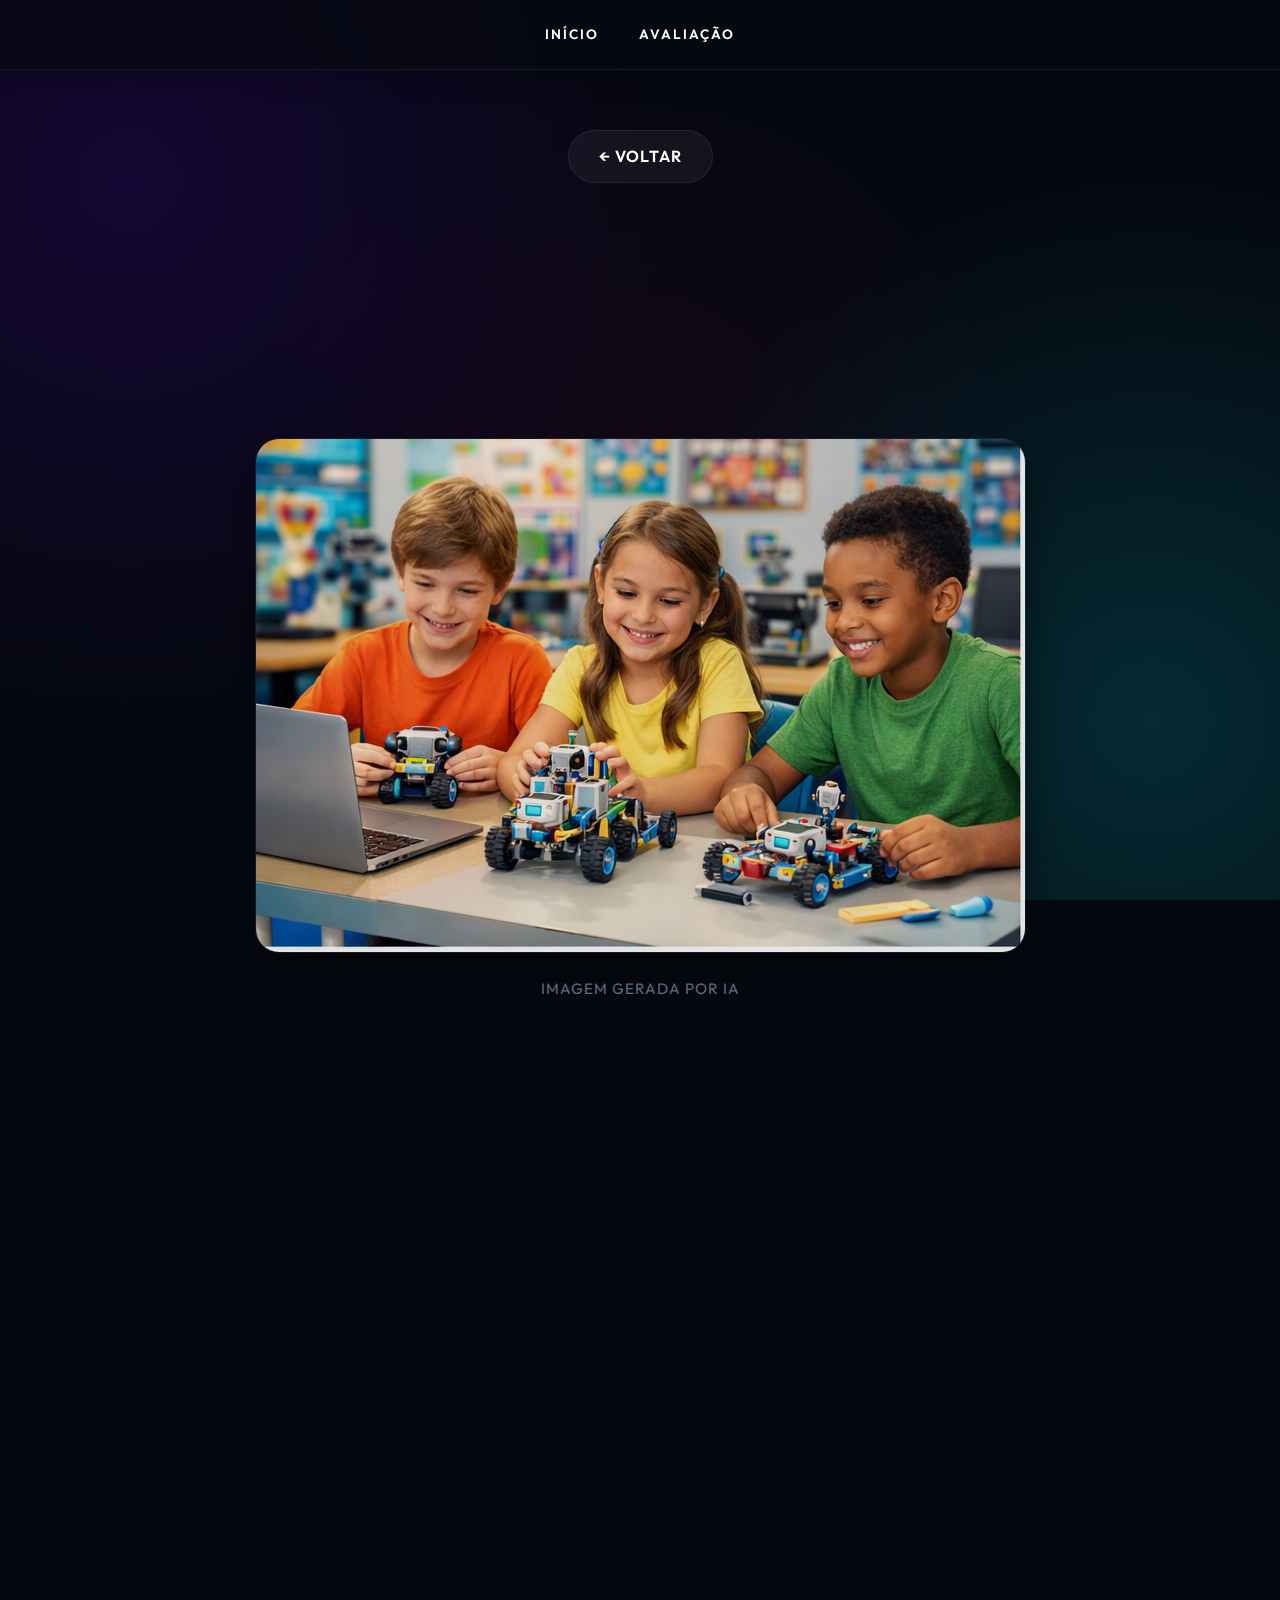
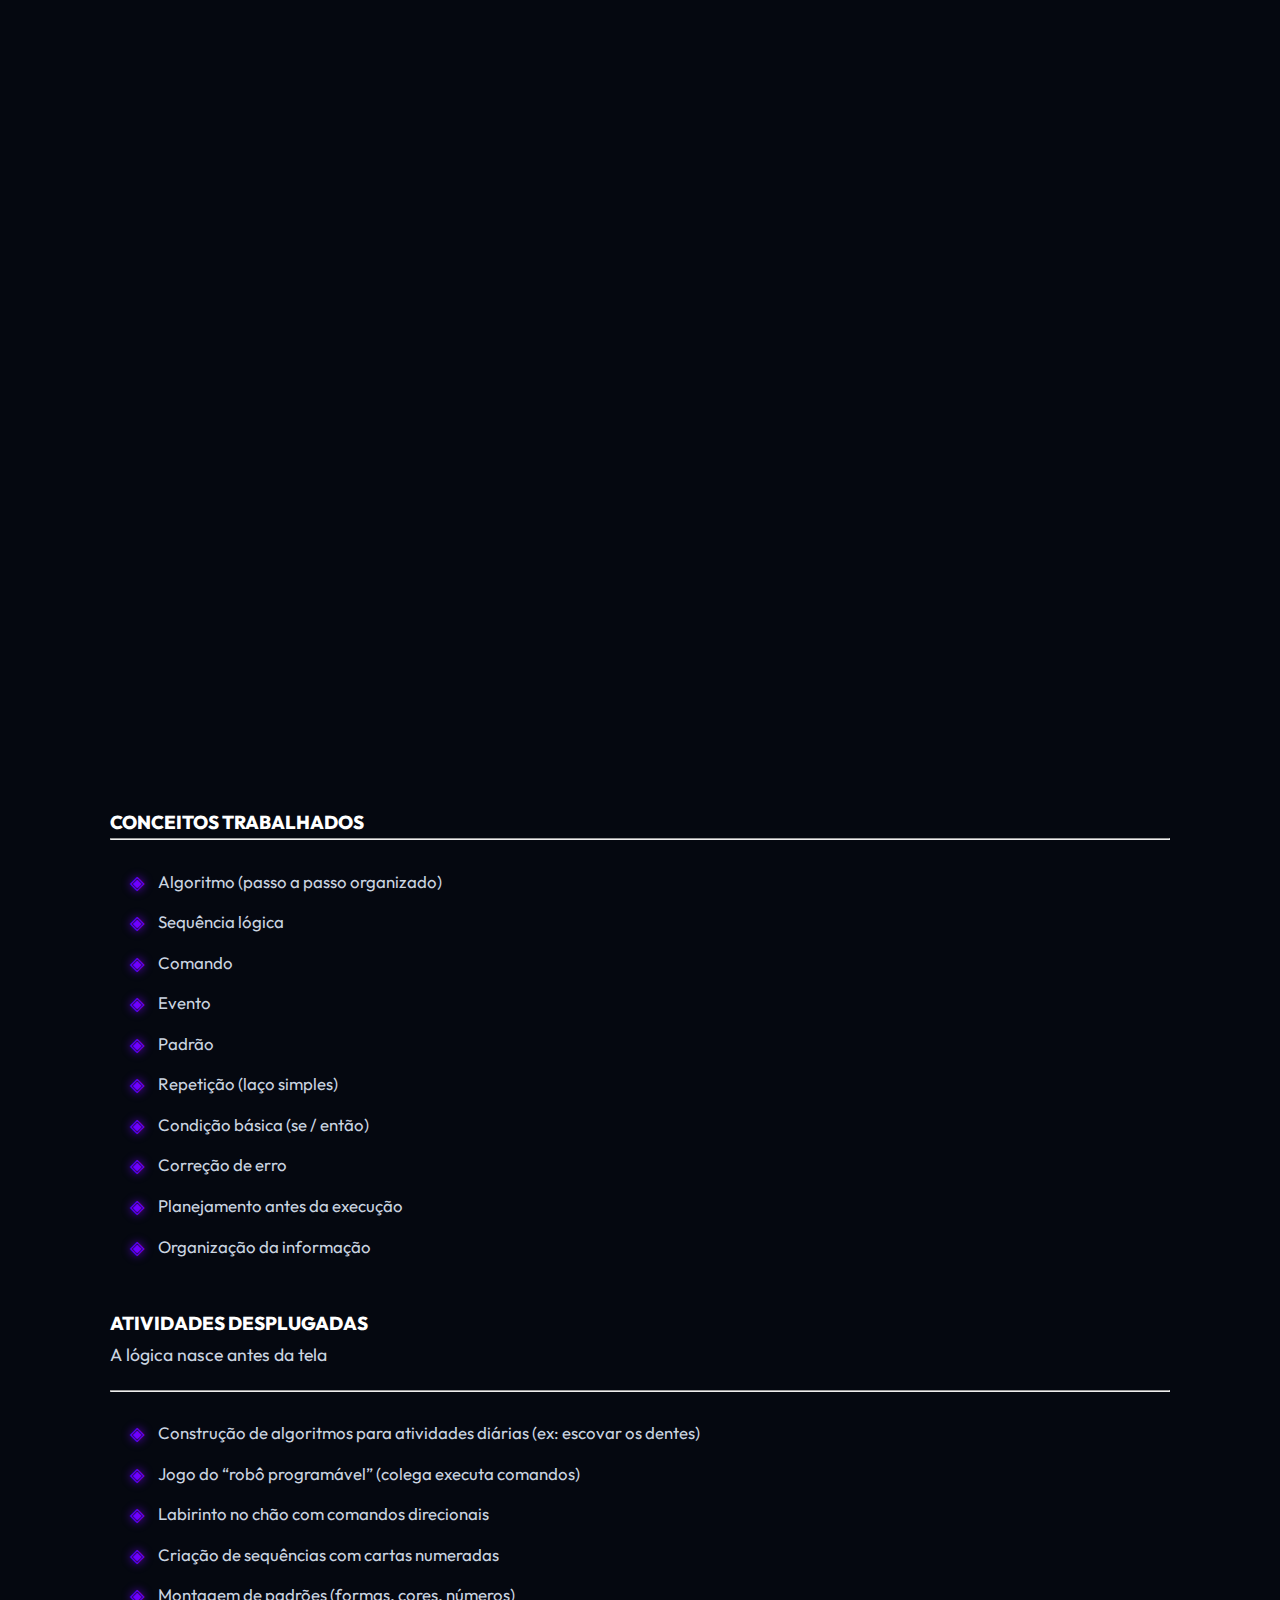
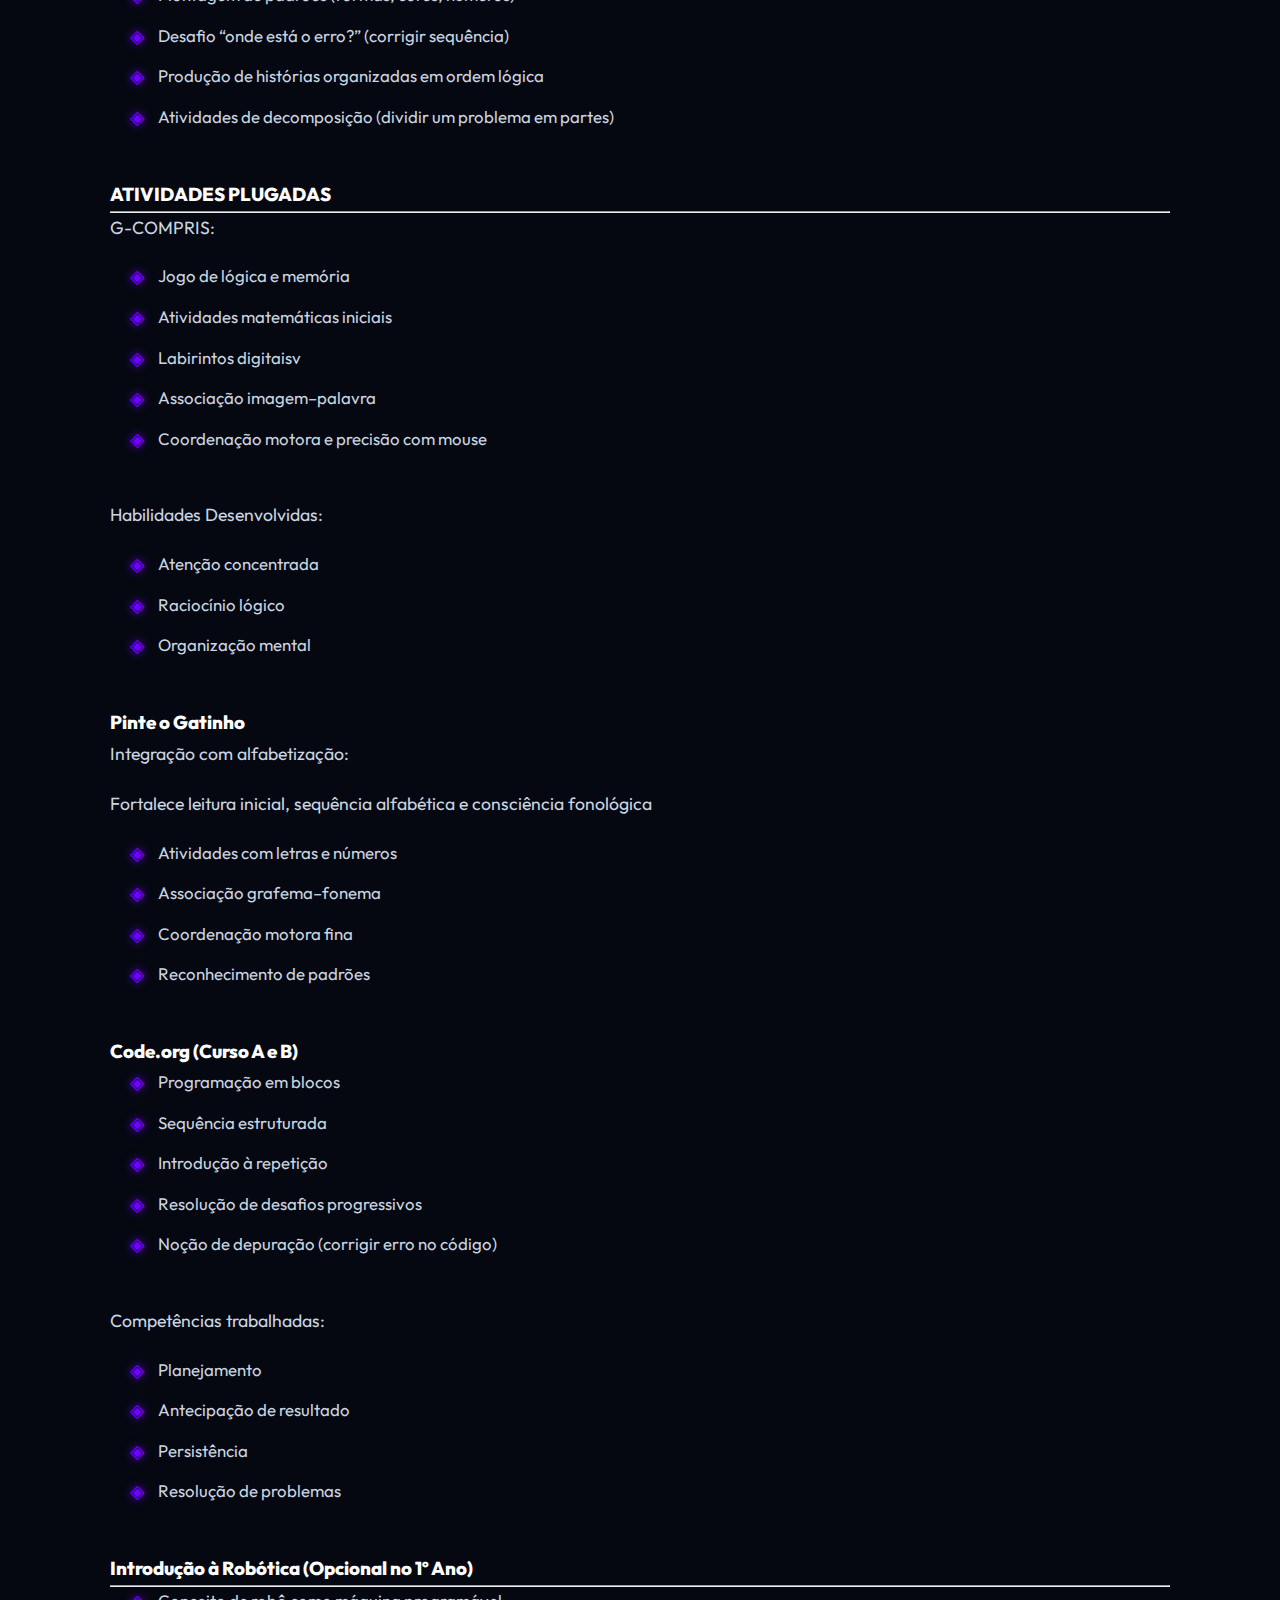
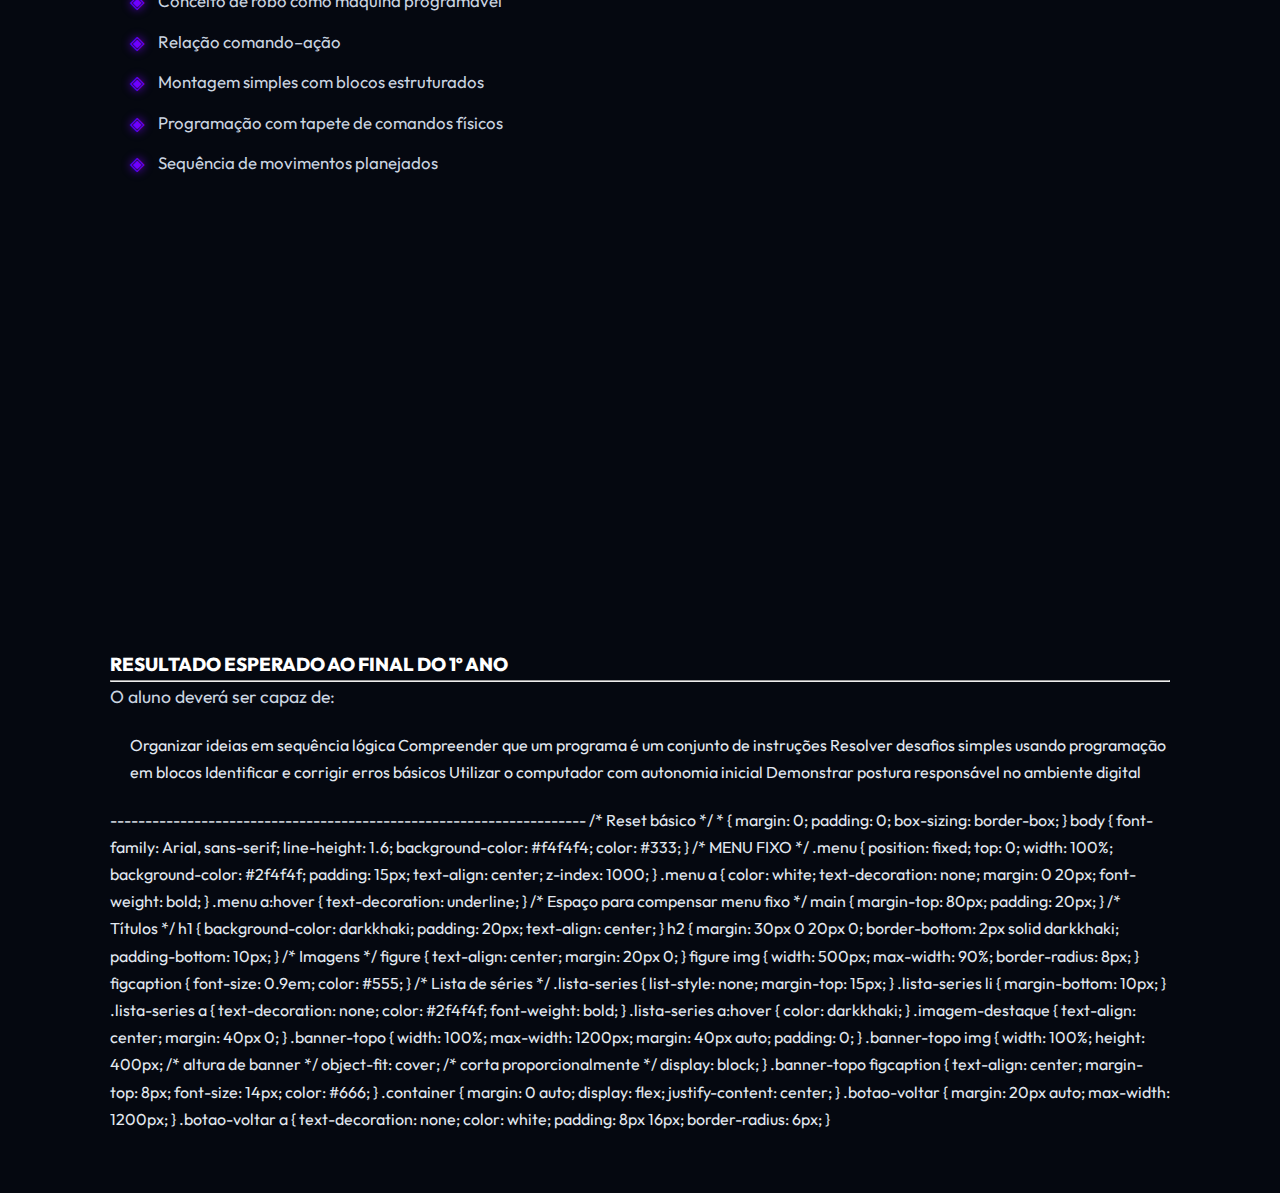
<file: jardim.1ano.html>
<!DOCTYPE html>
<html lang="pt-br">
<head>
    <meta charset="utf-8">
    <title>1º Ano</title>
    <link rel="stylesheet" href="style.css">
</head>

<body>

    <header>
    <nav class="menu">
        <a href="index.html">Início</a>
            <a href="#avaliacao">Avaliação</a>
    </nav>
</header>

    <main>


        <div class="botao-voltar">
            <a href="index.html">← Voltar</a>
        </div>



<section class="topo">
    <h1>1º Ano</h1>
    <p>Conteúdo Programático baseado na BNCC e BNCC Computacional</p>
</section>


        <figure>
            <img src="1.png" alt="Imagem IA">
            <figcaption>Imagem gerada por IA</figcaption>
        </figure>


  <section id="eixos">
    <h2>Eixos e Competências</h2>

    <h3>1️⃣ Pensamento Computacional</h3>
    <ul>
        <li>Construção de algoritmos simples</li>
            <li>Sequência lógica estruturada</li>
                <li>Reconhecimento e criação de padrões</li>
                     <li>Decomposição de problemas</li>
                        <li>Identificação e correção de erros (debug)</li>
    </ul>
    <br>
    
     <h3>2️⃣ Cultura Digital</h3>
    <ul>
        <li>Uso responsável da tecnologia</li>
            <li>Noções iniciais de segurança digital</li>
                <li>Respeito no ambiente virtual</li>
                    <li>Identificação de dispositivos</li>
                        <li>Cuidado com equipamentos</li>
                            <li>Segurança na Internet</li>
    </ul>
     <br>

      <h3>3️⃣ Mundo Digital</h3>
    <ul>
        <li>Compreensão do funcionamento básico do computador</li>
            <li>Coordenação motora digital</li>
                <li>Navegação guiada</li>
                    <li>Compreensão de comandos simples</li>
                        <li>Relação hardware x software</li>
                            <li>Noção de programa como conjunto de instruções</li>
    </ul>
    <br>

     <h3>4️⃣ Alfabetização Digital-Cognitiva</h3>
     <ul>
        <li>Leitura de ícones e menus</li>
            <li>Lição símbolo–significado</li>
                <li>lição, memória e organização mental</li>
                    <li>Autonomia progressiva no uso do mouse e teclado</li>
                        <li>Relação entre linguagem verbal e linguagem computacional</li>
    
    </ul>
    <br>
</section>


    <h3>CONCEITOS TRABALHADOS</h3>
    <hr/>
    <br>
    <ul>
        <li>Algoritmo (passo a passo organizado)</li>
            <li>Sequência lógica</li>
                <li>Comando</li>
                    <li>Evento</li> 
                        <li>Padrão</li> 
                            <li>Repetição (laço simples)</li>
                                 <li>Condição básica (se / então)</li>
                                     <li>Correção de erro</li>
                                         <li>Planejamento antes da execução</li>
                                             <li>Organização da informação</li>
    </ul>
    <br>

    <h3>ATIVIDADES DESPLUGADAS</h3>
    <p>A lógica nasce antes da tela</p>
    <hr/>
    <br>

    <ul>
        <li>Construção de algoritmos para atividades diárias (ex: escovar os dentes)</li>
            <li>Jogo do “robô programável” (colega executa comandos)</li>
                <li>Labirinto no chão com comandos direcionais</li>
                    <li>Criação de sequências com cartas numeradas</li>
                        <li>Montagem de padrões (formas, cores, números)</li>
                            <li>Desafio “onde está o erro?” (corrigir sequência)</li>
                                <li>Produção de histórias organizadas em ordem lógica</li>
                                    <li>Atividades de decomposição (dividir um problema em partes)</li>
    </ul>
    <br>

    <h3>ATIVIDADES PLUGADAS</h3>
    <hr/>
    <p>G-COMPRIS:</p>
    <ul>
        <li>Jogo de lógica e memória</li>
            <li>Atividades matemáticas iniciais</li>
                <li>Labirintos digitaisv</li>
                    <li>Associação imagem–palavra</li>
                       <li>Coordenação motora e precisão com mouse</li>
    </ul>
    <br>
    <p>Habilidades Desenvolvidas:</p>
    <ul>
        <li>Atenção concentrada</li>
            <li>Raciocínio lógico</li>
                <li>Organização mental</li>
    </ul>
    <br>

    <h3>Pinte o Gatinho</h3>
    <p>Integração com alfabetização:</p>
    <p>Fortalece leitura inicial, sequência alfabética e consciência fonológica</p>
    
    <ul>
        <li>Atividades com letras e números</li>
            <li>Associação grafema–fonema</li>
                <li>Coordenação motora fina</li>
                    <li>Reconhecimento de padrões</li>
    </ul>
    <br>

    <h3>Code.org (Curso A e B)</h3>
    <ul>
        <li>Programação em blocos</li>
            <li>Sequência estruturada</li>
                <li>Introdução à repetição</li>
                    <li>Resolução de desafios progressivos</li>
                        <li>Noção de depuração (corrigir erro no código)</li>
    </ul>
    <br>
    <p>Competências trabalhadas:</p>
    <ul>
        <li>Planejamento</li>
            <li>Antecipação de resultado</li>
                 <li>Persistência</li>
                    <li>Resolução de problemas</li>
    </ul>
    <br>

    <h3>Introdução à Robótica (Opcional no 1º Ano)</h3>
    <hr/>
    <ul>
        <li>Conceito de robô como máquina programável</li>
            <li>Relação comando–ação</li>
                <li>Montagem simples com blocos estruturados</li>
                    <li>Programação com tapete de comandos físicos</li>
                        <li>Sequência de movimentos planejados</li>
    </ul>
    <br>

<section id="avaliacao">

    <h3>AVALIAÇÃO</h3>
    <hr/>
    <p>Processual e formativa, considerando:</p>
    <ul>
        <li>Participação ativa</li>
            <li>Capacidade de organizar sequências</li>
                <li>Resolução de desafios</li>
                    <li>Autonomia no uso do recurso digital</li>
                        <li>Postura ética e responsável</li>
    </ul>

</section>
    <br>

    <h3>RESULTADO ESPERADO AO FINAL DO 1º ANO</h3>
    <hr/>
    <p>O aluno deverá ser capaz de:</p>
    
    <ul>
        Organizar ideias em sequência lógica</li>
        Compreender que um programa é um conjunto de instruções</li>
        Resolver desafios simples usando programação em blocos</li>
        Identificar e corrigir erros básicos</li>
        Utilizar o computador com autonomia inicial</li>
        Demonstrar postura responsável no ambiente digital</li>
    </ul>










</body>

</html>



--------------------------------------------------------------------

/* Reset básico */
* {
    margin: 0;
    padding: 0;
    box-sizing: border-box;
}

body {
    font-family: Arial, sans-serif;
    line-height: 1.6;
    background-color: #f4f4f4;
    color: #333;
}

/* MENU FIXO */
.menu {
    position: fixed;
    top: 0;
    width: 100%;
    background-color: #2f4f4f;
    padding: 15px;
    text-align: center;
    z-index: 1000;
}

.menu a {
    color: white;
    text-decoration: none;
    margin: 0 20px;
    font-weight: bold;
}

.menu a:hover {
    text-decoration: underline;
}

/* Espaço para compensar menu fixo */
main {
    margin-top: 80px;
    padding: 20px;
}

/* Títulos */
h1 {
    background-color: darkkhaki;
    padding: 20px;
    text-align: center;
}

h2 {
    margin: 30px 0 20px 0;
    border-bottom: 2px solid darkkhaki;
    padding-bottom: 10px;
}

/* Imagens */
figure {
    text-align: center;
    margin: 20px 0;
}

figure img {
    width: 500px;
    max-width: 90%;
    border-radius: 8px;
}

figcaption {
    font-size: 0.9em;
    color: #555;
}

/* Lista de séries */
.lista-series {
    list-style: none;
    margin-top: 15px;
}

.lista-series li {
    margin-bottom: 10px;
}

.lista-series a {
    text-decoration: none;
    color: #2f4f4f;
    font-weight: bold;
}

.lista-series a:hover {
    color: darkkhaki;
}

.imagem-destaque {
    text-align: center;
    margin: 40px 0;
}

.banner-topo {
    width: 100%;
    max-width: 1200px;
    margin: 40px auto;
    padding: 0;
}


.banner-topo img {
    width: 100%;
    height: 400px;          /* altura de banner */
    object-fit: cover;      /* corta proporcionalmente */
    display: block;
}

.banner-topo figcaption {
    text-align: center;
    margin-top: 8px;
    font-size: 14px;
    color: #666;
}

.container {
    margin: 0 auto;
    display: flex;
    justify-content: center;
}

.botao-voltar {
    margin: 20px auto;
    max-width: 1200px;
}

.botao-voltar a {
    text-decoration: none;

    color: white;
    padding: 8px 16px;
    border-radius: 6px;
}
</file>
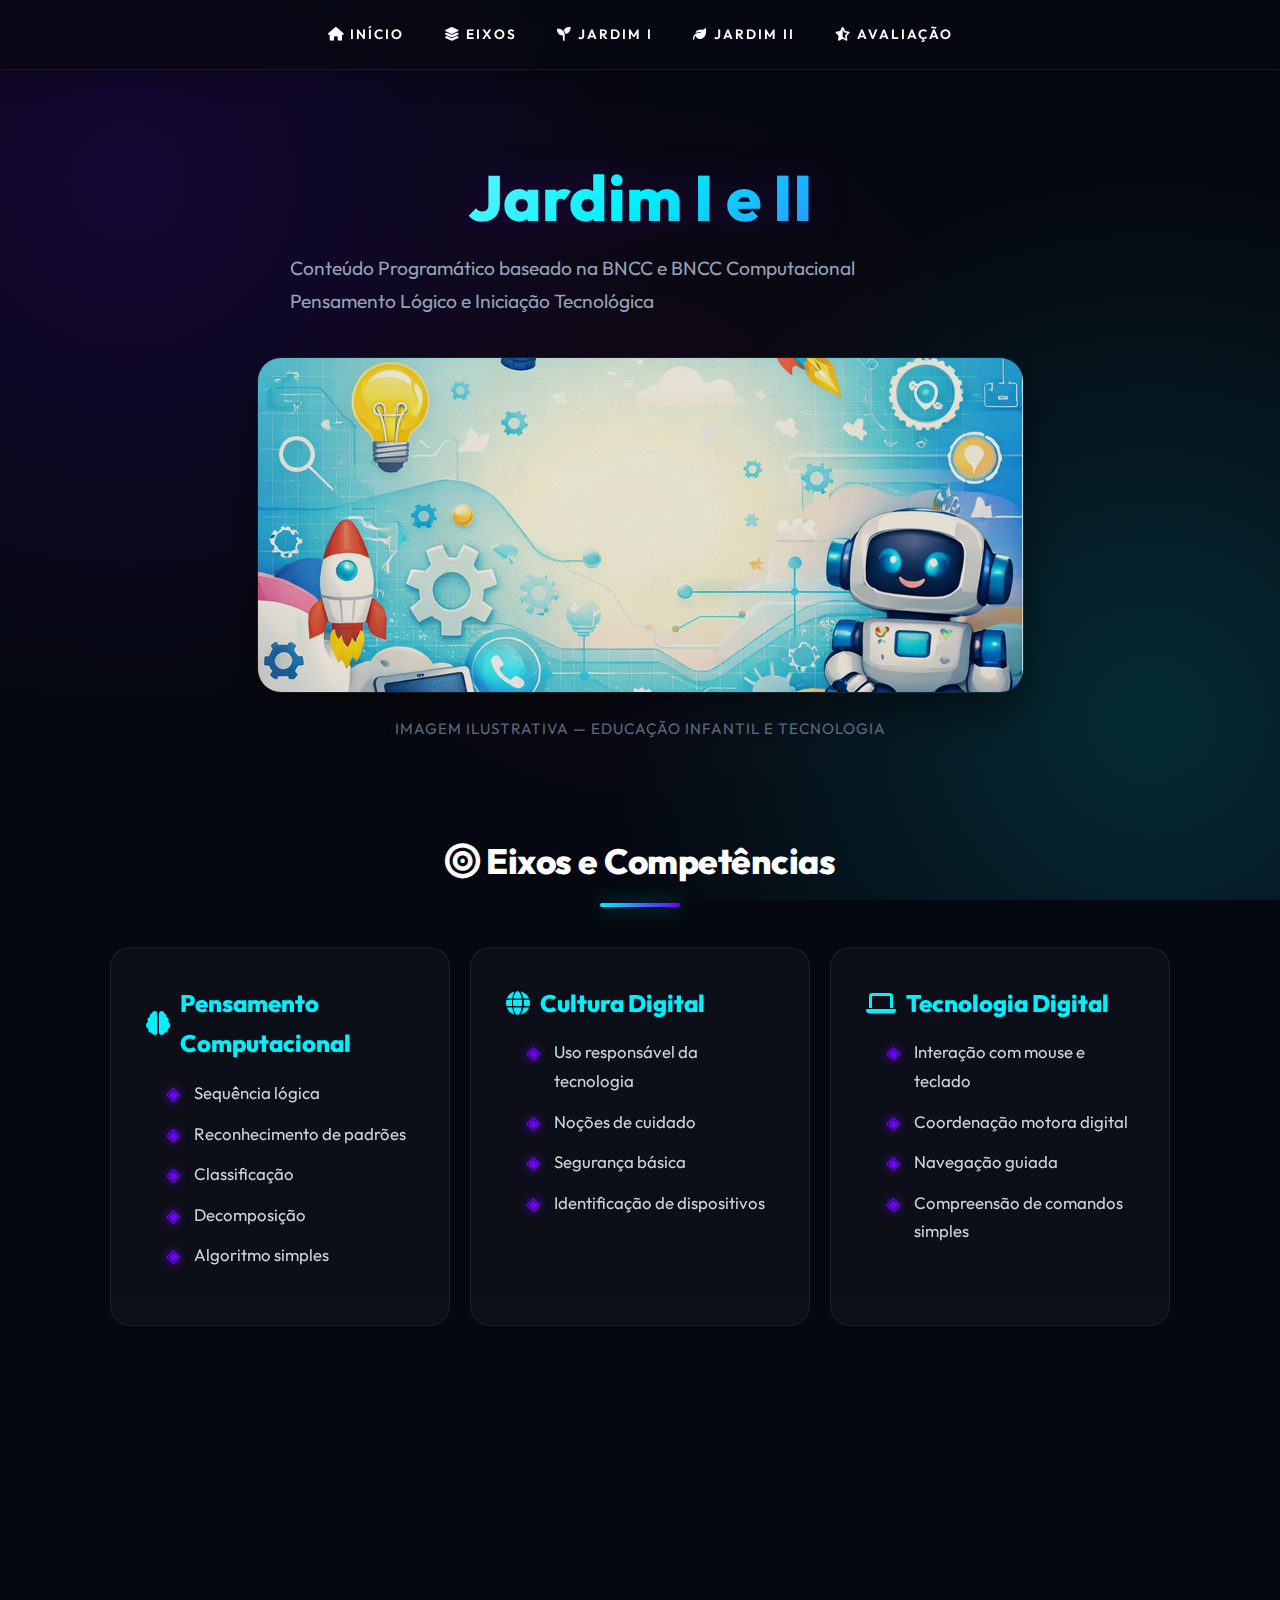
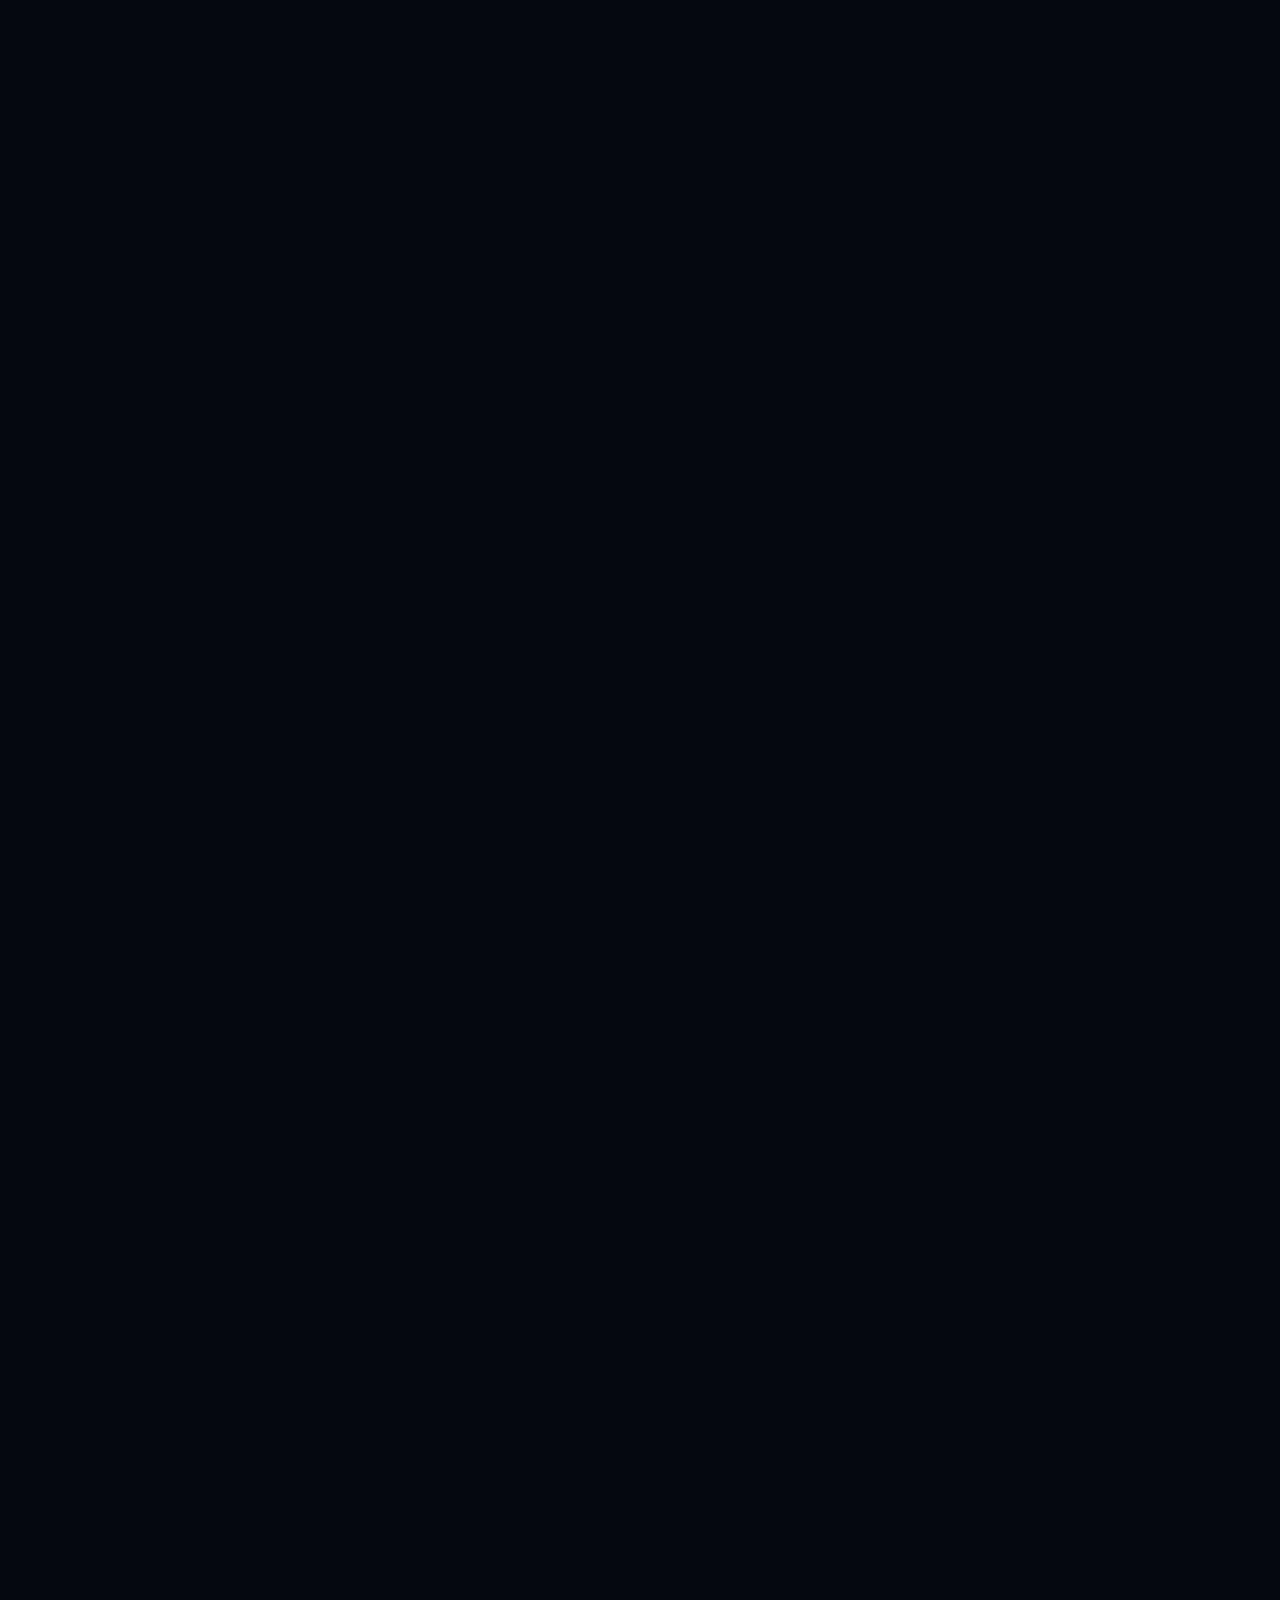
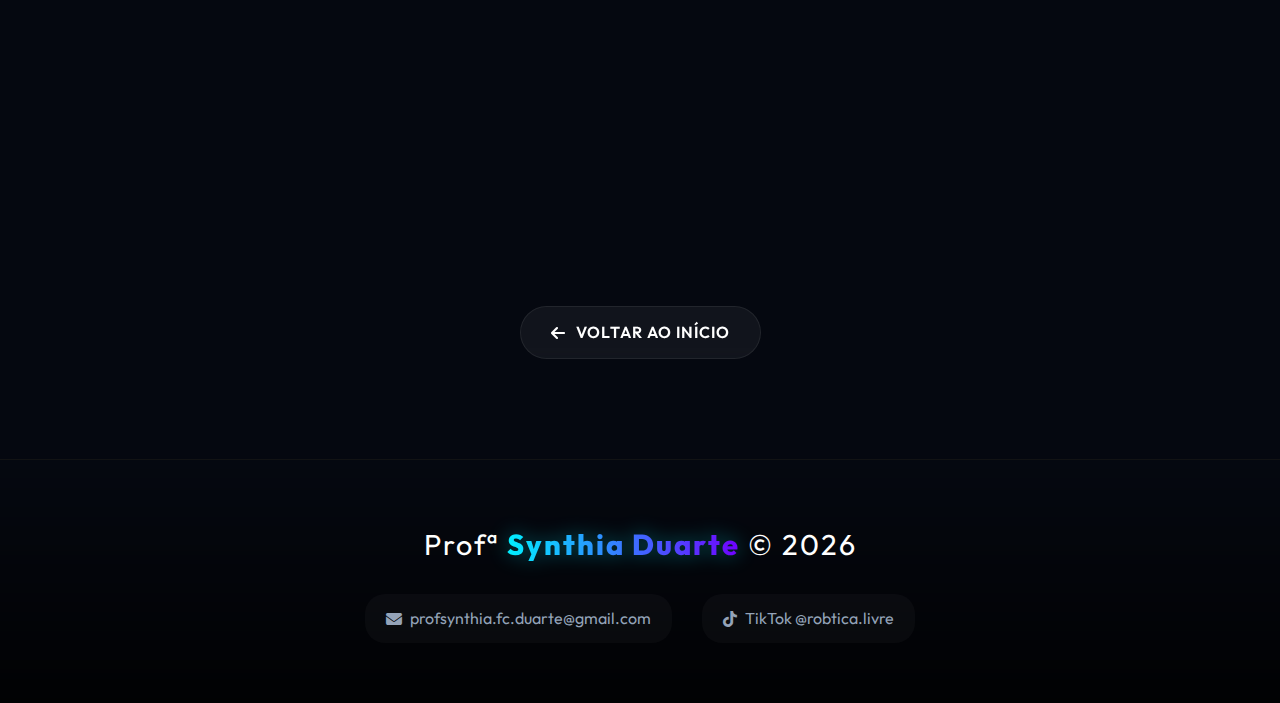
<file: jardim.html>
<!DOCTYPE html>
<html lang="pt-br">

<head>
    <meta charset="utf-8">
    <meta name="viewport" content="width=device-width, initial-scale=1.0">
    <title>Jardim I e II - Planejamento 2026</title>
    <link rel="stylesheet" href="style.css">
    <link rel="stylesheet" href="https://cdnjs.cloudflare.com/ajax/libs/font-awesome/6.4.0/css/all.min.css">
</head>

<body>

    <header>
        <nav class="menu">
            <a href="index.html"><i class="fas fa-home"></i> Início</a>
            <a href="#eixos"><i class="fas fa-layer-group"></i> Eixos</a>
            <a href="#jardim1"><i class="fas fa-seedling"></i> Jardim I</a>
            <a href="#jardim2"><i class="fas fa-leaf"></i> Jardim II</a>
            <a href="#avaliacao"><i class="fas fa-star-half-alt"></i> Avaliação</a>
        </nav>
    </header>

    <main>

        <!-- TOPO -->
        <section class="topo">
            <h1>Jardim I e II</h1>
            <p>Conteúdo Programático baseado na BNCC e BNCC Computacional<br>
                Pensamento Lógico e Iniciação Tecnológica</p>
        </section>

        <!-- BANNER -->
        <figure class="banner">
            <img src="3.png" alt="Crianças na educação infantil usando tecnologia">
            <figcaption>Imagem ilustrativa — Educação Infantil e Tecnologia</figcaption>
        </figure>

        <!-- EIXOS E COMPETÊNCIAS -->
        <section id="eixos">
            <h2><i class="fas fa-bullseye"></i> Eixos e Competências</h2>

            <div style="display: grid; grid-template-columns: repeat(auto-fit, minmax(250px, 1fr)); gap: 20px;">
                <article class="glass-card">
                    <h3><i class="fas fa-brain"></i> Pensamento Computacional</h3>
                    <ul>
                        <li>Sequência lógica</li>
                        <li>Reconhecimento de padrões</li>
                        <li>Classificação</li>
                        <li>Decomposição</li>
                        <li>Algoritmo simples</li>
                    </ul>
                </article>

                <article class="glass-card">
                    <h3><i class="fas fa-globe"></i> Cultura Digital</h3>
                    <ul>
                        <li>Uso responsável da tecnologia</li>
                        <li>Noções de cuidado</li>
                        <li>Segurança básica</li>
                        <li>Identificação de dispositivos</li>
                    </ul>
                </article>

                <article class="glass-card">
                    <h3><i class="fas fa-laptop"></i> Tecnologia Digital</h3>
                    <ul>
                        <li>Interação com mouse e teclado</li>
                        <li>Coordenação motora digital</li>
                        <li>Navegação guiada</li>
                        <li>Compreensão de comandos simples</li>
                    </ul>
                </article>
            </div>
        </section>

        <!-- JARDIM I -->
        <section id="jardim1">
            <h2><i class="fas fa-seedling"></i> Jardim I (4 anos)</h2>
            <article class="glass-card">
                <h3><i class="fas fa-flag"></i> Objetivos</h3>
                <ul>
                    <li>Reconhecer tecnologia no cotidiano</li>
                    <li>Desenvolver coordenação motora</li>
                    <li>Trabalhar lateralidade</li>
                    <li>Estimular atenção e memória</li>
                </ul>
            </article>

            <article class="glass-card">
                <h3><i class="fas fa-puzzle-piece"></i> Atividades Desplugadas</h3>
                <ul>
                    <li>Circuito de setas</li>
                    <li>Sequência de figuras</li>
                    <li>Robô humano</li>
                    <li>Classificação por cor e forma</li>
                </ul>
            </article>
        </section>

        <!-- JARDIM II -->
        <section id="jardim2">
            <h2><i class="fas fa-leaf"></i> Jardim II (5 anos)</h2>
            <article class="glass-card">
                <h3><i class="fas fa-flag"></i> Objetivos</h3>
                <ul>
                    <li>Compreender sequência ampliada</li>
                    <li>Resolver desafios simples</li>
                    <li>Desenvolver autonomia</li>
                    <li>Trabalhar pensamento investigativo</li>
                </ul>
            </article>

            <article class="glass-card">
                <h3><i class="fas fa-robot"></i> Introdução à Robótica</h3>
                <ul>
                    <li>Conceito de robô</li>
                    <li>Movimento e direção</li>
                    <li>Relação comando–ação</li>
                    <li>Montagem simples</li>
                </ul>
            </article>
        </section>

        <!-- AVALIAÇÃO -->
        <section id="avaliacao">
            <h2><i class="fas fa-chart-line"></i> Avaliação</h2>
            <article class="glass-card" style="text-align: center;">
                <p>
                    A avaliação será contínua e observacional, considerando a participação, evolução da autonomia,
                    capacidade de seguir sequências, resolução de desafios, desenvolvimento do raciocínio lógico e a
                    postura diante do uso da tecnologia.
                </p>
            </article>
        </section>

        <!-- BOTÃO VOLTAR -->
        <div class="botao-voltar">
            <a href="index.html"><i class="fas fa-arrow-left"></i> Voltar ao Início</a>
        </div>

    </main>

    <footer class="rodape">
        <div class="nome">
            Profª <span>Synthia Duarte</span> © 2026
        </div>
        <div class="contatos">
            <a href="mailto:profsynthia.fc.duarte@gmail.com"><i class="fas fa-envelope"></i>
                profsynthia.fc.duarte@gmail.com</a>
            <a href="https://www.tiktok.com/@robtica.livre?_r=1&_t=ZS-941yz8WfahL" target="_blank"><i
                    class="fab fa-tiktok"></i> TikTok @robtica.livre</a>
        </div>
    </footer>

    <script>
        const observer = new IntersectionObserver((entries) => {
            entries.forEach(entry => {
                if (entry.isIntersecting) {
                    entry.target.style.animationPlayState = 'running';
                    entry.target.style.opacity = 1;
                }
            });
        }, { threshold: 0.1 });

        document.querySelectorAll('section').forEach(section => {
            section.style.animationPlayState = 'paused';
            section.style.opacity = 0;
            observer.observe(section);
        });
    </script>
</body>

</html>
</file>
<file: style.css>
@import url('https://fonts.googleapis.com/css2?family=Outfit:wght@300;400;600;800&display=swap');

:root {
    --bg-color: #050810;
    --text-color: #e2e8f0;
    --primary: #00f0ff;
    --secondary: #7000ff;
    --tertiary: #ff007f;
    --card-bg: rgba(255, 255, 255, 0.03);
    --card-border: rgba(255, 255, 255, 0.07);
    --neon-glow: 0 0 20px rgba(0, 240, 255, 0.5);
    --neon-glow-secondary: 0 0 20px rgba(112, 0, 255, 0.5);
}

* {
    margin: 0;
    padding: 0;
    box-sizing: border-box;
    font-family: 'Outfit', sans-serif;
    scroll-behavior: smooth;
}

body {
    background: var(--bg-color);
    background-image: 
        radial-gradient(circle at 10% 20%, rgba(112, 0, 255, 0.15) 0%, transparent 40%),
        radial-gradient(circle at 90% 80%, rgba(0, 240, 255, 0.15) 0%, transparent 40%),
        radial-gradient(circle at 50% 50%, rgba(255, 0, 127, 0.05) 0%, transparent 50%);
    background-attachment: fixed;
    color: var(--text-color);
    line-height: 1.7;
    overflow-x: hidden;
}

/* ===== HEADER & NAV ===== */
header {
    background: rgba(5, 8, 16, 0.7);
    backdrop-filter: blur(20px);
    -webkit-backdrop-filter: blur(20px);
    position: sticky;
    top: 0;
    z-index: 1000;
    border-bottom: 1px solid var(--card-border);
    padding: 18px 0;
    box-shadow: 0 4px 30px rgba(0, 0, 0, 0.3);
}

.menu {
    max-width: 1200px;
    margin: 0 auto;
    display: flex;
    justify-content: center;
    gap: 40px;
    padding: 0 20px;
}

.menu a {
    color: #fff;
    text-decoration: none;
    font-weight: 600;
    text-transform: uppercase;
    letter-spacing: 2px;
    font-size: 0.85rem;
    transition: all 0.3s ease;
    position: relative;
    padding: 5px 0;
}

.menu a:hover {
    color: var(--primary);
    text-shadow: 0 0 10px rgba(0, 240, 255, 0.6);
}

.menu a::after {
    content: '';
    position: absolute;
    bottom: 0;
    left: 0;
    width: 0%;
    height: 2px;
    background: linear-gradient(90deg, var(--primary), var(--secondary));
    transition: width 0.3s ease;
    box-shadow: var(--neon-glow);
}

.menu a:hover::after {
    width: 100%;
}

/* ===== MAIN CONTAINER ===== */
main {
    max-width: 1100px;
    margin: 60px auto;
    padding: 0 20px;
    min-height: 80vh;
}

/* ===== TYPOGRAPHY ===== */
h1, h2, h3, h4 {
    color: #fff;
    font-weight: 800;
}

.topo {
    text-align: center;
    margin-bottom: 70px;
    animation: fadeInDown 1.2s cubic-bezier(0.2, 0.8, 0.2, 1) forwards;
}

.topo h1 {
    font-size: clamp(2.5rem, 5vw, 4rem);
    background: linear-gradient(135deg, #fff 0%, var(--primary) 50%, var(--secondary) 100%);
    -webkit-background-clip: text;
    -webkit-text-fill-color: transparent;
    margin-bottom: 15px;
    line-height: 1.2;
    filter: drop-shadow(0 0 20px rgba(112, 0, 255, 0.2));
}

.topo p {
    font-size: 1.2rem;
    color: #94a3b8;
    max-width: 700px;
    margin: 0 auto;
}

/* ===== SECTIONS ===== */
section {
    margin-bottom: 80px;
    opacity: 0;
    transform: translateY(30px);
    animation: fadeInUp 1s cubic-bezier(0.2, 0.8, 0.2, 1) forwards;
}

section:nth-child(2) { animation-delay: 0.2s; }
section:nth-child(3) { animation-delay: 0.4s; }
section:nth-child(4) { animation-delay: 0.6s; }
section:nth-child(5) { animation-delay: 0.8s; }

section h2 {
    font-size: 2.2rem;
    margin-bottom: 40px;
    text-align: center;
    position: relative;
    padding-bottom: 15px;
    letter-spacing: -0.5px;
}

section h2::after {
    content: '';
    position: absolute;
    bottom: 0;
    left: 50%;
    transform: translateX(-50%);
    width: 80px;
    height: 4px;
    background: linear-gradient(90deg, var(--primary), var(--secondary));
    border-radius: 2px;
    box-shadow: var(--neon-glow);
}

/* ===== GLASSMORPHISM CARDS ===== */
article, #avaliacao, .glass-card {
    background: var(--card-bg);
    border: 1px solid var(--card-border);
    backdrop-filter: blur(12px);
    -webkit-backdrop-filter: blur(12px);
    border-radius: 20px;
    padding: 35px;
    margin-bottom: 30px;
    transition: all 0.4s cubic-bezier(0.175, 0.885, 0.32, 1.275);
    position: relative;
    overflow: hidden;
}

article::before, #avaliacao::before, .glass-card::before {
    content: '';
    position: absolute;
    top: 0; left: -100%;
    width: 50%; height: 100%;
    background: linear-gradient(90deg, transparent, rgba(255,255,255,0.05), transparent);
    transform: skewX(-20deg);
    transition: 0.5s;
}

article:hover::before, #avaliacao:hover::before, .glass-card:hover::before {
    left: 200%;
}

article:hover, #avaliacao:hover, .glass-card:hover {
    transform: translateY(-8px);
    border-color: rgba(0, 240, 255, 0.3);
    box-shadow: 0 15px 35px rgba(0, 0, 0, 0.4), var(--neon-glow);
}

article h3, .glass-card h3 {
    font-size: 1.5rem;
    margin-bottom: 15px;
    color: var(--primary);
    display: flex;
    align-items: center;
    gap: 10px;
}

p {
    font-size: 1.1rem;
    color: #cbd5e1;
    margin-bottom: 20px;
    text-align: justify;
}

/* ===== LISTS ===== */
ul {
    margin-left: 20px;
    list-style-type: none;
    margin-bottom: 20px;
}

ul li {
    position: relative;
    padding-left: 28px;
    margin-bottom: 12px;
    color: #cbd5e1;
    font-size: 1.05rem;
}

ul li::before {
    content: '◈';
    position: absolute;
    left: 0;
    color: var(--secondary);
    font-size: 1.2rem;
    top: -2px;
    text-shadow: 0 0 10px var(--secondary);
}

/* ===== IMAGES & BANNERS ===== */
figure {
    text-align: center;
    margin-bottom: 50px;
    position: relative;
}

figure img {
    max-width: 100%;
    border-radius: 24px;
    border: 1px solid var(--card-border);
    box-shadow: 0 20px 40px rgba(0,0,0,0.4);
    transition: all 0.5s ease;
    filter: brightness(0.9);
}

figure:hover img {
    transform: scale(1.02);
    filter: brightness(1.1);
    box-shadow: 0 20px 40px rgba(0,0,0,0.5), var(--neon-glow);
    border-color: rgba(0, 240, 255, 0.2);
}

figcaption {
    margin-top: 15px;
    font-size: 0.95rem;
    color: #64748b;
    letter-spacing: 1px;
    text-transform: uppercase;
}

.banner {
    max-width: 850px;
    margin: 0 auto 60px;
}

.banner img {
    aspect-ratio: 16/7;
    object-fit: cover;
}

/* ===== LINKS BNCC ===== */
.link-destaque {
    display: inline-flex;
    align-items: center;
    justify-content: center;
    padding: 15px 30px;
    background: rgba(255,255,255,0.05);
    border: 1px solid var(--primary);
    border-radius: 15px;
    color: #fff;
    text-decoration: none;
    font-weight: bold;
    font-size: 1.1rem;
    transition: 0.3s;
    box-shadow: 0 0 15px rgba(0, 240, 255, 0.1);
    margin: 20px auto;
}
.link-destaque:hover {
    background: var(--primary);
    color: #000;
    box-shadow: var(--neon-glow);
    transform: translateY(-3px);
}

/* ===== SERIES GRID ===== */
.lista-series {
    display: grid;
    grid-template-columns: repeat(auto-fit, minmax(200px, 1fr));
    gap: 20px;
    margin-top: 40px;
}

.lista-series li {
    padding-left: 0;
    margin: 0;
}

.lista-series li::before {
    display: none;
}

.lista-series li a {
    display: flex;
    align-items: center;
    justify-content: center;
    text-align: center;
    padding: 20px;
    background: rgba(255,255,255,0.03);
    border: 1px solid var(--card-border);
    border-radius: 20px;
    text-decoration: none;
    color: #fff;
    font-size: 1.2rem;
    font-weight: 700;
    backdrop-filter: blur(10px);
    transition: all 0.4s cubic-bezier(0.175, 0.885, 0.32, 1.275);
    position: relative;
    overflow: hidden;
    height: 100%;
}

.lista-series li a::before {
    content: '';
    position: absolute;
    top: 0; left: 0; width: 100%; height: 100%;
    opacity: 0;
    transition: opacity 0.4s ease;
    z-index: -1;
}

.lista-series li:nth-child(1) a::before { background: linear-gradient(45deg, #ff007f, #ff7a00); }
.lista-series li:nth-child(2) a::before { background: linear-gradient(45deg, #ff7a00, #ffea00); }
.lista-series li:nth-child(3) a::before { background: linear-gradient(45deg, #7000ff, #ff007f); }
.lista-series li:nth-child(4) a::before { background: linear-gradient(45deg, #00f0ff, #0051ff); }
.lista-series li:nth-child(5) a::before { background: linear-gradient(45deg, #00ff88, #00f0ff); }
.lista-series li:nth-child(6) a::before { background: linear-gradient(45deg, #ff0044, #7000ff); }

.lista-series li a:hover {
    transform: translateY(-8px) scale(1.05);
    border-color: transparent;
    color: #fff;
    box-shadow: 0 15px 30px rgba(0,0,0,0.5);
}

.lista-series li:nth-child(1) a:hover { box-shadow: 0 10px 30px rgba(255,0,127,0.4); }
.lista-series li:nth-child(2) a:hover { box-shadow: 0 10px 30px rgba(255,122,0,0.4); }
.lista-series li:nth-child(3) a:hover { box-shadow: 0 10px 30px rgba(112,0,255,0.4); }
.lista-series li:nth-child(4) a:hover { box-shadow: 0 10px 30px rgba(0,240,255,0.4); }
.lista-series li:nth-child(5) a:hover { box-shadow: 0 10px 30px rgba(0,255,136,0.4); }
.lista-series li:nth-child(6) a:hover { box-shadow: 0 10px 30px rgba(255,0,68,0.4); }

.lista-series li a:hover::before {
    opacity: 1;
}

/* ===== BOTÃO VOLTAR ===== */
.botao-voltar {
    text-align: center;
    margin: 60px 0;
}

.botao-voltar a {
    display: inline-flex;
    align-items: center;
    gap: 10px;
    padding: 12px 30px;
    background: rgba(255,255,255,0.05);
    border: 1px solid var(--card-border);
    color: #fff;
    border-radius: 30px;
    text-decoration: none;
    font-weight: 600;
    transition: all 0.3s ease;
    text-transform: uppercase;
    letter-spacing: 1px;
    backdrop-filter: blur(5px);
}

.botao-voltar a:hover {
    background: var(--primary);
    color: #000;
    border-color: var(--primary);
    box-shadow: var(--neon-glow);
    transform: translateX(-5px);
}

/* ===== PREMIUM FOOTER ===== */
.rodape {
    margin-top: 100px;
    padding: 60px 20px;
    background: linear-gradient(180deg, transparent, rgba(0,0,0,0.8));
    border-top: 1px solid var(--card-border);
    text-align: center;
    position: relative;
    overflow: hidden;
}

/* Animated Neon Line */
.rodape::before {
    content: '';
    position: absolute;
    top: 0; left: -100%;
    width: 50%; height: 2px;
    background: linear-gradient(90deg, transparent, var(--primary), var(--secondary), transparent);
    animation: neonScroll 4s linear infinite;
}

@keyframes neonScroll {
    0% { left: -100%; }
    100% { left: 200%; }
}

.nome {
    font-size: 1.8rem;
    color: #fff;
    margin-bottom: 25px;
    letter-spacing: 2px;
}

.nome span {
    background: linear-gradient(90deg, var(--primary), var(--secondary));
    -webkit-background-clip: text;
    -webkit-text-fill-color: transparent;
    font-weight: 800;
    filter: drop-shadow(0 0 10px rgba(0, 240, 255, 0.4));
}

.contatos {
    display: flex;
    justify-content: center;
    gap: 30px;
    flex-wrap: wrap;
    margin-top: 20px;
}

.contatos a {
    color: #94a3b8;
    text-decoration: none;
    font-size: 1rem;
    transition: 0.3s ease;
    display: flex;
    align-items: center;
    gap: 8px;
    padding: 10px 20px;
    background: rgba(255,255,255,0.03);
    border-radius: 20px;
    border: 1px solid transparent;
}

.contatos a:hover {
    color: #fff;
    background: rgba(255,255,255,0.08);
    border-color: var(--primary);
    box-shadow: 0 0 15px rgba(0, 240, 255, 0.2);
    transform: translateY(-3px);
}

/* ===== ANIMATIONS ===== */
@keyframes fadeInDown {
    0% { opacity: 0; transform: translateY(-40px) scale(0.95); }
    100% { opacity: 1; transform: translateY(0) scale(1); }
}

@keyframes fadeInUp {
    0% { opacity: 0; transform: translateY(40px); }
    100% { opacity: 1; transform: translateY(0); }
}

/* ===== SCROLLBAR ===== */
::-webkit-scrollbar {
    width: 10px;
}
::-webkit-scrollbar-track {
    background: #02040a;
}
::-webkit-scrollbar-thumb {
    background: rgba(255,255,255,0.1);
    border-radius: 5px;
}
::-webkit-scrollbar-thumb:hover {
    background: var(--primary);
    box-shadow: 0 0 10px var(--primary);
}
</file>
